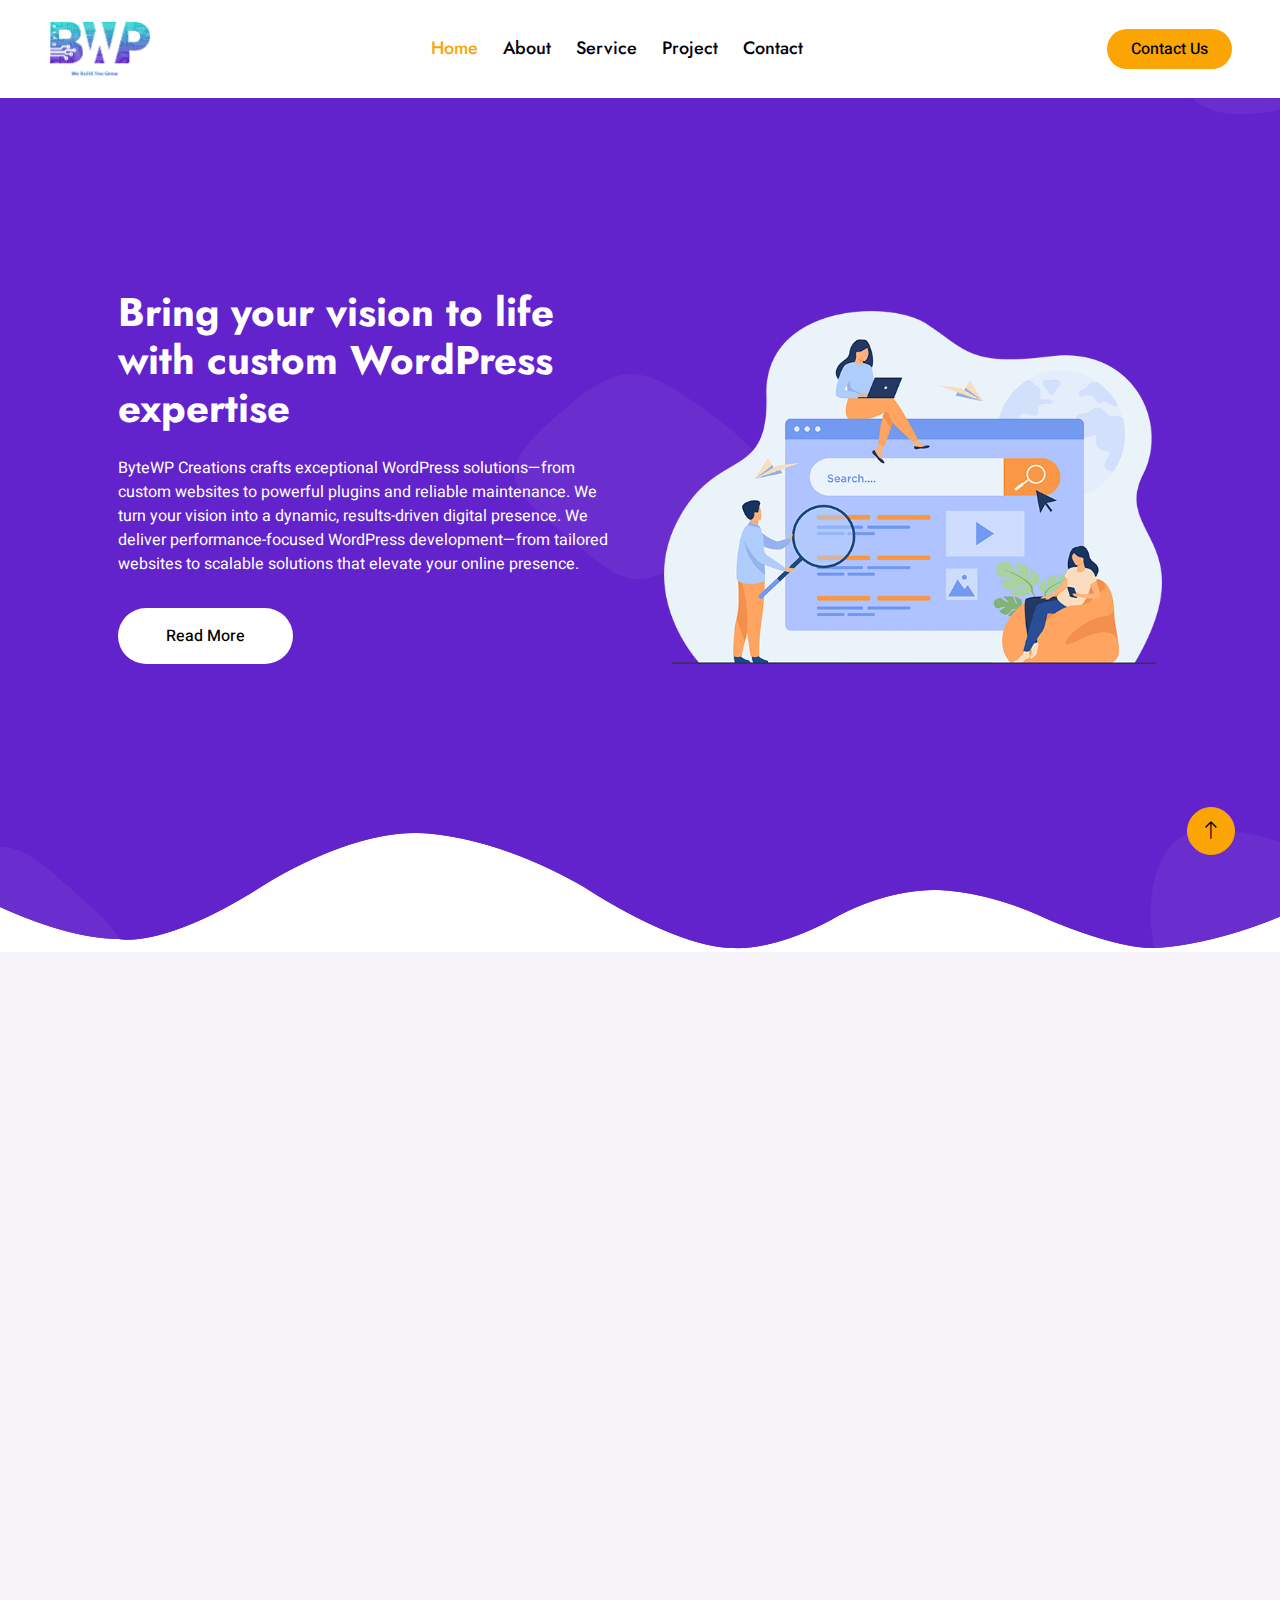
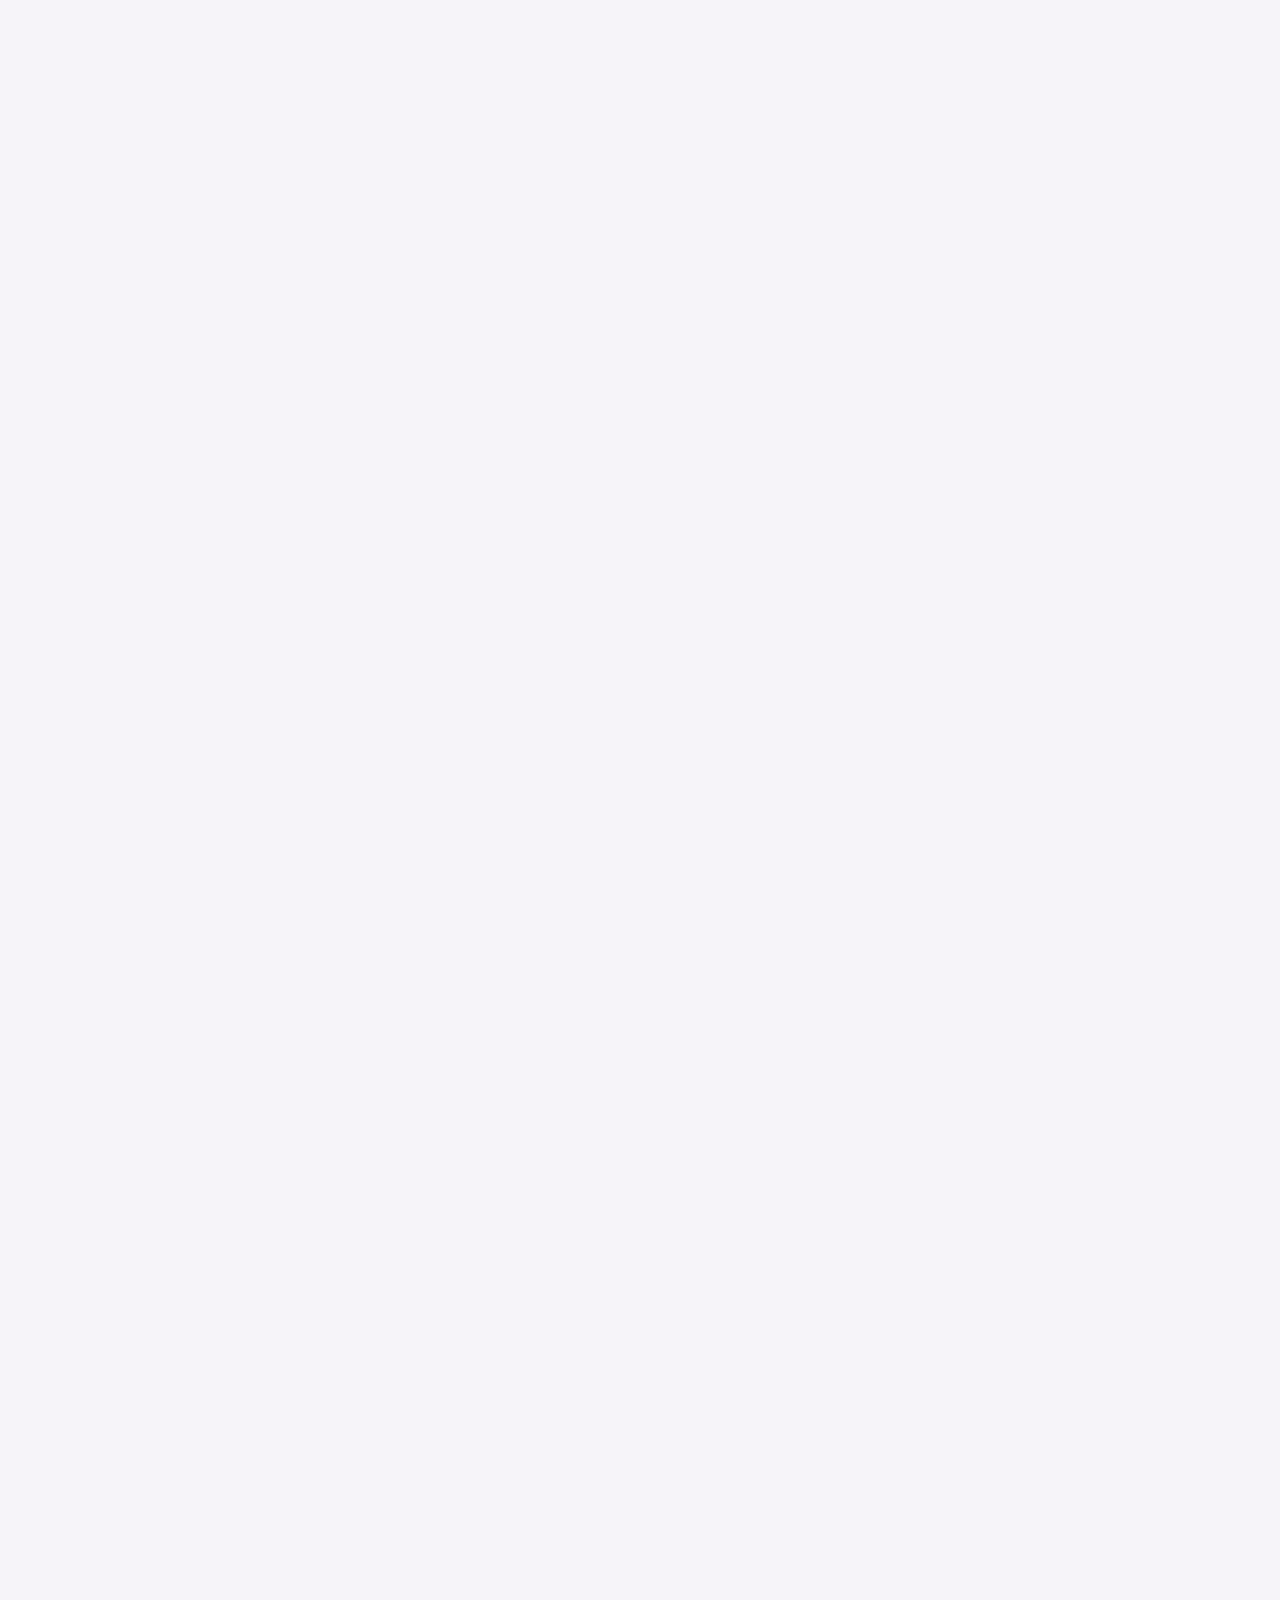
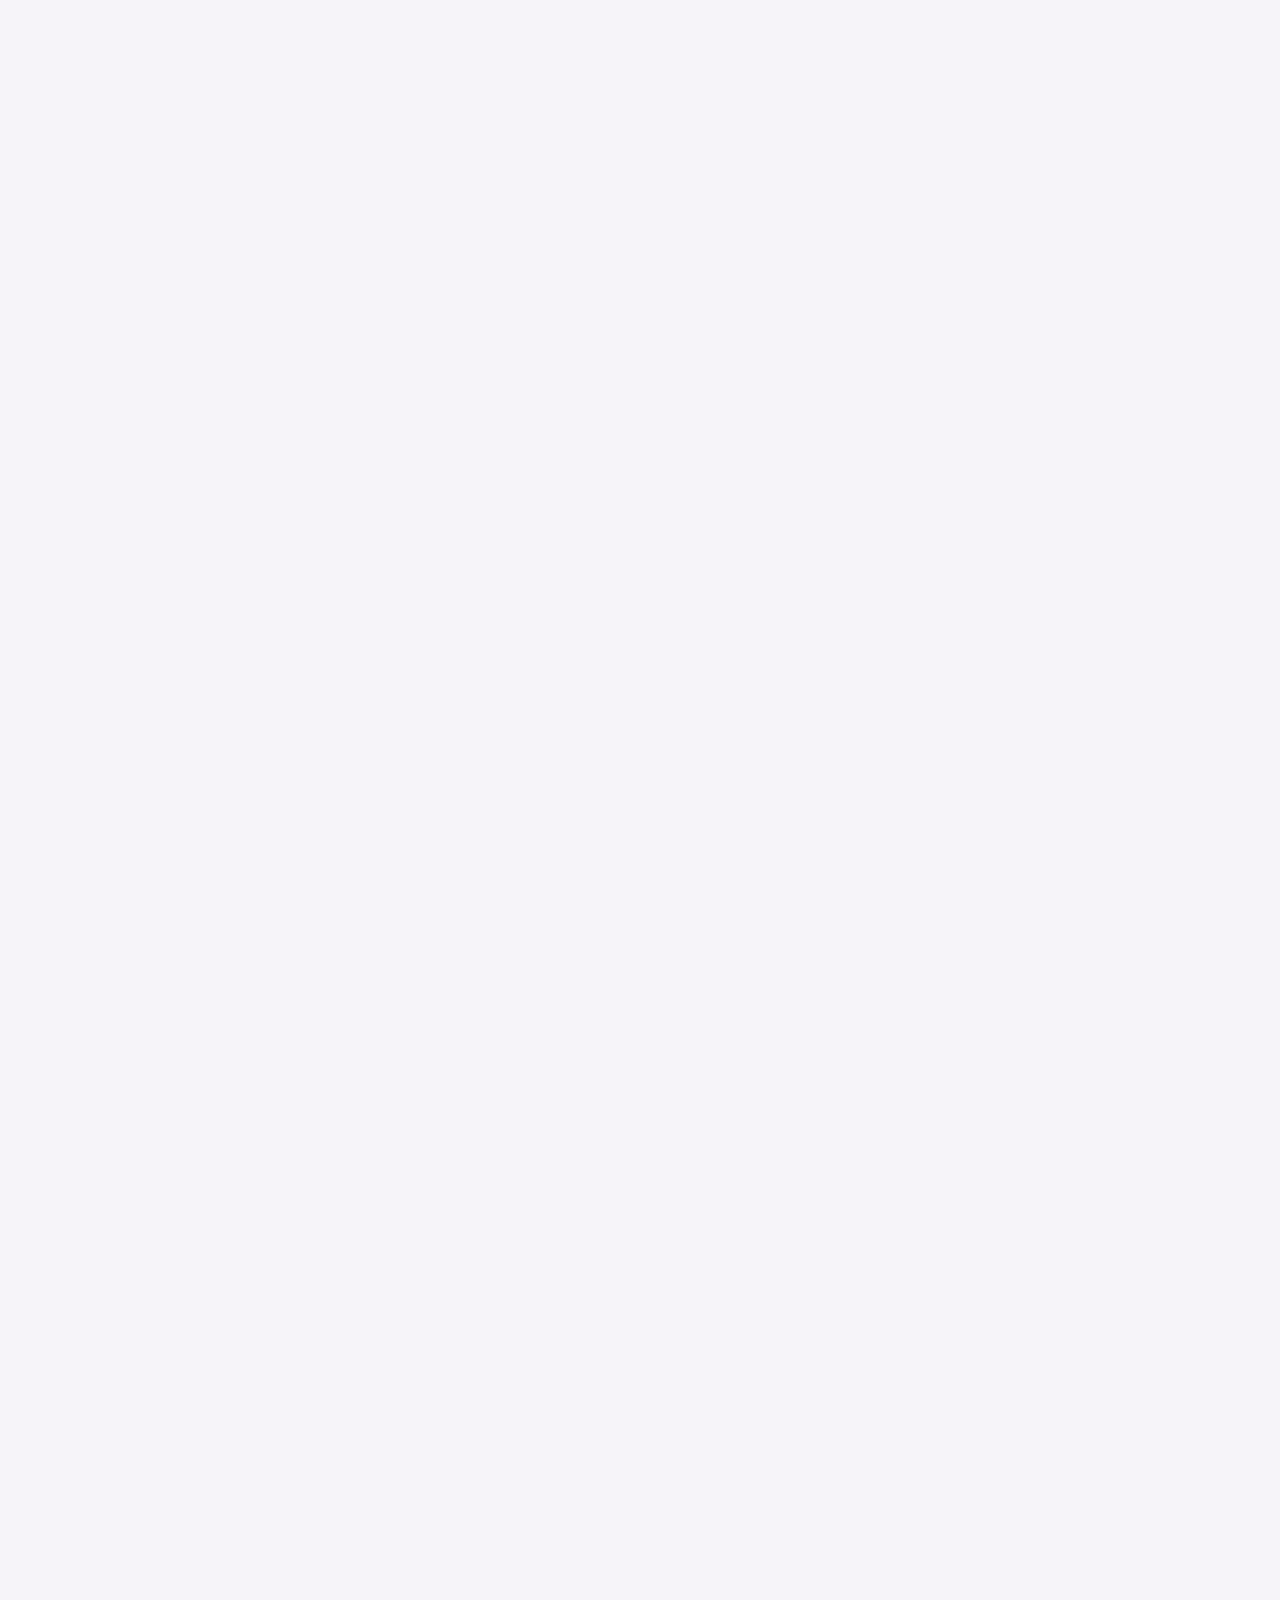
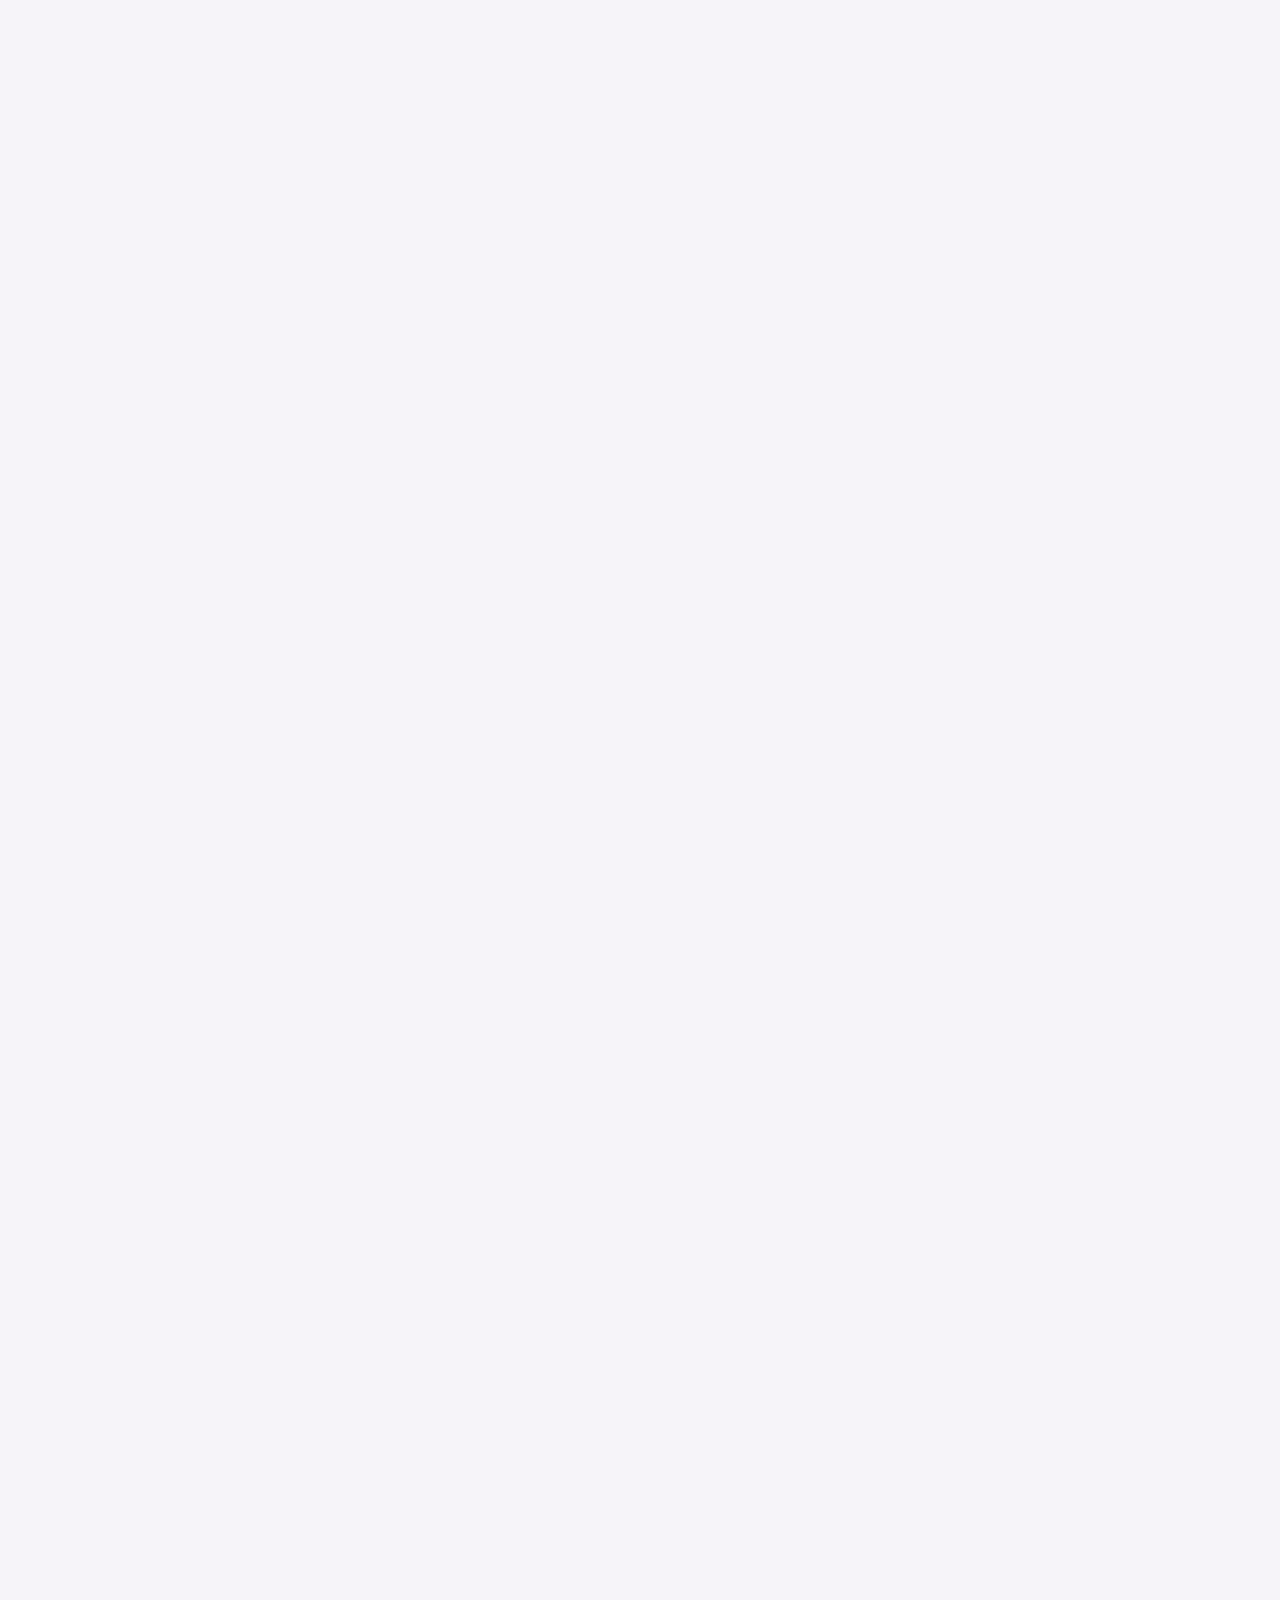
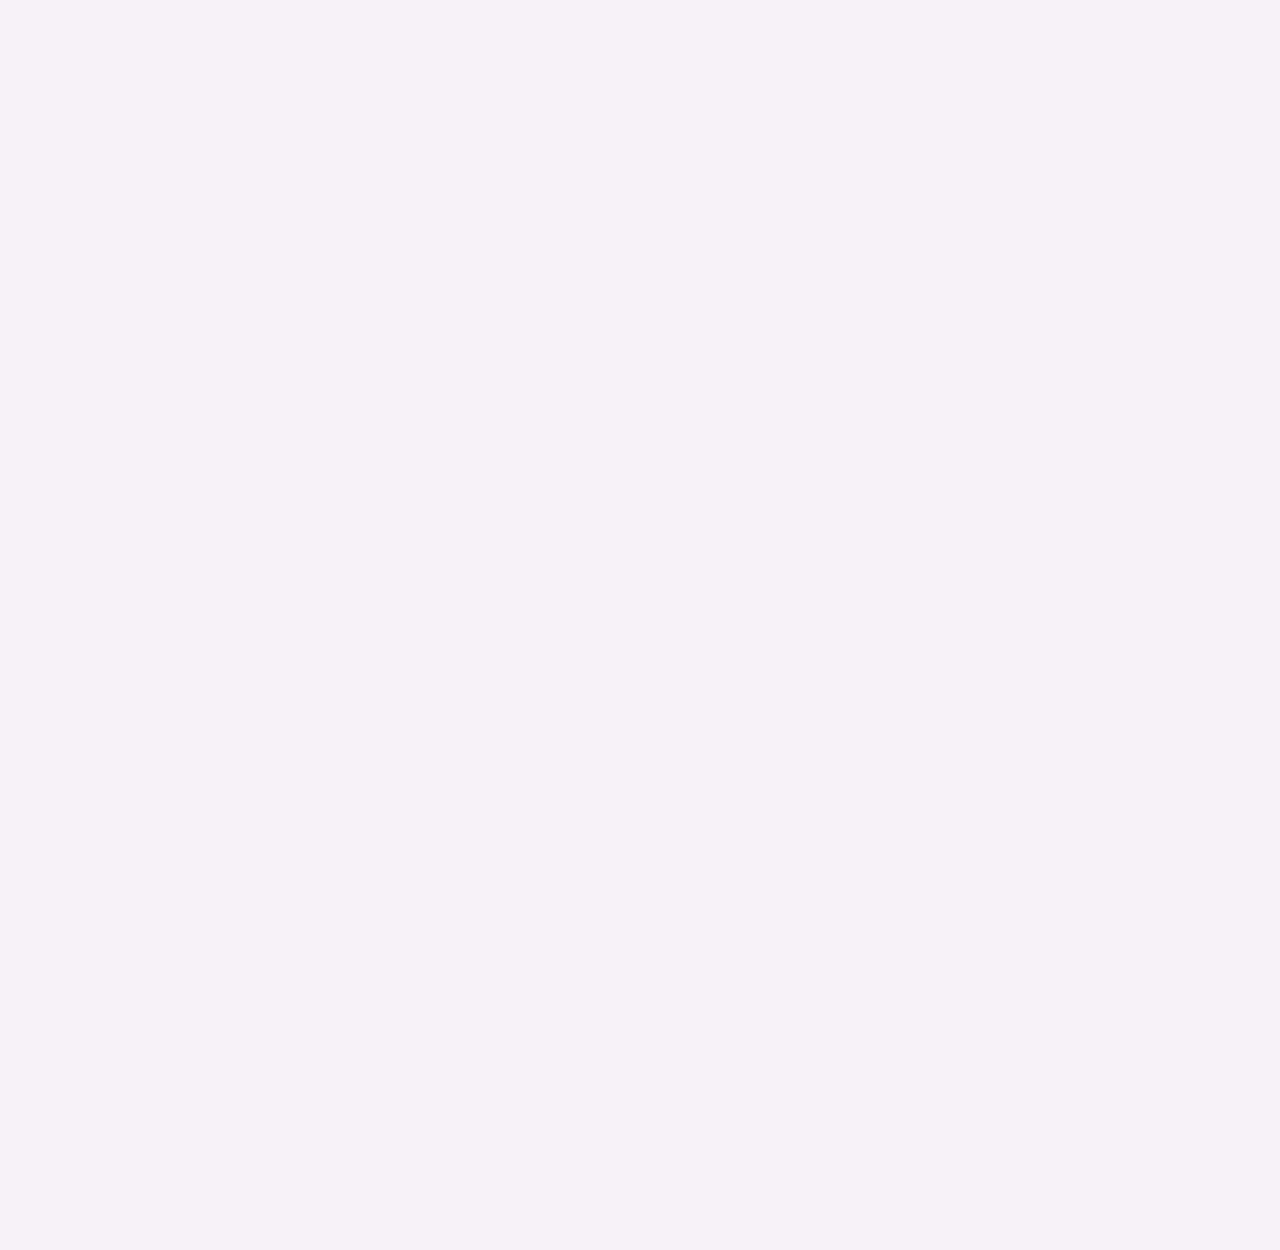
<file: index.html>
<!DOCTYPE html>
<html lang="en">

<head>
    <meta charset="utf-8">
    <title>bytewpCreations</title>
    <meta content="width=device-width, initial-scale=1.0" name="viewport">
    <meta content="" name="keywords">
    <meta content="" name="description">

    <!-- Favicon -->
    <link href="img/favicon.ico" rel="icon">

    <!-- Google Web Fonts -->
    <link rel="preconnect" href="https://fonts.googleapis.com">
    <link rel="preconnect" href="https://fonts.gstatic.com" crossorigin>
    <link href="https://fonts.googleapis.com/css2?family=Heebo:wght@400;500&family=Jost:wght@500;600;700&display=swap" rel="stylesheet"> 

    <!-- Icon Font Stylesheet -->
    <link href="https://cdnjs.cloudflare.com/ajax/libs/font-awesome/5.10.0/css/all.min.css" rel="stylesheet">
    <link href="https://cdn.jsdelivr.net/npm/bootstrap-icons@1.4.1/font/bootstrap-icons.css" rel="stylesheet">
    
    
    <!-- Libraries Stylesheet -->
    <link href="lib/animate/animate.min.css" rel="stylesheet">
    <link href="lib/owlcarousel/assets/owl.carousel.min.css" rel="stylesheet">
    <link href="lib/lightbox/css/lightbox.min.css" rel="stylesheet">

    <!-- Customized Bootstrap Stylesheet -->
    <link href="css/bootstrap.min.css" rel="stylesheet">

    <!-- Template Stylesheet -->
    <link href="css/style.css" rel="stylesheet">
</head>
<!--  git add -->
<body>
    
        <!-- Spinner Start -->
        <div id="spinner" class="show bg-white position-fixed translate-middle w-100 vh-100 top-50 start-50 d-flex align-items-center justify-content-center">
            <div class="spinner-grow text-primary" style="width: 3rem; height: 3rem;" role="status">
                <span class="sr-only">Loading...</span>
            </div>
        </div>
        <!-- Spinner End -->
        

        <!-- Navbar & Hero Start -->
        <div class="container-xxl position-relative p-0">
            <nav class="navbar navbar-expand-lg navbar-light px-4 px-lg-5 py-3 py-lg-0" style="background-color: white;">
                <a href="index.html" class="navbar-brand p-0">
                    <!-- <h1 class="m-0">ByteWp Creations</h1> -->
                    <img src="img/bwp logo2 (1).svg" alt="Logo">
                </a>
                <button class="navbar-toggler" type="button" data-bs-toggle="collapse" data-bs-target="#navbarCollapse">
                    <span class="fa fa-bars"></span>
                </button>
                <div class="collapse navbar-collapse" id="navbarCollapse">
                    <div class="navbar-nav mx-auto py-0">
                        <a href="index.html" class="nav-item nav-link active">Home</a>
                        <a href="about.html" class="nav-item nav-link">About</a>
                        <a href="service.html" class="nav-item nav-link">Service</a>
                        <a href="project.html" class="nav-item nav-link">Project</a>
                        
                        <a href="contact.html" class="nav-item nav-link">Contact</a>
                    </div>
                    <a href="contact.html" class="btn rounded-pill py-2 px-4 ms-3 d-none d-lg-block" 
   style="position: relative; display: inline-block; text-decoration: none; 
          background-color: #FBA504; color: #000; font-size: 16px; font-weight: 500; 
          border: none; border-radius: 30px; cursor: pointer; overflow: hidden; 
          z-index: 1; transition: color 0.6s cubic-bezier(0.33, 1, 0.68, 1); 
          padding: 0.5rem 1rem; margin-left: 1rem;">
   Contact Us
   <span style="content: ''; position: absolute; top: 0; left: 0; width: 0%; 
                height: 100%; background-color: #6222CC; z-index: -1; 
                transition: width 0.8s cubic-bezier(0.33, 1, 0.68, 1); 
                border-radius: 30px;"></span>
</a>

<style>
   .btn:hover {
      color: white !important;
      text-decoration: none !important;
   }
   .btn:hover span {
      width: 100% !important;
   }
</style>
                </div>
            </nav>

            <div class="container-xxl bg-primary hero-header">
                <div class="container px-lg-5">
                    <div class="row g-5 align-items-end">
                        <div class="col-lg-6 text-center text-lg-start">
                            <h1 class="text-white mb-4 animated slideInDown">Bring your vision to life with custom WordPress expertise</h1>
                            <p class="text-white pb-3 animated slideInDown">ByteWP Creations crafts exceptional WordPress solutions—from custom websites to powerful plugins and reliable maintenance. We turn your vision into a dynamic, results-driven digital presence. We deliver performance-focused WordPress development—from tailored websites to scalable solutions that elevate your online presence.</p>
                            <a href="blog.html" class="btn btn-secondary py-sm-3 px-sm-5 rounded-pill me-3 animated slideInLeft"
   style="position: relative; display: inline-block; text-decoration: none;
          background-color: white; color: black; font-size: 16px; font-weight: 500;
          border: none; border-radius: 30px; cursor: pointer; overflow: hidden;
          z-index: 1; transition: all 0.6s cubic-bezier(0.33, 1, 0.68, 1);
          padding: 0.75rem 1.5rem; margin-right: 1rem;">
   Read More
   <span style="content: ''; position: absolute; top: 0; left: 0; width: 0%;
                height: 100%; background-color: #FBA504; z-index: -1;
                transition: width 0.8s cubic-bezier(0.33, 1, 0.68, 1);
                border-radius: 30px;"></span>
</a>

<style>
   .btn:hover {
      color: white !important;
   }
   .btn:hover span {
      width: 100% !important;
   }
</style>
                            <!-- <a href="" class="btn btn-light py-sm-3 px-sm-5 rounded-pill animated slideInRight">Contact Us</a> -->
                        </div>
                        <div class="col-lg-6 text-center text-lg-start">
                            <img class="img-fluid animated zoomIn" src="img/hero.png" alt="">
                        </div>
                    </div>
                </div>
            </div>
        </div>
        <!-- Navbar & Hero End -->


        <!-- Feature Start -->
        <div class="container-xxl py-5">
            <div class="container py-5 px-lg-5">
                <div class="row g-4">
                    <div class="col-lg-4 wow fadeInUp" data-wow-delay="0.1s">
                        <div class="feature-item bg-light rounded text-center p-4">
                            <i class="fa fa-3x fa-laptop-code text-primary mb-4"></i>
                          
                            <h5 class="mb-3">WordPress Website Development</h5>
                            <p class="m-0">From scratch to launch—ByteWP Creations builds custom WordPress sites optimized for speed, SEO, and your brand. Our services include full-site development, database configuration, and UI/UX optimization for a seamless user experience.</p>
                        </div>
                    </div>
                    <div class="col-lg-4 wow fadeInUp" data-wow-delay="0.3s">
                        <div class="feature-item bg-light rounded text-center p-4">
                            <i class="fa fa-3x fa-puzzle-piece text-primary mb-4"></i>
                            <h5 class="mb-3">WordPress Plugin Customization</h5>
                            <p class="m-0">Extend functionality without the bloat. At ByteWP Creations, we craft or customize plugins to fit your exact needs—whether it’s custom code snippets, WooCommerce enhancements, or powerful API integrations.</p>
                        </div>
                    </div>
                    <div class="col-lg-4 wow fadeInUp" data-wow-delay="0.5s">
                        <div class="feature-item bg-light rounded text-center p-4">
                            <i class="fa fa-3x fa-palette text-primary mb-4"></i>
                            <h5 class="mb-3">WordPress Theme Customization</h5>
                            <p class="m-0">Transform any theme into a perfect fit for your brand. Our team delivers expert theme customization—from visual updates and layout tweaks to code-level fixes and full compatibility solutions.</p>
                        </div>
                    </div>
                </div>
            </div>
        </div>
        <!-- Feature End -->


        <!-- About Start -->
        <div class="container-xxl py-5">
            <div class="container py-5 px-lg-5">
                <div class="row g-5 align-items-center">
                    <div class="col-lg-6 wow fadeInUp" data-wow-delay="0.1s">
                        <p class="section-title text-secondary">About Us<span></span></p>
                        <h1 class="mb-5">#1 WordPress Solutions Provider with 5+ Years of Excellence</h1>
                        <p class="mb-4">We’ve been building reliable WordPress solutions since 2020—fast, secure, and built for growth. You focus on your business; we’ll take care of the rest.</p>
                        <div class="skill mb-4">
                            <div class="d-flex justify-content-between">
                                <p class="mb-2">WordPress Development</p>
                                <p class="mb-2">97%</p>
                            </div>
                            <div class="progress">
                                <div class="progress-bar bg-primary" role="progressbar" aria-valuenow="97" aria-valuemin="0" aria-valuemax="100"></div>
                            </div>
                        </div>
                        <div class="skill mb-4">
                            <div class="d-flex justify-content-between">
                                <p class="mb-2">Plugin & Theme Customization</p>
                                <p class="mb-2">90%</p>
                            </div>
                            <div class="progress">
                                <div class="progress-bar bg-secondary" role="progressbar" aria-valuenow="90" aria-valuemin="0" aria-valuemax="100"></div>
                            </div>
                        </div>
                        <div class="skill mb-4">
                            <div class="d-flex justify-content-between">
                                <p class="mb-2">Security & Maintenance</p>
                                <p class="mb-2">95%</p>
                            </div>
                            <div class="progress">
                                <div class="progress-bar bg-dark" role="progressbar" aria-valuenow="95" aria-valuemin="0" aria-valuemax="100"></div>
                            </div>
                        </div>
                        <!-- <a href="" class="btn btn-primary py-sm-3 px-sm-5 rounded-pill mt-3">Read More</a> -->
                    </div>
                    <div class="col-lg-6">
                        <img class="img-fluid wow zoomIn" data-wow-delay="0.5s" src="img/about.png">
                    </div>
                </div>
            </div>
        </div>
        <!-- About End -->


        <!-- Facts Start -->
        <div class="container-xxl bg-primary fact py-5 wow fadeInUp" data-wow-delay="0.1s">
            <div class="container py-5 px-lg-5">
                <div class="row g-4">
                    <div class="col-md-6 col-lg-3 text-center wow fadeIn" data-wow-delay="0.1s">
                        <i class="fa fa-certificate fa-3x text-secondary mb-3"></i>
                        <h1 class="text-white mb-2" data-toggle="counter-up">5</h1>
                        <p class="text-white mb-0">Years Experience</p>
                    </div>
                    <div class="col-md-6 col-lg-3 text-center wow fadeIn" data-wow-delay="0.3s">
                        <i class="fa fa-users-cog fa-3x text-secondary mb-3"></i>
                        <h1 class="text-white mb-2" data-toggle="counter-up">06</h1>
                        <p class="text-white mb-0">Team Members</p>
                    </div>
                    <div class="col-md-6 col-lg-3 text-center wow fadeIn" data-wow-delay="0.5s">
                        <i class="fa fa-users fa-3x text-secondary mb-3"></i>
                        <h1 class="text-white mb-2" data-toggle="counter-up">230</h1>
                        <p class="text-white mb-0">Satisfied Clients</p>
                    </div>
                    <div class="col-md-6 col-lg-3 text-center wow fadeIn" data-wow-delay="0.7s">
                        <i class="fa fa-check fa-3x text-secondary mb-3"></i>
                        <h1 class="text-white mb-2" data-toggle="counter-up">500</h1>
                        <p class="text-white mb-0">Compleate Projects</p>
                    </div>
                </div>
            </div>
        </div>
        <!-- Facts End -->


        <!-- Service Start -->
        <div class="container-xxl py-5">
            <div class="container py-5 px-lg-5">
                <div class="wow fadeInUp" data-wow-delay="0.1s">
                    <p class="section-title text-secondary justify-content-center"><span></span>Our Services<span></span></p>
                    <h1 class="text-center mb-5">What Solutions We Provide</h1>
                </div>
                <div class="row g-4">
                    <div class="col-lg-4 col-md-6 wow fadeInUp" data-wow-delay="0.1s">
                        <div class="service-item d-flex flex-column text-center rounded">
                            <div class="service-icon flex-shrink-0">
                                <i class="fa fa-laptop-code fa-2x"></i>
                                
                            </div>
                            <h5 class="mb-3">Custom WordPress Website Development</h5>
                            <p class="m-0">Tailored to your goals, our websites are mobile-friendly, modern, and built to fit your business perfectly.
                            </p>
                            <!-- <a class="btn btn-square" href="#" ><i class="fa fa-arrow-right"></i></a> -->
                        </div>
                    </div>
                    <div class="col-lg-4 col-md-6 wow fadeInUp" data-wow-delay="0.3s">
                        <div class="service-item d-flex flex-column text-center rounded">
                            <div class="service-icon flex-shrink-0">
                                <i class="fa fa-rocket fa-2x"></i>
                            </div>
                            <h5 class="mb-3">Speed Optimization & Performance
                            </h5>
                            <p class="m-0">Speed matters. We make your website load fast, run smoothly, and rank higher.


                            </p>
                            <!-- <a class="btn btn-square" href=""><i class="fa fa-arrow-right"></i></a> -->
                        </div>
                    </div>
                    <div class="col-lg-4 col-md-6 wow fadeInUp" data-wow-delay="0.5s">
                        <div class="service-item d-flex flex-column text-center rounded">
                            <div class="service-icon flex-shrink-0">
                                <i class="fab fa-google fa-2x"></i>
                            </div>
                            <h5 class="mb-3">SEO Setup & Optimization
                            </h5>
                            <p class="m-0">We use smart SEO strategies—proper structure, targeted keywords, and the best tools—to help your website rank and reach more people.
                                </p>
                            <!-- <a class="btn btn-square" href="#"><i class="fa fa-arrow-right"></i></a> -->
                        </div>
                    </div>
                    <div class="col-lg-4 col-md-6 wow fadeInUp" data-wow-delay="0.1s">
                        <div class="service-item d-flex flex-column text-center rounded">
                            <div class="service-icon flex-shrink-0">
                                <i class="fa fa-lock fa-2x"></i>
                            </div>
                            <h5 class="mb-3">Security & Backup Solutions
                            </h5>
                            <p class="m-0">We keep your website safe from attacks and your data backed up—so you can focus on your business.
                            </p>
                            <!-- <a class="btn btn-square" href=""><i class="fa fa-arrow-right"></i></a> -->
                        </div>
                    </div>
                    <div class="col-lg-4 col-md-6 wow fadeInUp" data-wow-delay="0.3s">
                        <div class="service-item d-flex flex-column text-center rounded">
                            <div class="service-icon flex-shrink-0">
                                <i class="fa fa-palette fa-2x"></i>
                            </div>
                            <h5 class="mb-3">Theme & Plugin Customization
                            </h5>
                            <p class="m-0">Need more than the default? We customize themes and plugins to meet your exact design and feature needs.
                            </p>
                            <!-- <a class="btn btn-square" href=""><i class="fa fa-arrow-right"></i></a> -->
                        </div>
                    </div>
                    <div class="col-lg-4 col-md-6 wow fadeInUp" data-wow-delay="0.5s">
                        <div class="service-item d-flex flex-column text-center rounded">
                            <div class="service-icon flex-shrink-0">
                                <i class="fa fa-store fa-2x"></i>
                            </div>
                            <h5 class="mb-3">WooCommerce & Online Store Setup
                            </h5>
                            <p class="m-0">Want to start selling online? We create custom WooCommerce stores that are easy to manage and built to grow.
                            </p>
                            <!-- <a class="btn btn-square" href=""><i class="fa fa-arrow-right"></i></a> -->
                        </div>
                    </div>
                </div>
            </div>
        </div>
        <!-- Service End -->



        


<!-- Projects Start -->
<div class="container-xxl py-5">
    <div class="container py-5 px-lg-5">
        <div class="wow fadeInUp" data-wow-delay="0.1s">
            <p class="section-title text-secondary justify-content-center"><span></span>Our Projects<span></span></p>
            <h1 class="text-center mb-5">Recently Completed Projects</h1>
        </div>
        <div class="row mt-n2 wow fadeInUp" data-wow-delay="0.3s">
            <!-- <div class="col-12 text-center">
                <ul class="list-inline mb-5" id="portfolio-flters">
                   <a href="project.html"> <li class="mx-2 active" data-filter="*">SEE All</li></a>
                    <li class="mx-2" data-filter=".first">Web Design</li>
                    <li class="mx-2" data-filter=".second">Graphic Design</li>
                </ul>
            </div> -->
        </div>
        <div class="row g-4 portfolio-container">
            <div class="col-lg-4 col-md-6 portfolio-item first wow fadeInUp" data-wow-delay="0.1s">
                <div class="rounded overflow-hidden">
                    <div class="position-relative overflow-hidden">
                        <img class="img-fluid w-100" src="img/wp-biitsapians-thumb.png" alt="">
                        <div class="portfolio-overlay">
                            <a class="btn btn-square btn-outline-light mx-1" href="img/wp-bitsapiens-oi.png" data-lightbox="portfolio"><i class="fa fa-eye"></i></a>
                            <a class="btn btn-square btn-outline-light mx-1" href="https://wp.bitsapiens.io/" target="_blank"><i class="fa fa-link"></i></a>
                        </div>
                    </div>
                    <div class="bg-light p-4">
                        <p class="text-primary fw-medium mb-2">Wp.Bitsapiens</p>
                        <h5 class="lh-base mb-0">Strategic design meets high-performance development.</h5>
                    </div>
                </div>
            </div>
            <div class="col-lg-4 col-md-6 portfolio-item second wow fadeInUp" data-wow-delay="0.3s">
                <div class="rounded overflow-hidden">
                    <div class="position-relative overflow-hidden">
                        <img class="img-fluid w-100" src="img/cobersum thumb.png" alt="">
                        <div class="portfolio-overlay">
                            <a class="btn btn-square btn-outline-light mx-1" href="img/cobersun222.png" data-lightbox="portfolio"><i class="fa fa-eye"></i></a>
                            <a class="btn btn-square btn-outline-light mx-1" href="https://cobersun.com/" target="_blank"><i class="fa fa-link"></i></a>
                        </div>
                    </div>
                    <div class="bg-light p-4">
                        <p class="text-primary fw-medium mb-2">Cobersun</p>
                        <h5 class="lh-base mb-0">Crafted a sleek, mobile-ready website tailored for a premium tent rental business.</h5>
                    </div>
                </div>
            </div>
            <div class="col-lg-4 col-md-6 portfolio-item first wow fadeInUp" data-wow-delay="0.5s">
                <div class="rounded overflow-hidden">
                    <div class="position-relative overflow-hidden">
                        <img class="img-fluid w-100" src="img/mendanha-thumb.png" alt="">
                        <div class="portfolio-overlay">
                            <a class="btn btn-square btn-outline-light mx-1" href="../BYTEWPCREATIONS/img/mendenha.png" data-lightbox="portfolio"><i class="fa fa-eye"></i></a>
                            <a class="btn btn-square btn-outline-light mx-1" href="https://mendanhaequipamentos.com/" target="_blank"><i class="fa fa-link"></i></a>
                        </div>
                    </div>
                    <div class="bg-light p-4">
                        <p class="text-primary fw-medium mb-2">mendanhaequipamento</p>
                        <h5 class="lh-base mb-0">Built a responsive equipment rental website with a clean, professional layout.</h5>
                    </div>
                </div>
            </div>
            <div class="col-lg-4 col-md-6 portfolio-item second wow fadeInUp" data-wow-delay="0.1s">
                <div class="rounded overflow-hidden">
                    <div class="position-relative overflow-hidden">
                        <img class="img-fluid w-100" src="img/bitspanians.png" alt="">
                        <div class="portfolio-overlay">
                            <a class="btn btn-square btn-outline-light mx-1" href="img/bitsapiens444.png" data-lightbox="portfolio"><i class="fa fa-eye"></i></a>
                            <a class="btn btn-square btn-outline-light mx-1" href="https://bitsapiens.io" target="_blank"><i class="fa fa-link"></i></a>
                        </div>
                    </div>
                    <div class="bg-light p-4">
                        <p class="text-primary fw-medium mb-2">bitsapiens.io/</p>
                        <h5 class="lh-base mb-0">Crafted a sleek, responsive agency website showcasing innovative digital solutions like Web3 and strategic consulting with a futuristic design.</h5>
                    </div>
                </div>
            </div>
            <div class="col-lg-4 col-md-6 portfolio-item first wow fadeInUp" data-wow-delay="0.3s">
                <div class="rounded overflow-hidden">
                    <div class="position-relative overflow-hidden">
                        <img class="img-fluid w-100" src="img/versal thumb.png" alt="">
                        <div class="portfolio-overlay">
                            <a class="btn btn-square btn-outline-light mx-1" href="img/vercel 555.png" data-lightbox="portfolio"><i class="fa fa-eye"></i></a>
                            <a class="btn btn-square btn-outline-light mx-1" href="https://vresolv.io/" target="_blank"><i class="fa fa-link"></i></a>
                        </div>
                    </div>
                    <div class="bg-light p-4">
                        <p class="text-primary fw-medium mb-2">vresolv.io/</p>
                        <h5 class="lh-base mb-0">Built a Tech services website highlighting development solutions with clean design and clear call-to-action</h5>
                    </div>
                </div>
            </div>
            <div class="col-lg-4 col-md-6 portfolio-item second wow fadeInUp" data-wow-delay="0.5s">
                <div class="rounded overflow-hidden">
                    <div class="position-relative overflow-hidden">
                        <img class="img-fluid w-100" src="img/porter-thumb.png" alt="">
                        <div class="portfolio-overlay">
                            <a class="btn btn-square btn-outline-light mx-1" href="img/porter666.png" data-lightbox="portfolio"><i class="fa fa-eye"></i></a>
                            <a class="btn btn-square btn-outline-light mx-1" href="https://porterandyork.com/" target="_blank"><i class="fa fa-link"></i></a>
                        </div>
                    </div>
                    <div class="bg-light p-4">
                        <p class="text-primary fw-medium mb-2">porterandyork</p>
                        <h5 class="lh-base mb-0">Built an elegant restaurant website with menu display, online reservations, and ambiance gallery.</h5>
                    </div>
                </div>
            </div>
            
            
            
            
            
            
        </div>
        </div>
        <div class="row mt-n2 wow fadeInUp" data-wow-delay="0.3s">
            <div class="col-12 text-center">
              <ul class="list-inline mb-2" id="portfolio-flters">
                <a href="project.html" class="animated-btn">
                  See All Projects
                  <span class="overlay top"></span>
                  <span class="overlay bottom"></span>
                  <span class="overlay left"></span>
                  <span class="overlay right"></span>
                </a>
              </ul>
            </div>
          </div>
          
          <style>
            .animated-btn {
              position: relative;
              display: inline-block;
              padding: 10px 20px;
              background-color: #FBA504;
              color: black;
              text-decoration: none;
              border: none;
              border-radius: 30px;
              font-family: sans-serif;
              font-size: 16px;
              font-weight: 500;
              z-index: 1;
              overflow: hidden;
              transition: color 0.6s ease;
            }
          
            .animated-btn .overlay {
              position: absolute;
              background-color: #6222CC;
              z-index: -1;
              border-radius: 30px;
              transition: all 0.8s cubic-bezier(0.65, 0, 0.35, 1);
            }
          
            .animated-btn .top,
            .animated-btn .bottom {
              left: 0;
              width: 100%;
              height: 0%;
            }
          
            .animated-btn .top { top: 0; }
            .animated-btn .bottom { bottom: 0; }
          
            .animated-btn .left,
            .animated-btn .right {
              top: 0;
              height: 100%;
              width: 0%;
            }
          
            .animated-btn .left { left: 0; }
            .animated-btn .right { right: 0; }
          
            .animated-btn:hover .top,
            .animated-btn:hover .bottom {
              height: 50%;
            }
          
            .animated-btn:hover .left,
            .animated-btn:hover .right {
              width: 50%;
            }
          
            .animated-btn:hover {
              color: white;
            }
          </style>
    </div>
    
</div>


<!-- Projects End -->





        <!-- Testimonial Start -->
        <div class="container-xxl py-5 wow fadeInUp" data-wow-delay="0.1s">
            <div class="container py-5 px-lg-5">
                <p class="section-title text-secondary justify-content-center"><span></span>Testimonial<span></span></p>
                <h1 class="text-center mb-5">What Say Our Clients!</h1>
                <div class="owl-carousel testimonial-carousel">
                    <div class="testimonial-item bg-light rounded my-4">
                        <p class="fs-5"><i class="fa fa-quote-left fa-4x text-primary mt-n4 me-3"></i>Collaborating with ByteWP Creations was an incredible experience! They not only understood my design vision but brought it to life with a stunning WordPress site for my personal blog. From start to finish, I felt truly heard, supported, and expertly guided. Their professionalism and attention to detail made the entire process smooth, stress-free, and enjoyable. Highly recommended!</p>
                        <div class="d-flex align-items-center">
                            <img class="img-fluid flex-shrink-0 rounded-circle" src="img/testimonial-1.jpg" style="width: 65px; height: 65px;">
                            <div class="ps-4">
                                <h5 class="mb-1">Emily Watson</h5>
                                <span>Melbourne, Australia</span>
                            </div>
                        </div>
                    </div>
                    <div class="testimonial-item bg-light rounded my-4">
                        <p class="fs-5"><i class="fa fa-quote-left fa-4x text-primary mt-n4 me-3"></i>ByteWP Creations delivered a fast, modern website that perfectly fit my tech startup’s needs. Their communication was clear, the code was clean, and the project was delivered on time. Highly professional and reliable—looking forward to working with them again.</p>
                        <div class="d-flex align-items-center">
                            <img class="img-fluid flex-shrink-0 rounded-circle" src="img/testimonial-2.jpg" style="width: 65px; height: 65px;">
                            <div class="ps-4">
                                <h5 class="mb-1">Robert Hayes </h5>
                                <span>Dubai, UAE</span>
                            </div>
                        </div>
                    </div>
                    <div class="testimonial-item bg-light rounded my-4">
                        <p class="fs-5"><i class="fa fa-quote-left fa-4x text-primary mt-n4 me-3"></i>ByteWP Creations built an exceptional custom WordPress site—fast, SEO-optimized, and flawlessly executed. Their team was highly responsive, professional, and met every deadline. Strongly recommended!</p>
                        <div class="d-flex align-items-center">
                            <img class="img-fluid flex-shrink-0 rounded-circle" src="img/testimonial-3.jpg" style="width: 65px; height: 65px;">
                            <div class="ps-4">
                                <h5 class="mb-1"> David Miller  </h5>
                                <span>Seattle, Washington, USA</span>
                            </div>
                        </div>
                    </div>
                </div>
            </div>
        </div>
        <!-- Testimonial End -->


        <!-- Team Start -->
       <div class="container-xxl py-5">
        <div class="container py-5 px-lg-5">
            <div class="wow fadeInUp" data-wow-delay="0.1s">
                <p class="section-title text-secondary justify-content-center"><span></span>Our Team<span></span></p>
                <h1 class="text-center mb-5">Our Team Members</h1>
            </div>
            <div class="row g-4">
                <div class="col-lg-4 col-md-6 wow fadeInUp" data-wow-delay="0.1s">
                    <div class="team-item bg-light rounded">
                        <div class="text-center border-bottom p-4">
                            <img class="img-fluid rounded-circle mb-4" src="img/jahanzain-sir-canva.png" alt="">
                            <h5>Jahanzaib Mughal </h5>
                            <span>CEO & Founder</span>
                        </div>
                        <!-- <div class="d-flex justify-content-center p-4">
                            <a class="btn btn-square mx-1" href=""><i class="fab fa-facebook-f"></i></a>
                            <a class="btn btn-square mx-1" href=""><i class="fab fa-twitter"></i></a>
                            <a class="btn btn-square mx-1" href=""><i class="fab fa-instagram"></i></a>
                            <a class="btn btn-square mx-1" href=""><i class="fab fa-linkedin-in"></i></a>
                        </div> -->
                    </div>
                </div>
                <div class="col-lg-4 col-md-6 wow fadeInUp" data-wow-delay="0.3s">
                    <div class="team-item bg-light rounded">
                        <div class="text-center border-bottom p-4">
                            <img class="img-fluid rounded-circle mb-4" src="img/Muhammad-Ali-Raza-Khan-professional-pic.png" alt="">
                            <h5>Muhammmad Ali Raza Khan </h5>
                            <span> Wordpress Theme Developer</span>
                        </div>
                        <!-- <div class="d-flex justify-content-center p-4">
                            <a class="btn btn-square mx-1" href=""><i class="fab fa-facebook-f"></i></a>
                            <a class="btn btn-square mx-1" href=""><i class="fab fa-twitter"></i></a>
                            <a class="btn btn-square mx-1" href=""><i class="fab fa-instagram"></i></a>
                            <a class="btn btn-square mx-1" href=""><i class="fab fa-linkedin-in"></i></a>
                        </div> -->
                    </div>
                </div>
                <div class="col-lg-4 col-md-6 wow fadeInUp" data-wow-delay="0.5s">
                    <div class="team-item bg-light rounded">
                        <div class="text-center border-bottom p-4">
                            <img class="img-fluid rounded-circle mb-4" src="img/latif-canva.png" alt="">
                            <h5>Abdul Latif</h5>
                            <span>Wordpress Plugin Developer</span>
                        </div>
                        <!-- <div class="d-flex justify-content-center p-4">
                            <a class="btn btn-square mx-1" href=""><i class="fab fa-facebook-f"></i></a>
                            <a class="btn btn-square mx-1" href=""><i class="fab fa-twitter"></i></a>
                            <a class="btn btn-square mx-1" href=""><i class="fab fa-instagram"></i></a>
                            <a class="btn btn-square mx-1" href=""><i class="fab fa-linkedin-in"></i></a>
                        </div> -->
                        
                    </div>
                </div>
                <div class="row g-4">
                    <div class="col-lg-4 col-md-6 wow fadeInUp" data-wow-delay="0.1s">
                        <div class="team-item bg-light rounded">
                            <div class="text-center border-bottom p-4">
                                <img class="img-fluid rounded-circle mb-4" src="img/mohsin-canva.png" alt="">
                                <h5>Mohsin Jaleel</h5>
                                <span> Wordpress SEO & Deployment Expert </span>
                            </div>
                            <!-- <div class="d-flex justify-content-center p-4">
                                <a class="btn btn-square mx-1" href=""><i class="fab fa-facebook-f"></i></a>
                                <a class="btn btn-square mx-1" href=""><i class="fab fa-twitter"></i></a>
                                <a class="btn btn-square mx-1" href=""><i class="fab fa-instagram"></i></a>
                                <a class="btn btn-square mx-1" href=""><i class="fab fa-linkedin-in"></i></a>
                            </div> -->
                        </div>
                    </div>
                    <div class="col-lg-4 col-md-6 wow fadeInUp" data-wow-delay="0.3s">
                        <div class="team-item bg-light rounded">
                            <div class="text-center border-bottom p-4">
                                <img class="img-fluid rounded-circle mb-4" src="img/madam-qurat-canva.png" alt="">
                                <h5>Quratul Ainn</h5>
                                <span>Wordpress Security & Optimization Specialist</span>
                            </div>
                            <!-- <div class="d-flex justify-content-center p-4">
                                <a class="btn btn-square mx-1" href=""><i class="fab fa-facebook-f"></i></a>
                                <a class="btn btn-square mx-1" href=""><i class="fab fa-twitter"></i></a>
                                <a class="btn btn-square mx-1" href=""><i class="fab fa-instagram"></i></a>
                                <a class="btn btn-square mx-1" href=""><i class="fab fa-linkedin-in"></i></a>
                            </div> -->
                        </div>
                    </div>
                    <div class="col-lg-4 col-md-6 wow fadeInUp" data-wow-delay="0.5s">
                        <div class="team-item bg-light rounded">
                            <div class="text-center border-bottom p-4">
                                <img class="img-fluid rounded-circle mb-4" src="img/ayesha-canva.png" alt="">
                                <h5>Ayesha Javed</h5>
                                <span>Wordpress UX/UI Designer</span>
                            </div>
                            <!-- <div class="d-flex justify-content-center p-4">
                                <a class="btn btn-square mx-1" href=""><i class="fab fa-facebook-f"></i></a>
                                <a class="btn btn-square mx-1" href=""><i class="fab fa-twitter"></i></a>
                                <a class="btn btn-square mx-1" href=""><i class="fab fa-instagram"></i></a>
                                <a class="btn btn-square mx-1" href=""><i class="fab fa-linkedin-in"></i></a>
                            </div> -->
                            
                        </div>
                    </div>
                </div>
            </div>
        </div>
    </div>
    <!-- Team End -->
        

        <!-- Footer Start -->
       <div class="container-fluid bg-primary text-light footer wow fadeIn" data-wow-delay="0.1s">
        <div class="container py-5 px-lg-5">
            <div class="row g-5">
                <div class="col-md-6 col-lg-5">
                    <p class="section-title text-white h5 mb-4">Address<span></span></p>
                    <p><i class="fa fa-map-marker-alt me-3"></i>Rahim Yar Khan, Pakistan</p>
                    <p><i class="fa fa-phone-alt me-3"></i>+92-300-3133111</p>
                    <p><i class="fa fa-envelope me-3"></i> bytewpcreations@gmail.com </p>
                    <div class="d-flex pt-2">
                        <a class="btn btn-outline-light btn-social" target="_blank" href="https://wa.me/923003133111">
                            <i class="fab fa-whatsapp"></i></a>

                              
                        <a class="btn btn-outline-light btn-social" target="_blank" href="https://www.facebook.com/share/18wgyoQQbk/"><i class="fab fa-facebook-f"></i></a>
                        <a class="btn btn-outline-light btn-social"  target="_blank" href="https://www.instagram.com/btyewp_creations?igsh=MWV2NTE0cWowMHF0bw=="><i class="fab fa-instagram"></i></a>
                        <a class="btn btn-outline-light btn-social"  target=" _blank" href="https://www.linkedin.com/company/bytewp-creations"><i class="fab fa-linkedin-in"></i></a>
                    </div>
                </div>
                <div class="col-md-6 col-lg-4">
                    <p class="section-title text-white h5 mb-4">Quick Link<span></span></p>
                    <a class="btn btn-link" href="about.html">About Us</a>
                    <a class="btn btn-link" href="service.html">Services</a>
                    <a class="btn btn-link" href="project.html">Projects</a>
                    <a class="btn btn-link" href="contact.html">Contact us </a>
                    <!-- <a class="btn btn-link" href="">Career</a> -->
                </div>
                
                <div class="col-md-6 col-lg-3">
                    <p class="section-title text-white h5 mb-4">Newsletter<span></span></p>
                    <p>Join the ByteWP Creations newsletter for exclusive WordPress tips, industry trends, and special offers—delivered straight to your inbox</p>
                    <link rel="stylesheet" href="https://cdnjs.cloudflare.com/ajax/libs/font-awesome/6.5.0/css/all.min.css">
                  
                    <!-- Email Form -->
                    <form id="emailForm" style="max-width: 400px; margin: 50px auto;">
                      <div style="position: relative;">
                        <!-- Email Input -->
                        <input type="email" name="email" placeholder="Your Email" required
                          style="width: 100%; padding: 15px 50px 15px 20px; border: none; border-radius: 50px;
                                 font-size: 16px; box-shadow: 0 2px 10px rgba(0, 0, 0, 0.1); outline: none;">
                        
                        <!-- Hidden Pakistan Time Field -->
                        <input type="hidden" name="pakistan_time" id="pakistan_time">
                  
                        <!-- Font Awesome Paper Plane Icon as Submit -->
                        <i class="fa-regular fa-paper-plane"
                           style="position: absolute; right: 20px; top: 50%; transform: translateY(-50%);
                                  font-size: 20px; color: #6610f2; cursor: pointer;"></i>
                      </div>
                      <!-- Message Display -->
                      <div id="newsletter-status" style="margin-top: 10px; font-size: 14px; font-weight: bold;"></div>
                    </form>
                  
                    <!-- JS for submission -->
                    <script>
                      document.addEventListener('DOMContentLoaded', () => {
                        const form = document.getElementById('emailForm');
                        const icon = form.querySelector('.fa-paper-plane');
                        const statusDiv = document.getElementById('newsletter-status');
                  
                        icon.addEventListener('click', async () => {
                          // Get current time in Pakistan timezone
                          const date = new Date().toLocaleString("en-US", {
                            timeZone: "Asia/Karachi",
                            hour12: true,
                            weekday: 'short',
                            year: 'numeric',
                            month: 'short',
                            day: 'numeric',
                            hour: '2-digit',
                            minute: '2-digit'
                          });
                  
                          document.getElementById('pakistan_time').value = date;
                  
                          const formData = new FormData(form);
                          statusDiv.textContent = "Sending...";
                          statusDiv.style.color = "#333";
                  
                          try {
                            const response = await fetch("https://formspree.io/f/xgvkvjqq", {
                              method: "POST",
                              body: formData,
                              headers: {
                                'Accept': 'application/json'
                              }
                            });
                  
                            if (response.ok) {
                              statusDiv.textContent = "Thank you for subscribing!";
                              statusDiv.style.color = "green";
                              form.reset();
                            } else {
                              const data = await response.json();
                              if (data.errors) {
                                statusDiv.textContent = data.errors.map(err => err.message).join(", ");
                              } else {
                                statusDiv.textContent = "Oops! Something went wrong.";
                              }
                              statusDiv.style.color = "red";
                            }
                          } catch (error) {
                            statusDiv.textContent = "Network error. Please try again later.";
                            statusDiv.style.color = "red";
                          }
                        });
                      });
                    </script>
                  </div>
                  
            </div>
        </div>
        <div class="container px-lg-5">
            <div class="copyright">
                <div class="row">
                    <div class="col-md-6 text-center text-md-start mb-3 mb-md-0">
                        &copy; <a class="border-bottom" href="index.html">ByteWp Creations
                        </a>, All Right Reserved. 
                        
                        <!--/*** This template is free as long as you keep the footer author’s credit link/attribution link/backlink. If you'd like to use the template without the footer author’s credit link/attribution link/backlink, you can purchase the Credit Removal License from "https://htmlcodex.com/credit-removal". Thank you for your support. ***/-->
                        Designed By <a class="border-bottom" href="about.html">ByteWp Creations Team </a>
                    </div>
                    <!-- <div class="col-md-6 text-center text-md-end">
                        <div class="footer-menu">
                            <a href="">Home</a>
                            <a href="">Cookies</a>
                            <a href="">Help</a>
                            <a href="">FQAs</a>
                        </div>
                    </div> -->
                </div>
            </div>
        </div>
    </div>
    <!-- Footer End -->


        <!-- Back to Top -->
        <a href="#" class="btn btn-lg btn-secondary btn-lg-square back-to-top"><i class="bi bi-arrow-up"></i></a>


    <!-- JavaScript Libraries -->
    <script src="https://code.jquery.com/jquery-3.4.1.min.js"></script>
    <script src="https://cdn.jsdelivr.net/npm/bootstrap@5.0.0/dist/js/bootstrap.bundle.min.js"></script>
    <script src="lib/wow/wow.min.js"></script>
    <script src="lib/easing/easing.min.js"></script>
    <script src="lib/waypoints/waypoints.min.js"></script>
    <script src="lib/counterup/counterup.min.js"></script>
    <script src="lib/owlcarousel/owl.carousel.min.js"></script>
    <script src="lib/isotope/isotope.pkgd.min.js"></script>
    <script src="lib/lightbox/js/lightbox.min.js"></script>

    <!-- Template Javascript -->
    <script src="js/main.js"></script>
    
</body>

</html>
</file>
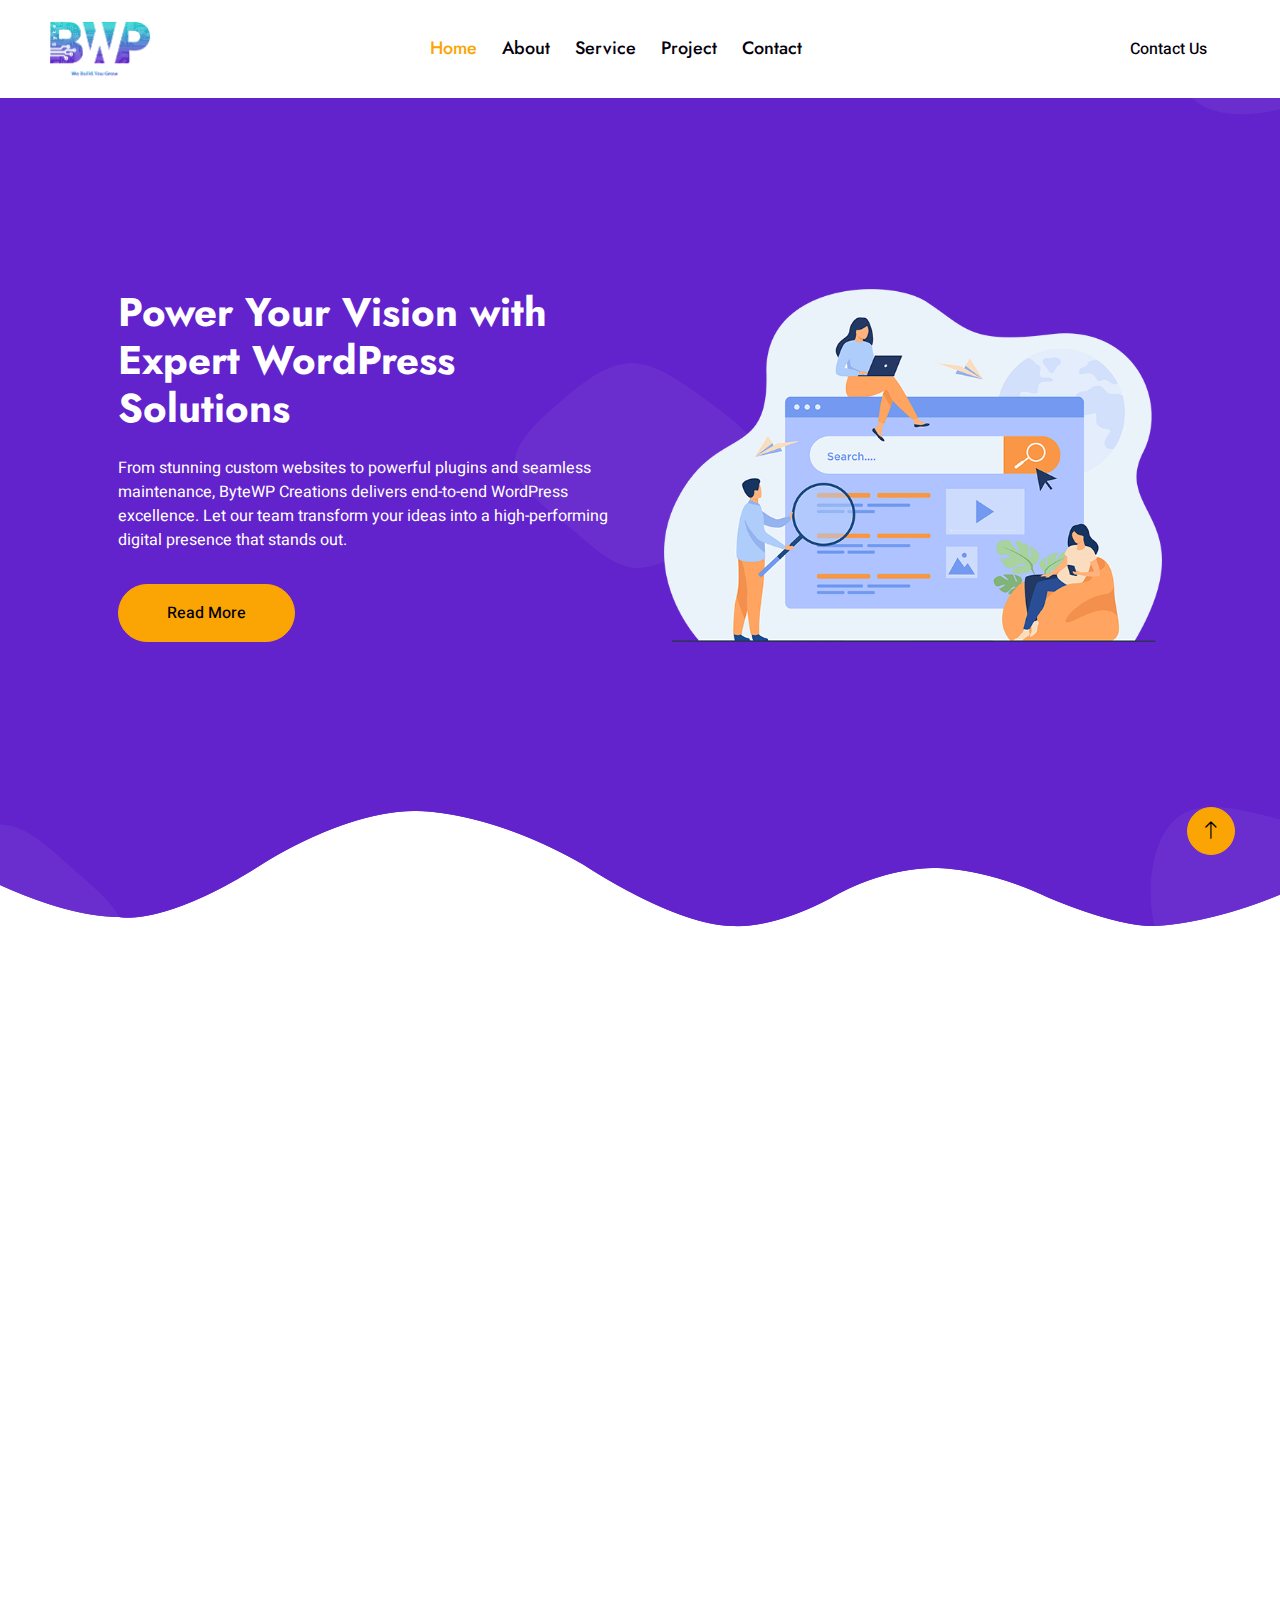
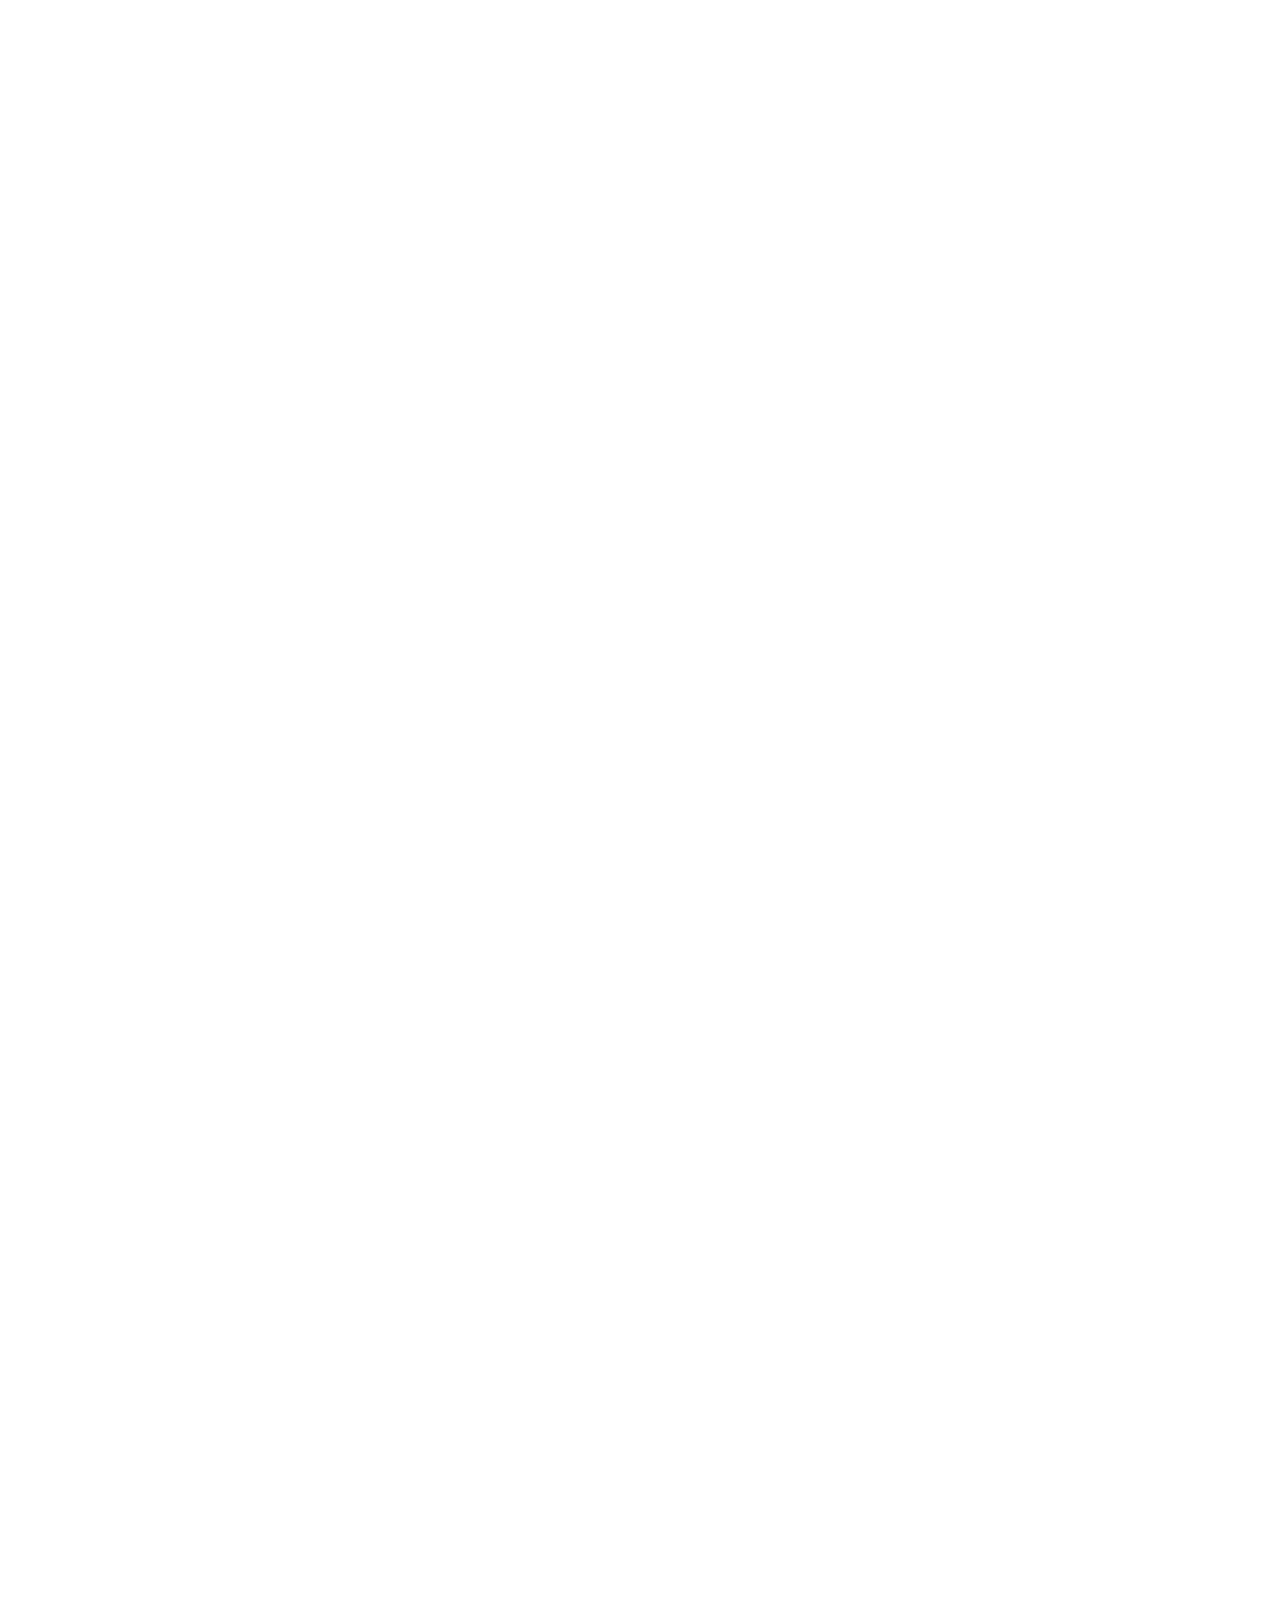
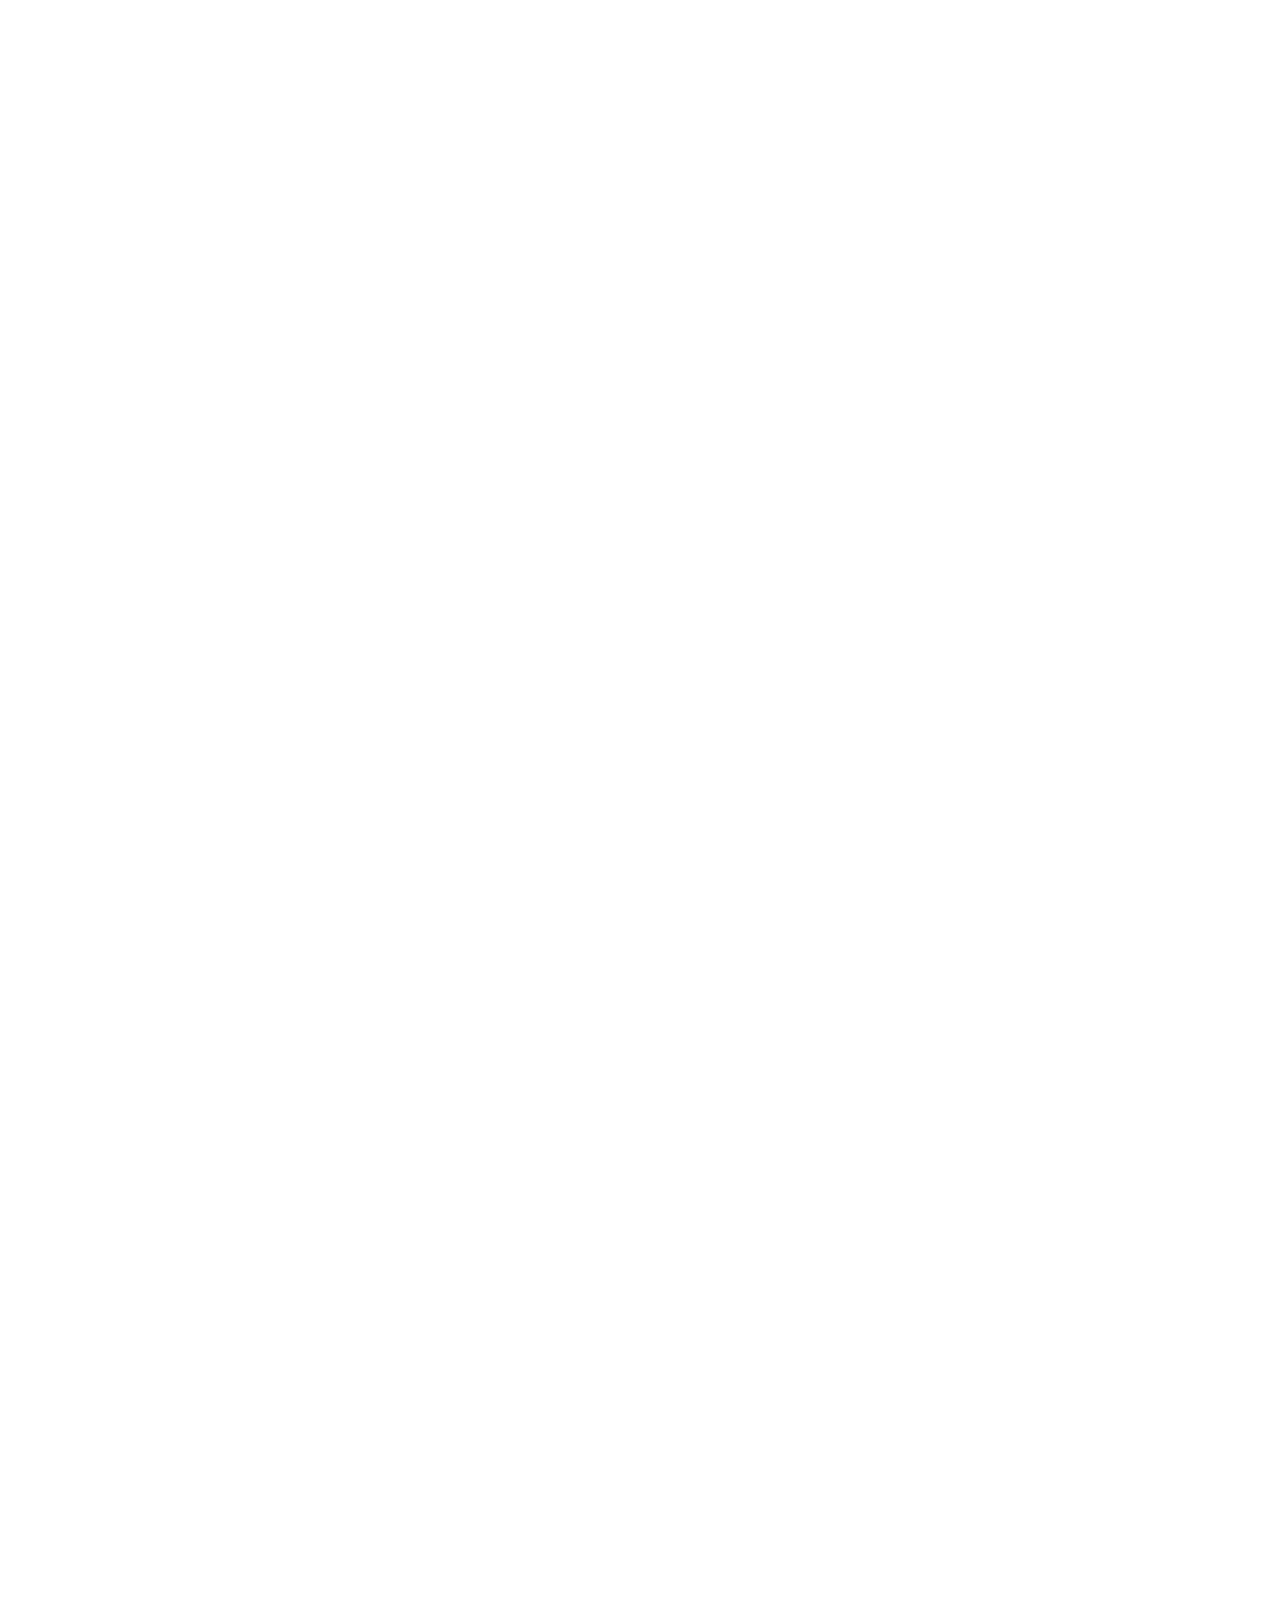
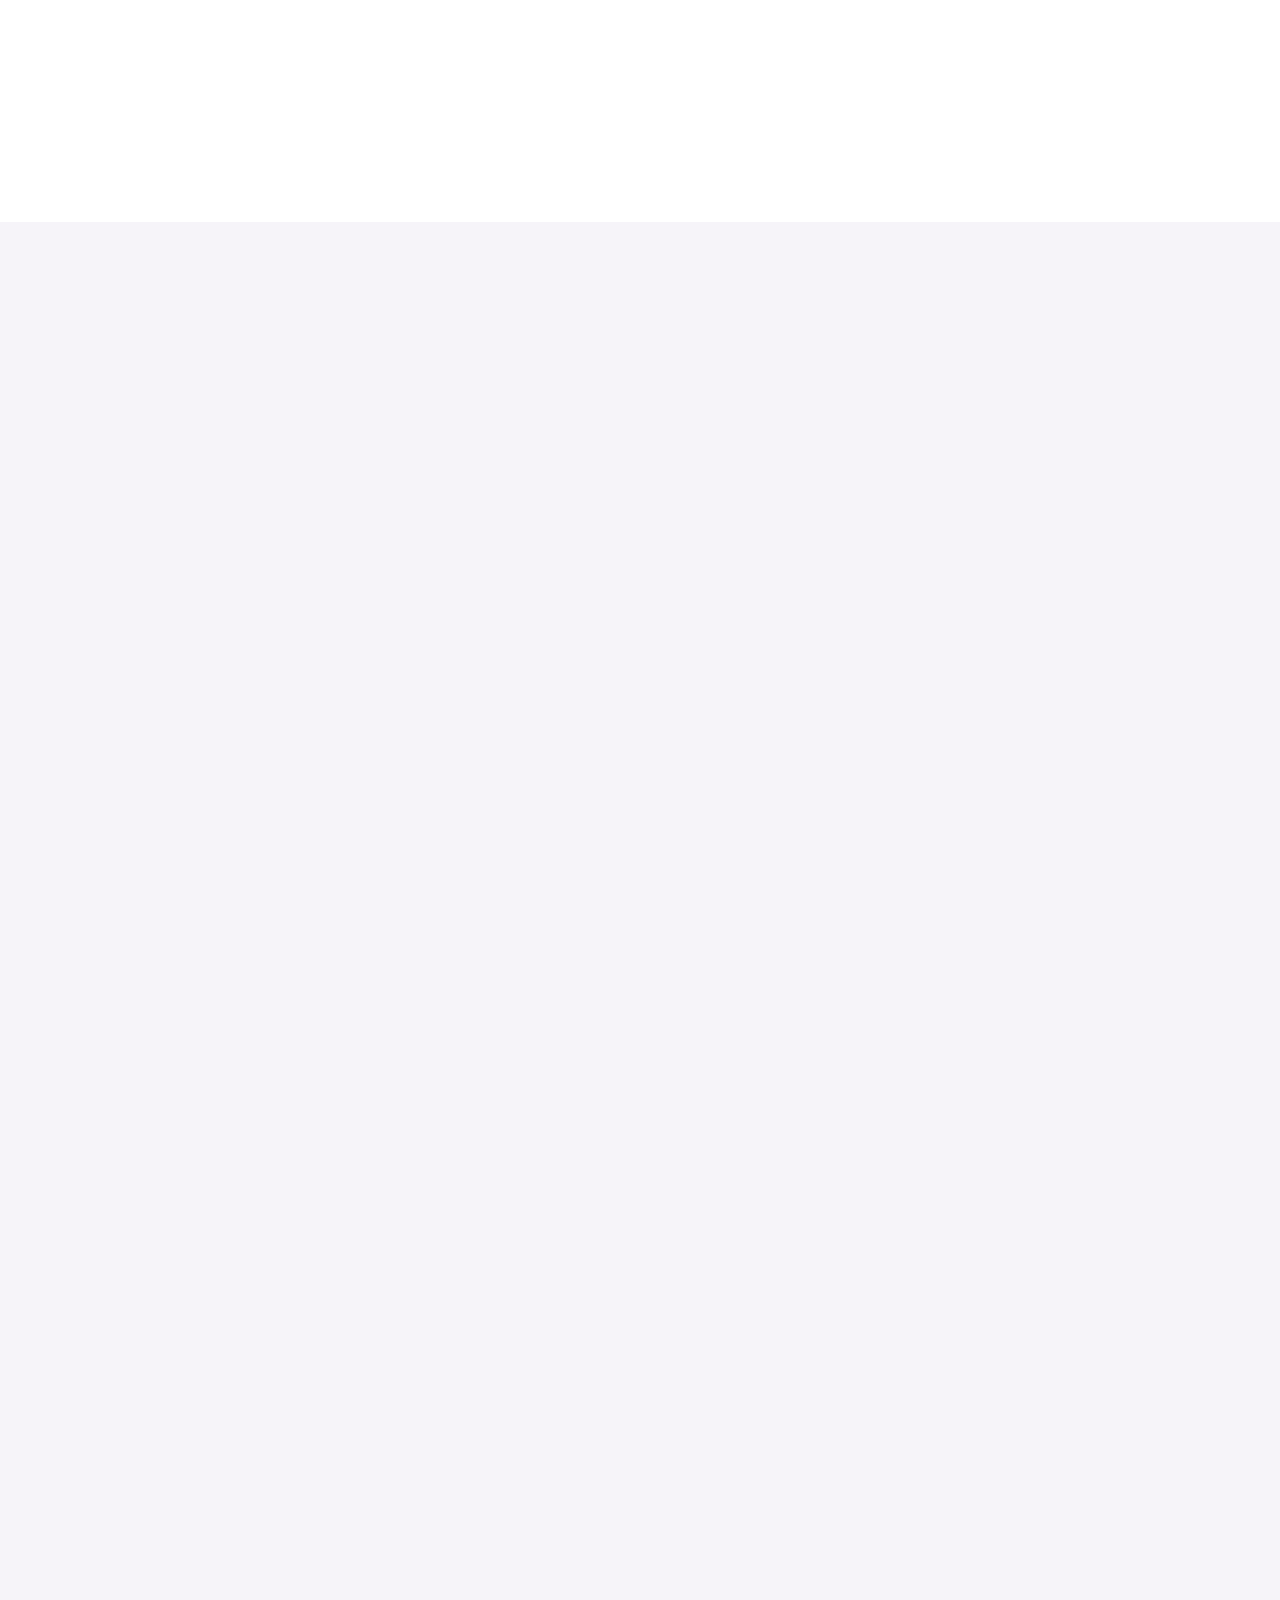
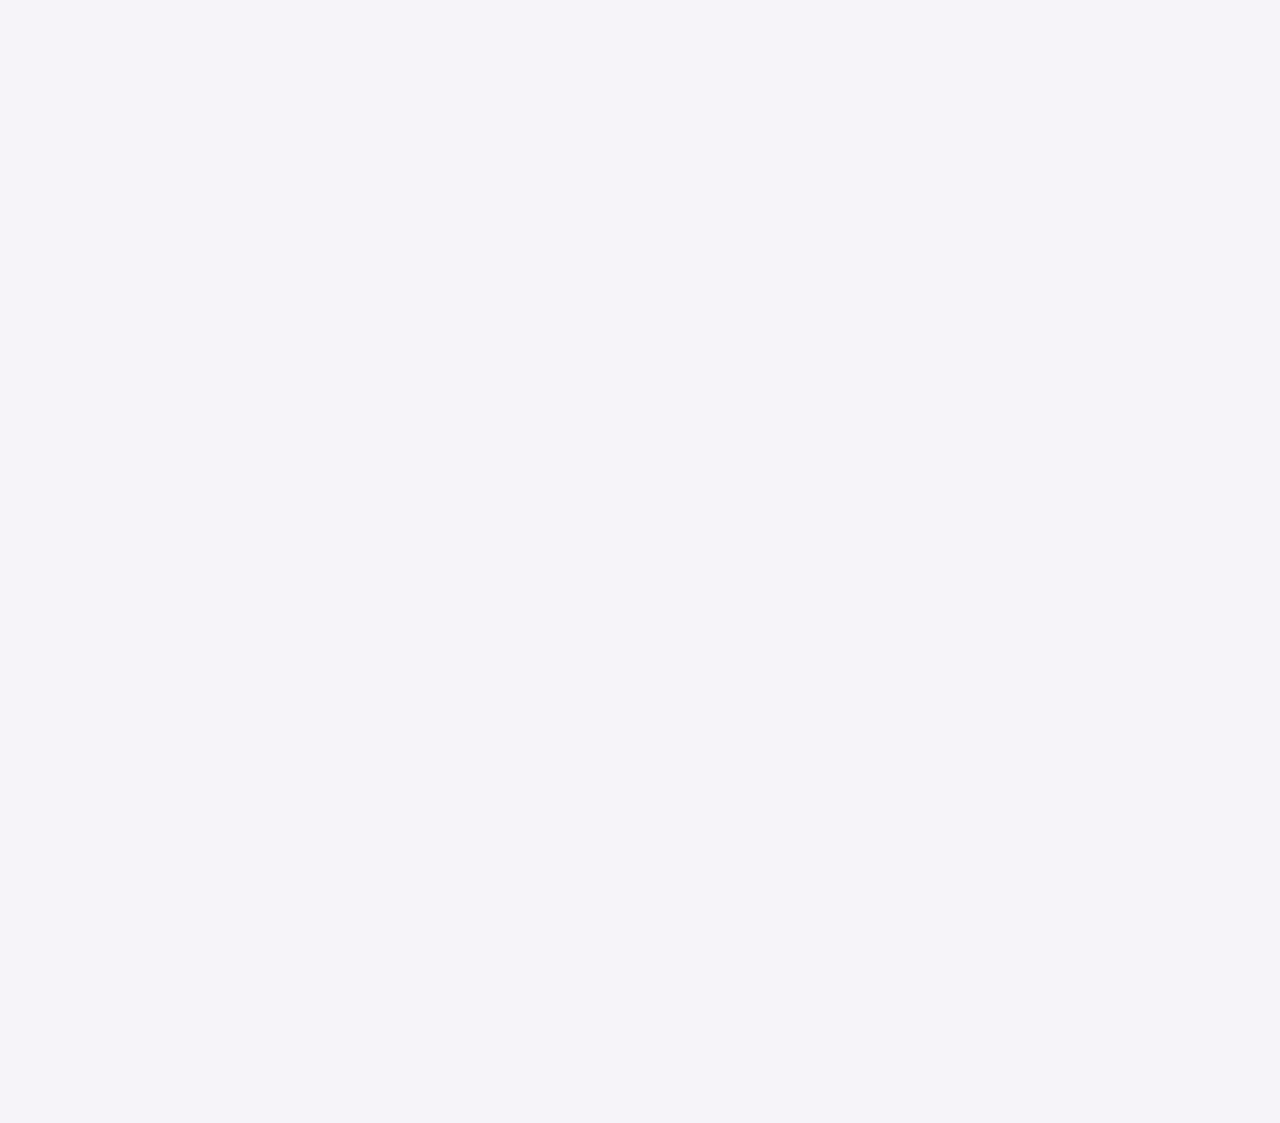
<file: digital-agency-html-template/index.html>
<!DOCTYPE html>
<html lang="en">

<head>
    <meta charset="utf-8">
    <title>bytewpCreations</title>
    <meta content="width=device-width, initial-scale=1.0" name="viewport">
    <meta content="" name="keywords">
    <meta content="" name="description">

    <!-- Favicon -->
    <link href="img/favicon.ico" rel="icon">

    <!-- Google Web Fonts -->
    <link rel="preconnect" href="https://fonts.googleapis.com">
    <link rel="preconnect" href="https://fonts.gstatic.com" crossorigin>
    <link href="https://fonts.googleapis.com/css2?family=Heebo:wght@400;500&family=Jost:wght@500;600;700&display=swap" rel="stylesheet"> 

    <!-- Icon Font Stylesheet -->
    <link href="https://cdnjs.cloudflare.com/ajax/libs/font-awesome/5.10.0/css/all.min.css" rel="stylesheet">
    <link href="https://cdn.jsdelivr.net/npm/bootstrap-icons@1.4.1/font/bootstrap-icons.css" rel="stylesheet">
    
    
    <!-- Libraries Stylesheet -->
    <link href="lib/animate/animate.min.css" rel="stylesheet">
    <link href="lib/owlcarousel/assets/owl.carousel.min.css" rel="stylesheet">
    <link href="lib/lightbox/css/lightbox.min.css" rel="stylesheet">

    <!-- Customized Bootstrap Stylesheet -->
    <link href="css/bootstrap.min.css" rel="stylesheet">

    <!-- Template Stylesheet -->
    <link href="css/style.css" rel="stylesheet">
</head>
<!--  git add -->
<body>
    <div class="container-xxl bg-white p-0">
        <!-- Spinner Start -->
        <div id="spinner" class="show bg-white position-fixed translate-middle w-100 vh-100 top-50 start-50 d-flex align-items-center justify-content-center">
            <div class="spinner-grow text-primary" style="width: 3rem; height: 3rem;" role="status">
                <span class="sr-only">Loading...</span>
            </div>
        </div>
        <!-- Spinner End -->
        

        <!-- Navbar & Hero Start -->
        <div class="container-xxl position-relative p-0">
            <nav class="navbar navbar-expand-lg navbar-light px-4 px-lg-5 py-3 py-lg-0" style="background-color: white;">
                <a href="index.html" class="navbar-brand p-0">
                    <!-- <h1 class="m-0">ByteWp Creations</h1> -->
                    <img src="img/bwp logo2 (1).svg" alt="Logo">
                </a>
                <button class="navbar-toggler" type="button" data-bs-toggle="collapse" data-bs-target="#navbarCollapse">
                    <span class="fa fa-bars"></span>
                </button>
                <div class="collapse navbar-collapse" id="navbarCollapse">
                    <div class="navbar-nav mx-auto py-0">
                        <a href="index.html" class="nav-item nav-link active">Home</a>
                        <a href="about.html" class="nav-item nav-link">About</a>
                        <a href="service.html" class="nav-item nav-link">Service</a>
                        <a href="project.html" class="nav-item nav-link">Project</a>
                        
                        <a href="contact.html" class="nav-item nav-link">Contact</a>
                    </div>
                    <a href="contact.html" class="btn rounded-pill py-2 px-4 ms-3 d-none d-lg-block">Contact Us </a>
                </div>
            </nav>

            <div class="container-xxl bg-primary hero-header">
                <div class="container px-lg-5">
                    <div class="row g-5 align-items-end">
                        <div class="col-lg-6 text-center text-lg-start">
                            <h1 class="text-white mb-4 animated slideInDown">Power Your Vision with Expert WordPress Solutions</h1>
                            <p class="text-white pb-3 animated slideInDown">From stunning custom websites to powerful plugins and seamless maintenance, ByteWP Creations delivers end-to-end WordPress excellence. Let our team transform your ideas into a high-performing digital presence that stands out.</p>
                            <a href="blog.html" class="btn btn-secondary py-sm-3 px-sm-5 rounded-pill me-3 animated slideInLeft">Read More</a>
                            <!-- <a href="" class="btn btn-light py-sm-3 px-sm-5 rounded-pill animated slideInRight">Contact Us</a> -->
                        </div>
                        <div class="col-lg-6 text-center text-lg-start">
                            <img class="img-fluid animated zoomIn" src="img/hero.png" alt="">
                        </div>
                    </div>
                </div>
            </div>
        </div>
        <!-- Navbar & Hero End -->


        <!-- Feature Start -->
        <div class="container-xxl py-5">
            <div class="container py-5 px-lg-5">
                <div class="row g-4">
                    <div class="col-lg-4 wow fadeInUp" data-wow-delay="0.1s">
                        <div class="feature-item bg-light rounded text-center p-4">
                            <i class="fa fa-3x fa-laptop-code text-primary mb-4"></i>
                          
                            <h5 class="mb-3">WordPress Website Development</h5>
                            <p class="m-0">From scratch to launch—custom WordPress sites built for speed, SEO, and your brand. Includes Full-site development, database setup, and UI/UX optimization.</p>
                        </div>
                    </div>
                    <div class="col-lg-4 wow fadeInUp" data-wow-delay="0.3s">
                        <div class="feature-item bg-light rounded text-center p-4">
                            <i class="fa fa-3x fa-puzzle-piece text-primary mb-4"></i>
                            <h5 class="mb-3">WordPress Plugin Customization</h5>
                            <p class="m-0">Extend functionality without bloat. We tweak or build plugins to fit your needs. Includes Custom code snippets, WooCommerce tweaks, and API integrations.</p>
                        </div>
                    </div>
                    <div class="col-lg-4 wow fadeInUp" data-wow-delay="0.5s">
                        <div class="feature-item bg-light rounded text-center p-4">
                            <i class="fa fa-3x fa-palette text-primary mb-4"></i>
                            <h5 class="mb-3">WordPress Theme Customization</h5>
                            <p class="m-0">Make any theme uniquely yours. Adjust layouts, colors, and features with no limits. Includes Child themes, CSS/JS edits, and compatibility fixes..</p>
                        </div>
                    </div>
                </div>
            </div>
        </div>
        <!-- Feature End -->


        <!-- About Start -->
        <div class="container-xxl py-5">
            <div class="container py-5 px-lg-5">
                <div class="row g-5 align-items-center">
                    <div class="col-lg-6 wow fadeInUp" data-wow-delay="0.1s">
                        <p class="section-title text-secondary">About Us<span></span></p>
                        <h1 class="mb-5">#1 WordPress Solutions Provider with 5+ Years of Excellence</h1>
                        <p class="mb-4">Since 2023, we've empowered businesses with fast, secure, and high-performing WordPress solutions—so you can focus on growth while we handle the tech.</p>
                        <div class="skill mb-4">
                            <div class="d-flex justify-content-between">
                                <p class="mb-2">WordPress Development</p>
                                <p class="mb-2">97%</p>
                            </div>
                            <div class="progress">
                                <div class="progress-bar bg-primary" role="progressbar" aria-valuenow="97" aria-valuemin="0" aria-valuemax="100"></div>
                            </div>
                        </div>
                        <div class="skill mb-4">
                            <div class="d-flex justify-content-between">
                                <p class="mb-2">Plugin & Theme Customization</p>
                                <p class="mb-2">90%</p>
                            </div>
                            <div class="progress">
                                <div class="progress-bar bg-secondary" role="progressbar" aria-valuenow="90" aria-valuemin="0" aria-valuemax="100"></div>
                            </div>
                        </div>
                        <div class="skill mb-4">
                            <div class="d-flex justify-content-between">
                                <p class="mb-2">Security & Maintenance</p>
                                <p class="mb-2">95%</p>
                            </div>
                            <div class="progress">
                                <div class="progress-bar bg-dark" role="progressbar" aria-valuenow="95" aria-valuemin="0" aria-valuemax="100"></div>
                            </div>
                        </div>
                        <!-- <a href="" class="btn btn-primary py-sm-3 px-sm-5 rounded-pill mt-3">Read More</a> -->
                    </div>
                    <div class="col-lg-6">
                        <img class="img-fluid wow zoomIn" data-wow-delay="0.5s" src="img/about.png">
                    </div>
                </div>
            </div>
        </div>
        <!-- About End -->


        <!-- Facts Start -->
        <div class="container-xxl bg-primary fact py-5 wow fadeInUp" data-wow-delay="0.1s">
            <div class="container py-5 px-lg-5">
                <div class="row g-4">
                    <div class="col-md-6 col-lg-3 text-center wow fadeIn" data-wow-delay="0.1s">
                        <i class="fa fa-certificate fa-3x text-secondary mb-3"></i>
                        <h1 class="text-white mb-2" data-toggle="counter-up">5</h1>
                        <p class="text-white mb-0">Years Experience</p>
                    </div>
                    <div class="col-md-6 col-lg-3 text-center wow fadeIn" data-wow-delay="0.3s">
                        <i class="fa fa-users-cog fa-3x text-secondary mb-3"></i>
                        <h1 class="text-white mb-2" data-toggle="counter-up">06</h1>
                        <p class="text-white mb-0">Team Members</p>
                    </div>
                    <div class="col-md-6 col-lg-3 text-center wow fadeIn" data-wow-delay="0.5s">
                        <i class="fa fa-users fa-3x text-secondary mb-3"></i>
                        <h1 class="text-white mb-2" data-toggle="counter-up">230</h1>
                        <p class="text-white mb-0">Satisfied Clients</p>
                    </div>
                    <div class="col-md-6 col-lg-3 text-center wow fadeIn" data-wow-delay="0.7s">
                        <i class="fa fa-check fa-3x text-secondary mb-3"></i>
                        <h1 class="text-white mb-2" data-toggle="counter-up">500</h1>
                        <p class="text-white mb-0">Compleate Projects</p>
                    </div>
                </div>
            </div>
        </div>
        <!-- Facts End -->


        <!-- Service Start -->
        <div class="container-xxl py-5">
            <div class="container py-5 px-lg-5">
                <div class="wow fadeInUp" data-wow-delay="0.1s">
                    <p class="section-title text-secondary justify-content-center"><span></span>Our Services<span></span></p>
                    <h1 class="text-center mb-5">What Solutions We Provide</h1>
                </div>
                <div class="row g-4">
                    <div class="col-lg-4 col-md-6 wow fadeInUp" data-wow-delay="0.1s">
                        <div class="service-item d-flex flex-column text-center rounded">
                            <div class="service-icon flex-shrink-0">
                                <i class="fa fa-laptop-code fa-2x"></i>
                                
                            </div>
                            <h5 class="mb-3">Custom WordPress Website Development</h5>
                            <p class="m-0">Every business is unique — we build mobile-friendly, modern, and fully customized websites tailored to your goals.
                            </p>
                            <a class="btn btn-square" href=""><i class="fa fa-arrow-right"></i></a>
                        </div>
                    </div>
                    <div class="col-lg-4 col-md-6 wow fadeInUp" data-wow-delay="0.3s">
                        <div class="service-item d-flex flex-column text-center rounded">
                            <div class="service-icon flex-shrink-0">
                                <i class="fa fa-rocket fa-2x"></i>
                            </div>
                            <h5 class="mb-3">Speed Optimization & Performance
                            </h5>
                            <p class="m-0">Slow websites lose visitors. We make sure your site loads fast, performs smoothly, and ranks better on Google.
                            </p>
                            <a class="btn btn-square" href=""><i class="fa fa-arrow-right"></i></a>
                        </div>
                    </div>
                    <div class="col-lg-4 col-md-6 wow fadeInUp" data-wow-delay="0.5s">
                        <div class="service-item d-flex flex-column text-center rounded">
                            <div class="service-icon flex-shrink-0">
                                <i class="fab fa-google fa-2x"></i>
                            </div>
                            <h5 class="mb-3">SEO Setup & Optimization
                            </h5>
                            <p class="m-0">We optimize your website for search engines with the right structure, keywords, and tools to boost visibility and reach.
                                </p>
                            <a class="btn btn-square" href=""><i class="fa fa-arrow-right"></i></a>
                        </div>
                    </div>
                    <div class="col-lg-4 col-md-6 wow fadeInUp" data-wow-delay="0.1s">
                        <div class="service-item d-flex flex-column text-center rounded">
                            <div class="service-icon flex-shrink-0">
                                <i class="fa fa-lock fa-2x"></i>
                            </div>
                            <h5 class="mb-3">Security & Backup Solutions
                            </h5>
                            <p class="m-0">We secure your website from threats and ensure automatic backups so your data stays safe at all times.
                            </p>
                            <a class="btn btn-square" href=""><i class="fa fa-arrow-right"></i></a>
                        </div>
                    </div>
                    <div class="col-lg-4 col-md-6 wow fadeInUp" data-wow-delay="0.3s">
                        <div class="service-item d-flex flex-column text-center rounded">
                            <div class="service-icon flex-shrink-0">
                                <i class="fa fa-palette fa-2x"></i>
                            </div>
                            <h5 class="mb-3">Theme & Plugin Customization
                            </h5>
                            <p class="m-0">We customize any theme or plugin to match your brand and functionality needs — no compromise.
                            </p>
                            <a class="btn btn-square" href=""><i class="fa fa-arrow-right"></i></a>
                        </div>
                    </div>
                    <div class="col-lg-4 col-md-6 wow fadeInUp" data-wow-delay="0.5s">
                        <div class="service-item d-flex flex-column text-center rounded">
                            <div class="service-icon flex-shrink-0">
                                <i class="fa fa-store fa-2x"></i>
                            </div>
                            <h5 class="mb-3">WooCommerce & Online Store Setup
                            </h5>
                            <p class="m-0">Want to sell products or services? We create powerful e-commerce websites using WooCommerce.
                            </p>
                            <a class="btn btn-square" href=""><i class="fa fa-arrow-right"></i></a>
                        </div>
                    </div>
                </div>
            </div>
        </div>
        <!-- Service End -->



        


<!-- Projects Start -->
<div class="container-xxl py-5">
    <div class="container py-5 px-lg-5">
        <div class="wow fadeInUp" data-wow-delay="0.1s">
            <p class="section-title text-secondary justify-content-center"><span></span>Our Projects<span></span></p>
            <h1 class="text-center mb-5">Recently Completed Projects</h1>
        </div>
        <div class="row mt-n2 wow fadeInUp" data-wow-delay="0.3s">
            <!-- <div class="col-12 text-center">
                <ul class="list-inline mb-5" id="portfolio-flters">
                   <a href="project.html"> <li class="mx-2 active" data-filter="*">SEE All</li></a>
                    <li class="mx-2" data-filter=".first">Web Design</li>
                    <li class="mx-2" data-filter=".second">Graphic Design</li>
                </ul>
            </div> -->
        </div>
        <div class="row g-4 portfolio-container">
            <div class="col-lg-4 col-md-6 portfolio-item first wow fadeInUp" data-wow-delay="0.1s">
                <div class="rounded overflow-hidden">
                    <div class="position-relative overflow-hidden">
                        <img class="img-fluid w-100" src="../digital-agency-html-template/img/wp.biitsapians thumb.png" alt="">
                        <div class="portfolio-overlay">
                            <a class="btn btn-square btn-outline-light mx-1" href="img/wp.bitsapiens.oi 111.png" data-lightbox="portfolio"><i class="fa fa-eye"></i></a>
                            <a class="btn btn-square btn-outline-light mx-1" href="https://wp.bitsapiens.io/" target="_blank"><i class="fa fa-link"></i></a>
                        </div>
                    </div>
                    <div class="bg-light p-4">
                        <p class="text-primary fw-medium mb-2">Wp.Bitsapiens</p>
                        <h5 class="lh-base mb-0">Strategic design meets high-performance development.</h5>
                    </div>
                </div>
            </div>
            <div class="col-lg-4 col-md-6 portfolio-item second wow fadeInUp" data-wow-delay="0.3s">
                <div class="rounded overflow-hidden">
                    <div class="position-relative overflow-hidden">
                        <img class="img-fluid w-100" src="img/cobersum thumb.png" alt="">
                        <div class="portfolio-overlay">
                            <a class="btn btn-square btn-outline-light mx-1" href="img/cobersun222.png" data-lightbox="portfolio"><i class="fa fa-eye"></i></a>
                            <a class="btn btn-square btn-outline-light mx-1" href="https://cobersun.com/" target="_blank"><i class="fa fa-link"></i></a>
                        </div>
                    </div>
                    <div class="bg-light p-4">
                        <p class="text-primary fw-medium mb-2">Cobersun</p>
                        <h5 class="lh-base mb-0">Crafted a sleek, mobile-ready website tailored for a premium tent rental business.</h5>
                    </div>
                </div>
            </div>
            <div class="col-lg-4 col-md-6 portfolio-item first wow fadeInUp" data-wow-delay="0.5s">
                <div class="rounded overflow-hidden">
                    <div class="position-relative overflow-hidden">
                        <img class="img-fluid w-100" src="../digital-agency-html-template/img/mendanha thumb.png" alt="">
                        <div class="portfolio-overlay">
                            <a class="btn btn-square btn-outline-light mx-1" href="../digital-agency-html-template/img/aluguar333.png" data-lightbox="portfolio"><i class="fa fa-eye"></i></a>
                            <a class="btn btn-square btn-outline-light mx-1" href="https://mendanhaequipamentos.com/" target="_blank"><i class="fa fa-link"></i></a>
                        </div>
                    </div>
                    <div class="bg-light p-4">
                        <p class="text-primary fw-medium mb-2">mendanhaequipamento</p>
                        <h5 class="lh-base mb-0">Built a responsive equipment rental website with a clean, professional layout.</h5>
                    </div>
                </div>
            </div>
            <div class="col-lg-4 col-md-6 portfolio-item second wow fadeInUp" data-wow-delay="0.1s">
                <div class="rounded overflow-hidden">
                    <div class="position-relative overflow-hidden">
                        <img class="img-fluid w-100" src="img/bitspanians.png" alt="">
                        <div class="portfolio-overlay">
                            <a class="btn btn-square btn-outline-light mx-1" href="img/bitsapiens444.png" data-lightbox="portfolio"><i class="fa fa-eye"></i></a>
                            <a class="btn btn-square btn-outline-light mx-1" href="https://bitsapiens.io" target="_blank"><i class="fa fa-link"></i></a>
                        </div>
                    </div>
                    <div class="bg-light p-4">
                        <p class="text-primary fw-medium mb-2">bitsapiens.io/</p>
                        <h5 class="lh-base mb-0">Crafted a sleek, responsive agency website showcasing innovative digital solutions like Web3 and strategic consulting with a futuristic design.</h5>
                    </div>
                </div>
            </div>
            <div class="col-lg-4 col-md-6 portfolio-item first wow fadeInUp" data-wow-delay="0.3s">
                <div class="rounded overflow-hidden">
                    <div class="position-relative overflow-hidden">
                        <img class="img-fluid w-100" src="img/versal thumb.png" alt="">
                        <div class="portfolio-overlay">
                            <a class="btn btn-square btn-outline-light mx-1" href="img/vercel 555.png" data-lightbox="portfolio"><i class="fa fa-eye"></i></a>
                            <a class="btn btn-square btn-outline-light mx-1" href="https://vresolv.io/" target="_blank"><i class="fa fa-link"></i></a>
                        </div>
                    </div>
                    <div class="bg-light p-4">
                        <p class="text-primary fw-medium mb-2">vresolv.io/</p>
                        <h5 class="lh-base mb-0">Built a Tech services website highlighting development solutions with clean design and clear call-to-action</h5>
                    </div>
                </div>
            </div>
            <div class="col-lg-4 col-md-6 portfolio-item second wow fadeInUp" data-wow-delay="0.5s">
                <div class="rounded overflow-hidden">
                    <div class="position-relative overflow-hidden">
                        <img class="img-fluid w-100" src="../digital-agency-html-template/img/porter thuimb.png" alt="">
                        <div class="portfolio-overlay">
                            <a class="btn btn-square btn-outline-light mx-1" href="img/porter666.png" data-lightbox="portfolio"><i class="fa fa-eye"></i></a>
                            <a class="btn btn-square btn-outline-light mx-1" href="https://porterandyork.com/" target="_blank"><i class="fa fa-link"></i></a>
                        </div>
                    </div>
                    <div class="bg-light p-4">
                        <p class="text-primary fw-medium mb-2">porterandyork</p>
                        <h5 class="lh-base mb-0">Built an elegant restaurant website with menu display, online reservations, and ambiance gallery.</h5>
                    </div>
                </div>
            </div>
            
            
            
            
            
            
        </div>
        </div>
        <div class="row mt-n2 wow fadeInUp" data-wow-delay="0.3s" >
            <div class="col-12 text-center">
                <ul class="list-inline mb-5" id="portfolio-flters">
                    <a href="project.html" style="
                    display: inline-block;
                    padding: 10px 20px;
                    background-color: #FBA504;
                    color: black;
                    text-decoration: none;
                    border: none;
                    border-radius: 30px;
                    font-family: sans-serif;
                    font-size: 16px;
                    font-weight: 500;
                    text-align: center;
                ">
                    See All Projects
                </a>
                
                    <!-- <li class="mx-2" data-filter=".first">Web Design</li> -->
                    <!-- <li class="mx-2" data-filter=".second">Graphic Design</li> -->
                </ul>
            </div>
        </div>
    </div>
    
</div>


<!-- Projects End -->





        <!-- Testimonial Start -->
        <div class="container-xxl py-5 wow fadeInUp" data-wow-delay="0.1s">
            <div class="container py-5 px-lg-5">
                <p class="section-title text-secondary justify-content-center"><span></span>Testimonial<span></span></p>
                <h1 class="text-center mb-5">What Say Our Clients!</h1>
                <div class="owl-carousel testimonial-carousel">
                    <div class="testimonial-item bg-light rounded my-4">
                        <p class="fs-5"><i class="fa fa-quote-left fa-4x text-primary mt-n4 me-3"></i>Working with ByteWP Creations was a dream! They understood my design preferences perfectly and delivered a stunning WordPress site for my personal blog. I felt heard, valued, and guided every step of the way. Thank you for making it so easy!</p>
                        <div class="d-flex align-items-center">
                            <img class="img-fluid flex-shrink-0 rounded-circle" src="img/testimonial-1.jpg" style="width: 65px; height: 65px;">
                            <div class="ps-4">
                                <h5 class="mb-1">Emily Watson</h5>
                                <span>Melbourne, Australia</span>
                            </div>
                        </div>
                    </div>
                    <div class="testimonial-item bg-light rounded my-4">
                        <p class="fs-5"><i class="fa fa-quote-left fa-4x text-primary mt-n4 me-3"></i>I needed a fast-loading and modern site for my tech startup, and ByteWP Creations nailed it! Great communication, clean coding, and on-time delivery. I will be using their services again for sure!</p>
                        <div class="d-flex align-items-center">
                            <img class="img-fluid flex-shrink-0 rounded-circle" src="img/testimonial-2.jpg" style="width: 65px; height: 65px;">
                            <div class="ps-4">
                                <h5 class="mb-1">Robert Hayes </h5>
                                <span>Dubai, UAE</span>
                            </div>
                        </div>
                    </div>
                    <div class="testimonial-item bg-light rounded my-4">
                        <p class="fs-5"><i class="fa fa-quote-left fa-4x text-primary mt-n4 me-3"></i>I was impressed by the technical expertise of ByteWP Creations. They built my custom WordPress site exactly to spec, with great attention to performance and SEO. Communication was smooth and delivery was right on time!</p>
                        <div class="d-flex align-items-center">
                            <img class="img-fluid flex-shrink-0 rounded-circle" src="img/testimonial-3.jpg" style="width: 65px; height: 65px;">
                            <div class="ps-4">
                                <h5 class="mb-1"> David Miller  </h5>
                                <span>Seattle, Washington, USA</span>
                            </div>
                        </div>
                    </div>
                </div>
            </div>
        </div>
        <!-- Testimonial End -->


        <!-- Team Start -->
       <div class="container-xxl py-5">
        <div class="container py-5 px-lg-5">
            <div class="wow fadeInUp" data-wow-delay="0.1s">
                <p class="section-title text-secondary justify-content-center"><span></span>Our Team<span></span></p>
                <h1 class="text-center mb-5">Our Team Members</h1>
            </div>
            <div class="row g-4">
                <div class="col-lg-4 col-md-6 wow fadeInUp" data-wow-delay="0.1s">
                    <div class="team-item bg-light rounded">
                        <div class="text-center border-bottom p-4">
                            <img class="img-fluid rounded-circle mb-4" src="../digital-agency-html-template/img/jahanzain sir  canva .png" alt="">
                            <h5>Jahanzaib Mughal </h5>
                            <span>CEO & Founder</span>
                        </div>
                        <!-- <div class="d-flex justify-content-center p-4">
                            <a class="btn btn-square mx-1" href=""><i class="fab fa-facebook-f"></i></a>
                            <a class="btn btn-square mx-1" href=""><i class="fab fa-twitter"></i></a>
                            <a class="btn btn-square mx-1" href=""><i class="fab fa-instagram"></i></a>
                            <a class="btn btn-square mx-1" href=""><i class="fab fa-linkedin-in"></i></a>
                        </div> -->
                    </div>
                </div>
                <div class="col-lg-4 col-md-6 wow fadeInUp" data-wow-delay="0.3s">
                    <div class="team-item bg-light rounded">
                        <div class="text-center border-bottom p-4">
                            <img class="img-fluid rounded-circle mb-4" src="../digital-agency-html-template/img/M  ali raza khan.png" alt="">
                            <h5>Muhammmad Ali Raza Khan </h5>
                            <span> Wordpress Theme Developer</span>
                        </div>
                        <!-- <div class="d-flex justify-content-center p-4">
                            <a class="btn btn-square mx-1" href=""><i class="fab fa-facebook-f"></i></a>
                            <a class="btn btn-square mx-1" href=""><i class="fab fa-twitter"></i></a>
                            <a class="btn btn-square mx-1" href=""><i class="fab fa-instagram"></i></a>
                            <a class="btn btn-square mx-1" href=""><i class="fab fa-linkedin-in"></i></a>
                        </div> -->
                    </div>
                </div>
                <div class="col-lg-4 col-md-6 wow fadeInUp" data-wow-delay="0.5s">
                    <div class="team-item bg-light rounded">
                        <div class="text-center border-bottom p-4">
                            <img class="img-fluid rounded-circle mb-4" src="../digital-agency-html-template/img/latif   canva .png" alt="">
                            <h5>Abdul Latif</h5>
                            <span>Wordpress Plugin Developer</span>
                        </div>
                        <!-- <div class="d-flex justify-content-center p-4">
                            <a class="btn btn-square mx-1" href=""><i class="fab fa-facebook-f"></i></a>
                            <a class="btn btn-square mx-1" href=""><i class="fab fa-twitter"></i></a>
                            <a class="btn btn-square mx-1" href=""><i class="fab fa-instagram"></i></a>
                            <a class="btn btn-square mx-1" href=""><i class="fab fa-linkedin-in"></i></a>
                        </div> -->
                        
                    </div>
                </div>
                <div class="row g-4">
                    <div class="col-lg-4 col-md-6 wow fadeInUp" data-wow-delay="0.1s">
                        <div class="team-item bg-light rounded">
                            <div class="text-center border-bottom p-4">
                                <img class="img-fluid rounded-circle mb-4" src="../digital-agency-html-template/img/mohsin canva    canva .png" alt="">
                                <h5>Mohsin Jaleel</h5>
                                <span> Wordpress SEO & Deployment Expert </span>
                            </div>
                            <!-- <div class="d-flex justify-content-center p-4">
                                <a class="btn btn-square mx-1" href=""><i class="fab fa-facebook-f"></i></a>
                                <a class="btn btn-square mx-1" href=""><i class="fab fa-twitter"></i></a>
                                <a class="btn btn-square mx-1" href=""><i class="fab fa-instagram"></i></a>
                                <a class="btn btn-square mx-1" href=""><i class="fab fa-linkedin-in"></i></a>
                            </div> -->
                        </div>
                    </div>
                    <div class="col-lg-4 col-md-6 wow fadeInUp" data-wow-delay="0.3s">
                        <div class="team-item bg-light rounded">
                            <div class="text-center border-bottom p-4">
                                <img class="img-fluid rounded-circle mb-4" src="../digital-agency-html-template/img/qurat-removebg-preview (1).png" alt="">
                                <h5>Quratul Ainn</h5>
                                <span>Wordpress Security & Optimization Specialist</span>
                            </div>
                            <!-- <div class="d-flex justify-content-center p-4">
                                <a class="btn btn-square mx-1" href=""><i class="fab fa-facebook-f"></i></a>
                                <a class="btn btn-square mx-1" href=""><i class="fab fa-twitter"></i></a>
                                <a class="btn btn-square mx-1" href=""><i class="fab fa-instagram"></i></a>
                                <a class="btn btn-square mx-1" href=""><i class="fab fa-linkedin-in"></i></a>
                            </div> -->
                        </div>
                    </div>
                    <div class="col-lg-4 col-md-6 wow fadeInUp" data-wow-delay="0.5s">
                        <div class="team-item bg-light rounded">
                            <div class="text-center border-bottom p-4">
                                <img class="img-fluid rounded-circle mb-4" src="../digital-agency-html-template/img/ayesha-removebg-preview.png" alt="">
                                <h5>Ayesha Javed</h5>
                                <span>Wordpress UX/UI Designer</span>
                            </div>
                            <!-- <div class="d-flex justify-content-center p-4">
                                <a class="btn btn-square mx-1" href=""><i class="fab fa-facebook-f"></i></a>
                                <a class="btn btn-square mx-1" href=""><i class="fab fa-twitter"></i></a>
                                <a class="btn btn-square mx-1" href=""><i class="fab fa-instagram"></i></a>
                                <a class="btn btn-square mx-1" href=""><i class="fab fa-linkedin-in"></i></a>
                            </div> -->
                            
                        </div>
                    </div>
                </div>
            </div>
        </div>
    </div>
    <!-- Team End -->
        

        <!-- Footer Start -->
       <div class="container-fluid bg-primary text-light footer wow fadeIn" data-wow-delay="0.1s">
        <div class="container py-5 px-lg-5">
            <div class="row g-5">
                <div class="col-md-6 col-lg-5">
                    <p class="section-title text-white h5 mb-4">Address<span></span></p>
                    <p><i class="fa fa-map-marker-alt me-3"></i>Rahim Yar Khan, Pakistan</p>
                    <p><i class="fa fa-phone-alt me-3"></i>+92-3003133111</p>
                    <p><i class="fa fa-envelope me-3"></i> bytewpcreations@gmail.com </p>
                    <div class="d-flex pt-2">
                        <a class="btn btn-outline-light btn-social" target="_blank" href="https://wa.me/923003133111">
                            <i class="fab fa-whatsapp"></i></a>

                              
                        <a class="btn btn-outline-light btn-social" target="_blank" href="https://www.facebook.com/share/18wgyoQQbk/"><i class="fab fa-facebook-f"></i></a>
                        <a class="btn btn-outline-light btn-social"  target="_blank" href="https://www.instagram.com/btyewp_creations?igsh=MWV2NTE0cWowMHF0bw=="><i class="fab fa-instagram"></i></a>
                        <a class="btn btn-outline-light btn-social"  target=" _blank" href="https://www.linkedin.com/company/bytewp-creations"><i class="fab fa-linkedin-in"></i></a>
                    </div>
                </div>
                <div class="col-md-6 col-lg-4">
                    <p class="section-title text-white h5 mb-4">Quick Link<span></span></p>
                    <a class="btn btn-link" href="about.html">About Us</a>
                    <a class="btn btn-link" href="service.html">Services</a>
                    <a class="btn btn-link" href="project.html">Projects</a>
                    <a class="btn btn-link" href="contact.html">Contact us </a>
                    <!-- <a class="btn btn-link" href="">Career</a> -->
                </div>
                
                <div class="col-md-6 col-lg-3">
                    <p class="section-title text-white h5 mb-4">Newsletter<span></span></p>
                    <p>Join the ByteWP Creations newsletter for exclusive WordPress tips, industry trends, and special offers—delivered straight to your inbox</p>
                    <link rel="stylesheet" href="https://cdnjs.cloudflare.com/ajax/libs/font-awesome/6.5.0/css/all.min.css">
                  
                    <!-- Email Form -->
                    <form id="emailForm" style="max-width: 400px; margin: 50px auto;">
                      <div style="position: relative;">
                        <!-- Email Input -->
                        <input type="email" name="email" placeholder="Your Email" required
                          style="width: 100%; padding: 15px 50px 15px 20px; border: none; border-radius: 50px;
                                 font-size: 16px; box-shadow: 0 2px 10px rgba(0, 0, 0, 0.1); outline: none;">
                        
                        <!-- Hidden Pakistan Time Field -->
                        <input type="hidden" name="pakistan_time" id="pakistan_time">
                  
                        <!-- Font Awesome Paper Plane Icon as Submit -->
                        <i class="fa-regular fa-paper-plane"
                           style="position: absolute; right: 20px; top: 50%; transform: translateY(-50%);
                                  font-size: 20px; color: #6610f2; cursor: pointer;"></i>
                      </div>
                      <!-- Message Display -->
                      <div id="newsletter-status" style="margin-top: 10px; font-size: 14px; font-weight: bold;"></div>
                    </form>
                  
                    <!-- JS for submission -->
                    <script>
                      document.addEventListener('DOMContentLoaded', () => {
                        const form = document.getElementById('emailForm');
                        const icon = form.querySelector('.fa-paper-plane');
                        const statusDiv = document.getElementById('newsletter-status');
                  
                        icon.addEventListener('click', async () => {
                          // Get current time in Pakistan timezone
                          const date = new Date().toLocaleString("en-US", {
                            timeZone: "Asia/Karachi",
                            hour12: true,
                            weekday: 'short',
                            year: 'numeric',
                            month: 'short',
                            day: 'numeric',
                            hour: '2-digit',
                            minute: '2-digit'
                          });
                  
                          document.getElementById('pakistan_time').value = date;
                  
                          const formData = new FormData(form);
                          statusDiv.textContent = "Sending...";
                          statusDiv.style.color = "#333";
                  
                          try {
                            const response = await fetch("https://formspree.io/f/xgvkvjqq", {
                              method: "POST",
                              body: formData,
                              headers: {
                                'Accept': 'application/json'
                              }
                            });
                  
                            if (response.ok) {
                              statusDiv.textContent = "Thank you for subscribing!";
                              statusDiv.style.color = "green";
                              form.reset();
                            } else {
                              const data = await response.json();
                              if (data.errors) {
                                statusDiv.textContent = data.errors.map(err => err.message).join(", ");
                              } else {
                                statusDiv.textContent = "Oops! Something went wrong.";
                              }
                              statusDiv.style.color = "red";
                            }
                          } catch (error) {
                            statusDiv.textContent = "Network error. Please try again later.";
                            statusDiv.style.color = "red";
                          }
                        });
                      });
                    </script>
                  </div>
                  
            </div>
        </div>
        <div class="container px-lg-5">
            <div class="copyright">
                <div class="row">
                    <div class="col-md-6 text-center text-md-start mb-3 mb-md-0">
                        &copy; <a class="border-bottom" href="index.html">ByteWp Creations
                        </a>, All Right Reserved. 
                        
                        <!--/*** This template is free as long as you keep the footer author’s credit link/attribution link/backlink. If you'd like to use the template without the footer author’s credit link/attribution link/backlink, you can purchase the Credit Removal License from "https://htmlcodex.com/credit-removal". Thank you for your support. ***/-->
                        Designed By <a class="border-bottom" href="about.html">ByteWp Creations Team </a>
                    </div>
                    <!-- <div class="col-md-6 text-center text-md-end">
                        <div class="footer-menu">
                            <a href="">Home</a>
                            <a href="">Cookies</a>
                            <a href="">Help</a>
                            <a href="">FQAs</a>
                        </div>
                    </div> -->
                </div>
            </div>
        </div>
    </div>
    <!-- Footer End -->


        <!-- Back to Top -->
        <a href="#" class="btn btn-lg btn-secondary btn-lg-square back-to-top"><i class="bi bi-arrow-up"></i></a>
    </div>

    <!-- JavaScript Libraries -->
    <script src="https://code.jquery.com/jquery-3.4.1.min.js"></script>
    <script src="https://cdn.jsdelivr.net/npm/bootstrap@5.0.0/dist/js/bootstrap.bundle.min.js"></script>
    <script src="lib/wow/wow.min.js"></script>
    <script src="lib/easing/easing.min.js"></script>
    <script src="lib/waypoints/waypoints.min.js"></script>
    <script src="lib/counterup/counterup.min.js"></script>
    <script src="lib/owlcarousel/owl.carousel.min.js"></script>
    <script src="lib/isotope/isotope.pkgd.min.js"></script>
    <script src="lib/lightbox/js/lightbox.min.js"></script>

    <!-- Template Javascript -->
    <script src="js/main.js"></script>
    
</body>

</html>
</file>
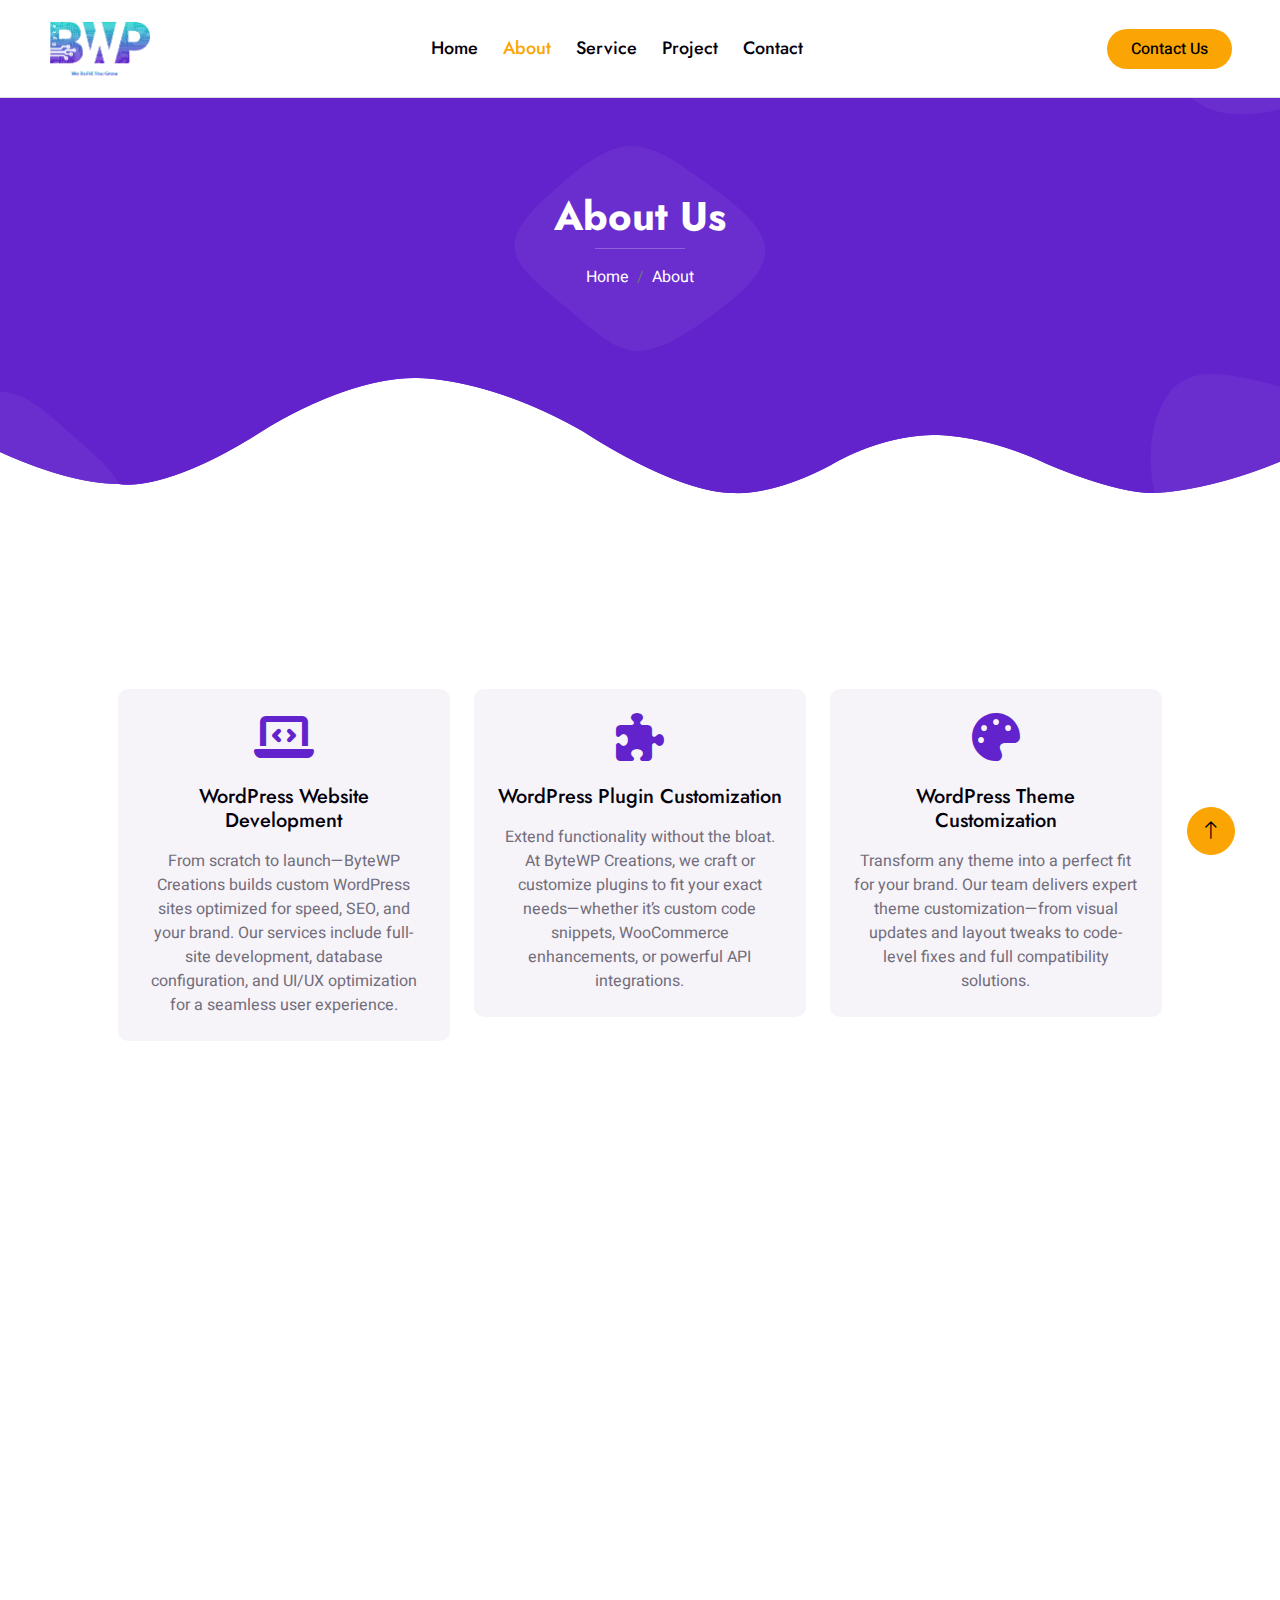
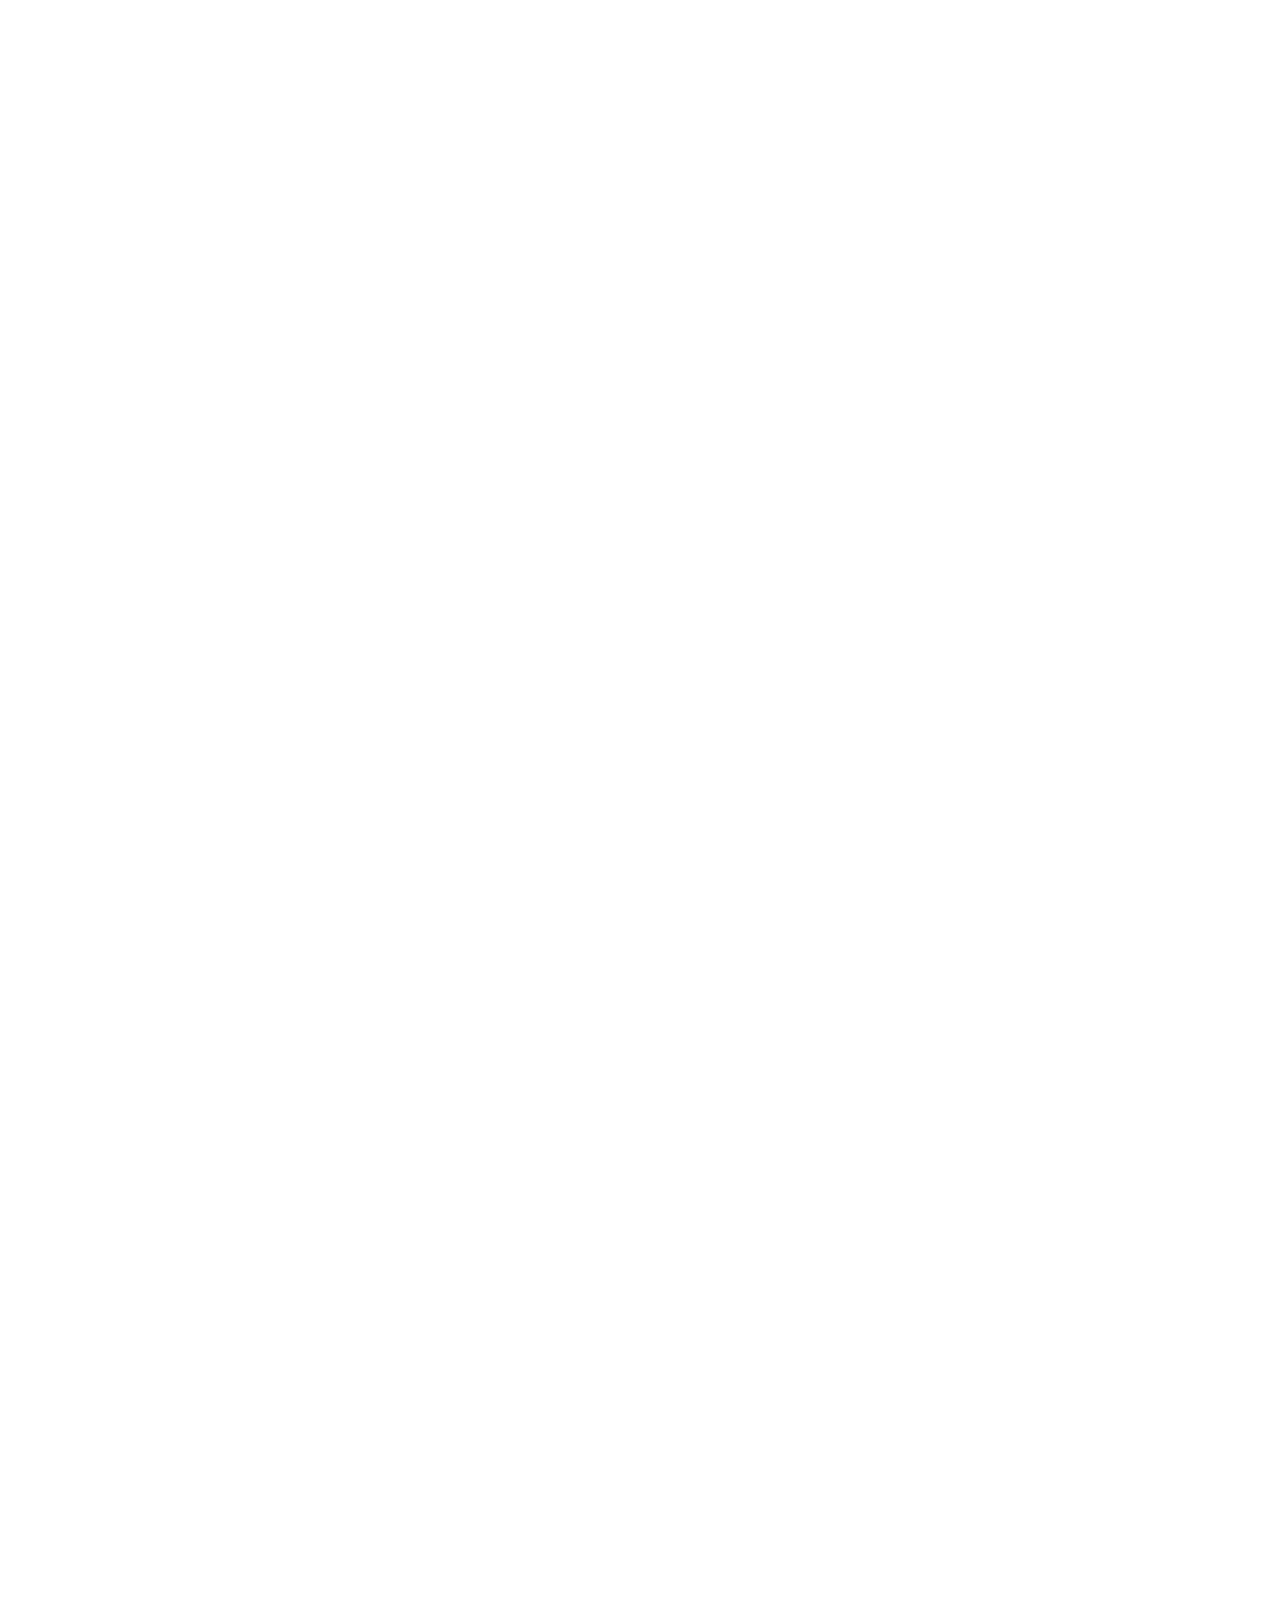
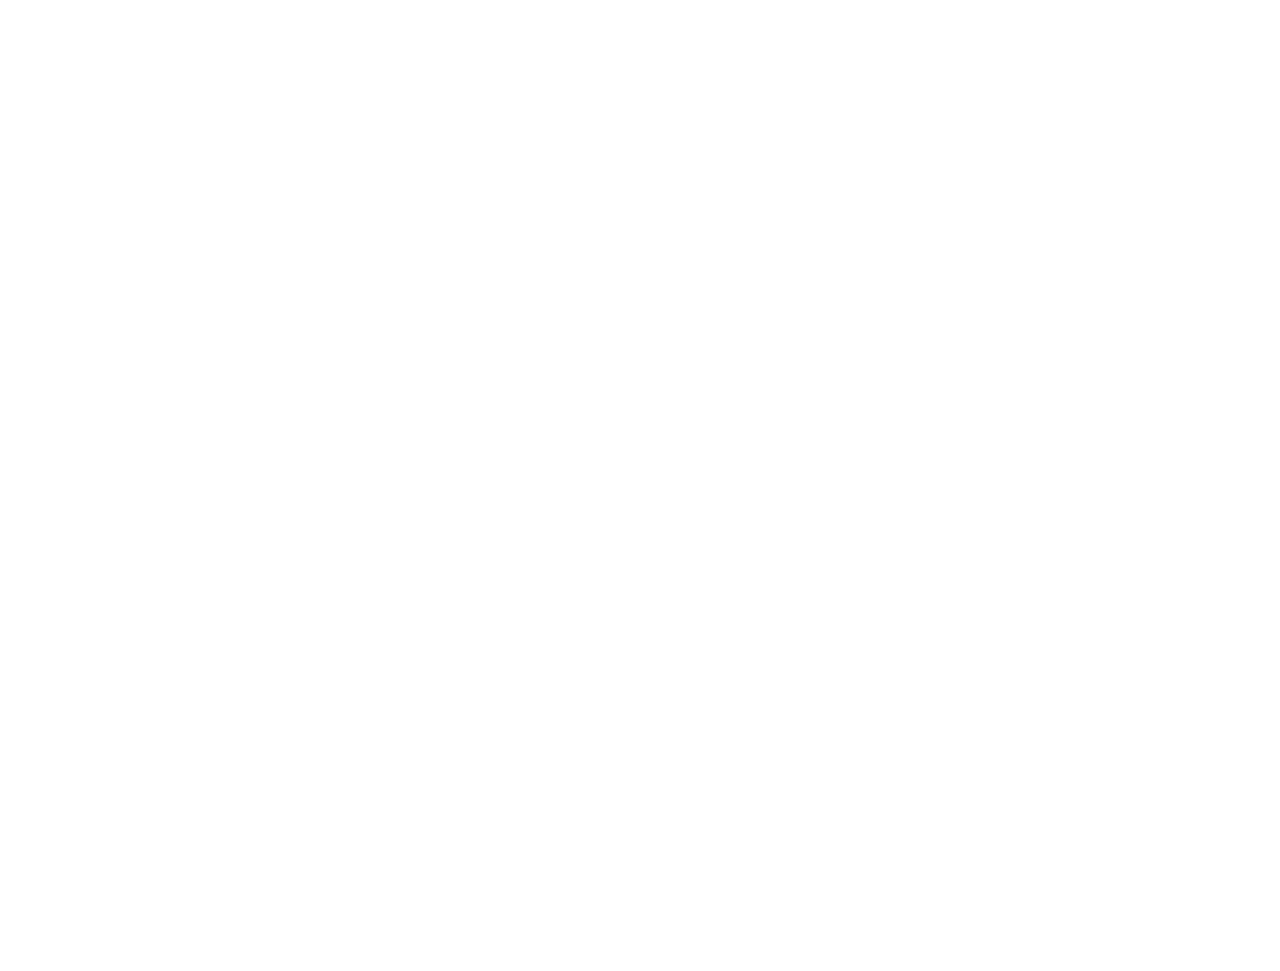
<file: about.html>
<!DOCTYPE html>
<html lang="en">

<head>
    <meta charset="utf-8">
    <title>bytewpCreations</title>
    <meta content="width=device-width, initial-scale=1.0" name="viewport">
    <meta content="" name="keywords">
    <meta content="" name="description">

    <!-- Favicon -->
    <link href="img/favicon.ico" rel="icon">

    <!-- Google Web Fonts -->
    <link rel="preconnect" href="https://fonts.googleapis.com">
    <link rel="preconnect" href="https://fonts.gstatic.com" crossorigin>
    <link href="https://fonts.googleapis.com/css2?family=Heebo:wght@400;500&family=Jost:wght@500;600;700&display=swap"
        rel="stylesheet">

    <!-- Icon Font Stylesheet -->
    <link href="https://cdnjs.cloudflare.com/ajax/libs/font-awesome/5.10.0/css/all.min.css" rel="stylesheet">
    <link href="https://cdn.jsdelivr.net/npm/bootstrap-icons@1.4.1/font/bootstrap-icons.css" rel="stylesheet">

    <!-- Libraries Stylesheet -->
    <link href="lib/animate/animate.min.css" rel="stylesheet">
    <link href="lib/owlcarousel/assets/owl.carousel.min.css" rel="stylesheet">
    <link href="lib/lightbox/css/lightbox.min.css" rel="stylesheet">

    <!-- Customized Bootstrap Stylesheet -->
    <link href="css/bootstrap.min.css" rel="stylesheet">

    <!-- Template Stylesheet -->
    <link href="css/style.css" rel="stylesheet">
</head>

<body>
    <div class="container-xxl bg-white p-0">
        <!-- Spinner Start -->
        <div id="spinner"
            class="show bg-white position-fixed translate-middle w-100 vh-100 top-50 start-50 d-flex align-items-center justify-content-center">
            <div class="spinner-grow text-primary" style="width: 3rem; height: 3rem;" role="status">
                <span class="sr-only">Loading...</span>
            </div>
        </div>
        <!-- Spinner End -->


        <!-- Navbar & Hero Start -->
        <div class="container-xxl position-relative p-0">
            <nav class="navbar navbar-expand-lg navbar-light px-4 px-lg-5 py-3 py-lg-0"
                style="background-color: white; border-bottom: 1px solid #ddd;">
                <a href="index.html" class="navbar-brand p-0">
                    <!-- <h1 class="m-0">ByteWp Creations</h1> -->
                    <img src="img/bwp logo2 (1).svg" alt="Logo">
                </a>
                <button class="navbar-toggler" type="button" data-bs-toggle="collapse" data-bs-target="#navbarCollapse">
                    <span class="fa fa-bars"></span>
                </button>
                <div class="collapse navbar-collapse" id="navbarCollapse">
                    <div class="navbar-nav mx-auto py-0">
                        <a href="index.html" class="nav-item nav-link">Home</a>
                        <a href="about.html" class="nav-item nav-link active">About</a>
                        <a href="service.html" class="nav-item nav-link">Service</a>
                        <a href="project.html" class="nav-item nav-link">Project</a>
                        <a href="contact.html" class="nav-item nav-link">Contact</a>
                    </div>
                    <a href="contact.html" class="btn rounded-pill py-2 px-4 ms-3 d-none d-lg-block" style="position: relative; display: inline-block; text-decoration: none; 
          background-color: #FBA504; color: #000; font-size: 16px; font-weight: 500; 
          border: none; border-radius: 30px; cursor: pointer; overflow: hidden; 
          z-index: 1; transition: color 0.6s cubic-bezier(0.33, 1, 0.68, 1); 
          padding: 0.5rem 1rem; margin-left: 1rem;">
                        Contact Us
                        <span style="content: ''; position: absolute; top: 0; left: 0; width: 0%; 
                height: 100%; background-color: #6222CC; z-index: -1; 
                transition: width 0.8s cubic-bezier(0.33, 1, 0.68, 1); 
                border-radius: 30px;"></span>
                    </a>

                    <style>
                        .btn:hover {
                            color: white !important;
                            text-decoration: none !important;
                        }

                        .btn:hover span {
                            width: 100% !important;
                        }
                    </style>
            </nav>

            <div class="container-xxl py-5 bg-primary hero-header">
                <div class="container my-5 py-5 px-lg-5">
                    <div class="row g-5 py-5">
                        <div class="col-12 text-center">
                            <h1 class="text-white animated slideInDown">About Us</h1>
                            <hr class="bg-white mx-auto mt-0" style="width: 90px;">
                            <nav aria-label="breadcrumb">
                                <ol class="breadcrumb justify-content-center">
                                    <li class="breadcrumb-item"><a class="text-white" href="index.html">Home</a></li>
                                    <!-- <li class="breadcrumb-item"><a class="text-white" href="#">Pages</a></li> -->
                                    <li class="breadcrumb-item text-white active" aria-current="page">About</li>
                                </ol>
                            </nav>
                        </div>
                    </div>
                </div>
            </div>
        </div>

        <!-- Navbar & Hero End -->


        <!-- Feature Start -->
        <div class="container-xxl py-5">
            <div class="container py-5 px-lg-5">
                <div class="row g-4">
                    <div class="col-lg-4 wow fadeInUp" data-wow-delay="0.1s">
                        <div class="feature-item bg-light rounded text-center p-4">
                            <i class="fa fa-3x fa-laptop-code text-primary mb-4"></i>

                            <h5 class="mb-3">WordPress Website Development</h5>
                            <p class="m-0">From scratch to launch—ByteWP Creations builds custom WordPress sites
                                optimized for speed, SEO, and your brand. Our services include full-site development,
                                database configuration, and UI/UX optimization for a seamless user experience.</p>
                        </div>
                    </div>
                    <div class="col-lg-4 wow fadeInUp" data-wow-delay="0.3s">
                        <div class="feature-item bg-light rounded text-center p-4">
                            <i class="fa fa-3x fa-puzzle-piece text-primary mb-4"></i>
                            <h5 class="mb-3">WordPress Plugin Customization</h5>
                            <p class="m-0">Extend functionality without the bloat. At ByteWP Creations, we craft or
                                customize plugins to fit your exact needs—whether it’s custom code snippets, WooCommerce
                                enhancements, or powerful API integrations.</p>
                        </div>
                    </div>
                    <div class="col-lg-4 wow fadeInUp" data-wow-delay="0.5s">
                        <div class="feature-item bg-light rounded text-center p-4">
                            <i class="fa fa-3x fa-palette text-primary mb-4"></i>
                            <h5 class="mb-3">WordPress Theme Customization</h5>
                            <p class="m-0">Transform any theme into a perfect fit for your brand. Our team delivers
                                expert theme customization—from visual updates and layout tweaks to code-level fixes and
                                full compatibility solutions.</p>
                        </div>
                    </div>
                </div>
            </div>
        </div>
        <!-- Feature End -->


        <!-- About Start -->
        <div class="container-xxl py-5">
            <div class="container py-5 px-lg-5">
                <div class="row g-5 align-items-center">
                    <div class="col-lg-6 wow fadeInUp" data-wow-delay="0.1s">
                        <p class="section-title text-secondary">About Us<span></span></p>
                        <h1 class="mb-5">#1 WordPress Solutions Provider with 5+ Years of Excellence</h1>
                        <p class="mb-4">Since 2023, we've empowered businesses with fast, secure, and high-performing
                            WordPress solutions—so you can focus on growth while we handle the tech.</p>
                        <div class="skill mb-4">
                            <div class="d-flex justify-content-between">
                                <p class="mb-2">WordPress Development</p>
                                <p class="mb-2">97%</p>
                            </div>
                            <div class="progress">
                                <div class="progress-bar bg-primary" role="progressbar" aria-valuenow="97"
                                    aria-valuemin="0" aria-valuemax="100"></div>
                            </div>
                        </div>
                        <div class="skill mb-4">
                            <div class="d-flex justify-content-between">
                                <p class="mb-2">Plugin & Theme Customization</p>
                                <p class="mb-2">90%</p>
                            </div>
                            <div class="progress">
                                <div class="progress-bar bg-secondary" role="progressbar" aria-valuenow="90"
                                    aria-valuemin="0" aria-valuemax="100"></div>
                            </div>
                        </div>
                        <div class="skill mb-4">
                            <div class="d-flex justify-content-between">
                                <p class="mb-2">Security & Maintenance</p>
                                <p class="mb-2">95%</p>
                            </div>
                            <div class="progress">
                                <div class="progress-bar bg-dark" role="progressbar" aria-valuenow="95"
                                    aria-valuemin="0" aria-valuemax="100"></div>
                            </div>
                        </div>
                        <a href="#" class="animated-btn-2">Read More</a>

                        <style>
                            .animated-btn-2 {
                                display: inline-block;
                                padding: 12px 24px;
                                background: #FBA504;
                                color: black;
                                border-radius: 50px;
                                text-decoration: none;
                                font-family: sans-serif;
                                font-weight: 500;
                                position: relative;
                                overflow: hidden;
                                z-index: 1;
                                transition: color 0.5s;
                            }

                            .animated-btn-2::before {
                                content: '';
                                position: absolute;
                                top: 0;
                                left: 0;
                                width: 0;
                                height: 100%;
                                background: #6222CC;
                                z-index: -1;
                                transition: width 0.6s ease-out;
                                border-radius: 50px;
                            }

                            .animated-btn-2:hover {
                                color: white;
                            }

                            .animated-btn-2:hover::before {
                                width: 100%;
                            }
                        </style>
                    </div>
                    <div class="col-lg-6">
                        <img class="img-fluid wow zoomIn" data-wow-delay="0.5s" src="img/about.png">
                    </div>
                </div>
            </div>
        </div>
        <!-- About End -->


        <!-- Facts Start -->
        <div class="container-xxl bg-primary fact py-5 wow fadeInUp" data-wow-delay="0.1s">
            <div class="container py-5 px-lg-5">
                <div class="row g-4">
                    <div class="col-md-6 col-lg-3 text-center wow fadeIn" data-wow-delay="0.1s">
                        <i class="fa fa-certificate fa-3x text-secondary mb-3"></i>
                        <h1 class="text-white mb-2" data-toggle="counter-up">5</h1>
                        <p class="text-white mb-0">Years Experience</p>
                    </div>
                    <div class="col-md-6 col-lg-3 text-center wow fadeIn" data-wow-delay="0.3s">
                        <i class="fa fa-users-cog fa-3x text-secondary mb-3"></i>
                        <h1 class="text-white mb-2" data-toggle="counter-up">06</h1>
                        <p class="text-white mb-0">Team Members</p>
                    </div>
                    <div class="col-md-6 col-lg-3 text-center wow fadeIn" data-wow-delay="0.5s">
                        <i class="fa fa-users fa-3x text-secondary mb-3"></i>
                        <h1 class="text-white mb-2" data-toggle="counter-up">230</h1>
                        <p class="text-white mb-0">Satisfied Clients</p>
                    </div>
                    <div class="col-md-6 col-lg-3 text-center wow fadeIn" data-wow-delay="0.7s">
                        <i class="fa fa-check fa-3x text-secondary mb-3"></i>
                        <h1 class="text-white mb-2" data-toggle="counter-up">500</h1>
                        <p class="text-white mb-0">Compleate Projects</p>
                    </div>
                </div>
            </div>
        </div>
        <!-- Facts End -->


        <!-- Team Start -->
        <div class="container-xxl py-5">
            <div class="container py-5 px-lg-5">
                <div class="wow fadeInUp" data-wow-delay="0.1s">
                    <p class="section-title text-secondary justify-content-center"><span></span>Our Team<span></span>
                    </p>
                    <h1 class="text-center mb-5">Our Team Members</h1>
                </div>
                <div class="row g-4">
                    <div class="col-lg-4 col-md-6 wow fadeInUp" data-wow-delay="0.1s">
                        <div class="team-item bg-light rounded">
                            <div class="text-center border-bottom p-4">
                                <img class="img-fluid rounded-circle mb-4" src="img/jahanzain-sir-canva.png" alt="">
                                <h5>Jahanzaib Mughal </h5>
                                <span>CEO & Founder</span>
                            </div>
                            <!-- <div class="d-flex justify-content-center p-4">
                            <a class="btn btn-square mx-1" href=""><i class="fab fa-facebook-f"></i></a>
                            <a class="btn btn-square mx-1" href=""><i class="fab fa-twitter"></i></a>
                            <a class="btn btn-square mx-1" href=""><i class="fab fa-instagram"></i></a>
                            <a class="btn btn-square mx-1" href=""><i class="fab fa-linkedin-in"></i></a>
                        </div> -->
                        </div>
                    </div>
                    <div class="col-lg-4 col-md-6 wow fadeInUp" data-wow-delay="0.3s">
                        <div class="team-item bg-light rounded">
                            <div class="text-center border-bottom p-4">
                                <img class="img-fluid rounded-circle mb-4" src="img/Muhammad-Ali-Raza-Khan-professional-pic.png" alt="">
                                <h5>Muhammmad Ali Raza Khan </h5>
                                <span> Wordpress Theme Developer</span>
                            </div>
                            <!-- <div class="d-flex justify-content-center p-4">
                            <a class="btn btn-square mx-1" href=""><i class="fab fa-facebook-f"></i></a>
                            <a class="btn btn-square mx-1" href=""><i class="fab fa-twitter"></i></a>
                            <a class="btn btn-square mx-1" href=""><i class="fab fa-instagram"></i></a>
                            <a class="btn btn-square mx-1" href=""><i class="fab fa-linkedin-in"></i></a>
                        </div> -->
                        </div>
                    </div>
                    <div class="col-lg-4 col-md-6 wow fadeInUp" data-wow-delay="0.5s">
                        <div class="team-item bg-light rounded">
                            <div class="text-center border-bottom p-4">
                                <img class="img-fluid rounded-circle mb-4" src="img/latif-canva.png" alt="">
                                <h5>Abdul Latif</h5>
                                <span>Wordpress Plugin Developer</span>
                            </div>
                            <!-- <div class="d-flex justify-content-center p-4">
                            <a class="btn btn-square mx-1" href=""><i class="fab fa-facebook-f"></i></a>
                            <a class="btn btn-square mx-1" href=""><i class="fab fa-twitter"></i></a>
                            <a class="btn btn-square mx-1" href=""><i class="fab fa-instagram"></i></a>
                            <a class="btn btn-square mx-1" href=""><i class="fab fa-linkedin-in"></i></a>
                        </div> -->

                        </div>
                    </div>
                    <div class="row g-4">
                        <div class="col-lg-4 col-md-6 wow fadeInUp" data-wow-delay="0.1s">
                            <div class="team-item bg-light rounded">
                                <div class="text-center border-bottom p-4">
                                    <img class="img-fluid rounded-circle mb-4" src="img/mohsin-canva.png" alt="">
                                    <h5>Mohsin Jaleel</h5>
                                    <span> Wordpress SEO & Deployment Expert </span>
                                </div>
                                <!-- <div class="d-flex justify-content-center p-4">
                                <a class="btn btn-square mx-1" href=""><i class="fab fa-facebook-f"></i></a>
                                <a class="btn btn-square mx-1" href=""><i class="fab fa-twitter"></i></a>
                                <a class="btn btn-square mx-1" href=""><i class="fab fa-instagram"></i></a>
                                <a class="btn btn-square mx-1" href=""><i class="fab fa-linkedin-in"></i></a>
                            </div> -->
                            </div>
                        </div>
                        <div class="col-lg-4 col-md-6 wow fadeInUp" data-wow-delay="0.3s">
                            <div class="team-item bg-light rounded">
                                <div class="text-center border-bottom p-4">
                                    <img class="img-fluid rounded-circle mb-4" src="img/madam-qurat-canva.png" alt="">
                                    <h5>Quratul Ainn</h5>
                                    <span>Wordpress Security & Optimization Specialist</span>
                                </div>
                                <!-- <div class="d-flex justify-content-center p-4">
                                <a class="btn btn-square mx-1" href=""><i class="fab fa-facebook-f"></i></a>
                                <a class="btn btn-square mx-1" href=""><i class="fab fa-twitter"></i></a>
                                <a class="btn btn-square mx-1" href=""><i class="fab fa-instagram"></i></a>
                                <a class="btn btn-square mx-1" href=""><i class="fab fa-linkedin-in"></i></a>
                            </div> -->
                            </div>
                        </div>
                        <div class="col-lg-4 col-md-6 wow fadeInUp" data-wow-delay="0.5s">
                            <div class="team-item bg-light rounded">
                                <div class="text-center border-bottom p-4">
                                    <img class="img-fluid rounded-circle mb-4" src="img/ayesha-canva.png" alt="">
                                    <h5>Ayesha Javed</h5>
                                    <span>Wordpress UX/UI Designer</span>
                                </div>
                                <!-- <div class="d-flex justify-content-center p-4">
                                <a class="btn btn-square mx-1" href=""><i class="fab fa-facebook-f"></i></a>
                                <a class="btn btn-square mx-1" href=""><i class="fab fa-twitter"></i></a>
                                <a class="btn btn-square mx-1" href=""><i class="fab fa-instagram"></i></a>
                                <a class="btn btn-square mx-1" href=""><i class="fab fa-linkedin-in"></i></a>
                            </div> -->

                            </div>
                        </div>
                    </div>
                </div>
            </div>
        </div>
        <!-- Team End -->



        <!-- Footer Start -->
        <div class="container-fluid bg-primary text-light footer wow fadeIn" data-wow-delay="0.1s">
            <div class="container py-5 px-lg-5">
                <div class="row g-5">
                    <div class="col-md-6 col-lg-5">
                        <p class="section-title text-white h5 mb-4">Address<span></span></p>
                        <p><i class="fa fa-map-marker-alt me-3"></i>Rahim Yar Khan, Pakistan</p>
                        <p><i class="fa fa-phone-alt me-3"></i>+92-300-3133111</p>
                        <p><i class="fa fa-envelope me-3"></i> bytewpcreations@gmail.com </p>
                        <div class="d-flex pt-2">
                            <a class="btn btn-outline-light btn-social" target="_blank"
                                href="https://wa.me/923003133111">
                                <i class="fab fa-whatsapp"></i></a>


                            <a class="btn btn-outline-light btn-social" target="_blank"
                                href="https://www.facebook.com/share/18wgyoQQbk/"><i class="fab fa-facebook-f"></i></a>
                            <a class="btn btn-outline-light btn-social" target="_blank"
                                href="https://www.instagram.com/btyewp_creations?igsh=MWV2NTE0cWowMHF0bw=="><i
                                    class="fab fa-instagram"></i></a>
                            <a class="btn btn-outline-light btn-social" target=" _blank"
                                href="https://www.linkedin.com/company/bytewp-creations"><i
                                    class="fab fa-linkedin-in"></i></a>
                        </div>
                    </div>
                    <div class="col-md-6 col-lg-4">
                        <p class="section-title text-white h5 mb-4">Quick Link<span></span></p>
                        <a class="btn btn-link" href="index.html">Home</a>
                        <a class="btn btn-link" href="service.html">Services</a>
                        <a class="btn btn-link" href="project.html">Projects</a>
                        <a class="btn btn-link" href="contact.html">Contact us </a>
                        <!-- <a class="btn btn-link" href="">Career</a> -->
                    </div>

                    <div class="col-md-6 col-lg-3">
                        <p class="section-title text-white h5 mb-4">Newsletter<span></span></p>
                        <p>Join the ByteWP Creations newsletter for exclusive WordPress tips, industry trends, and
                            special offers—delivered straight to your inbox</p>
                        <link rel="stylesheet"
                            href="https://cdnjs.cloudflare.com/ajax/libs/font-awesome/6.5.0/css/all.min.css">

                        <!-- Email Form -->
                        <form id="emailForm" style="max-width: 400px; margin: 50px auto;">
                            <div style="position: relative;">
                                <!-- Email Input -->
                                <input type="email" name="email" placeholder="Your Email" required style="width: 100%; padding: 15px 50px 15px 20px; border: none; border-radius: 50px;
                                 font-size: 16px; box-shadow: 0 2px 10px rgba(0, 0, 0, 0.1); outline: none;">

                                <!-- Hidden Pakistan Time Field -->
                                <input type="hidden" name="pakistan_time" id="pakistan_time">

                                <!-- Font Awesome Paper Plane Icon as Submit -->
                                <i class="fa-regular fa-paper-plane" style="position: absolute; right: 20px; top: 50%; transform: translateY(-50%);
                                  font-size: 20px; color: #6610f2; cursor: pointer;"></i>
                            </div>
                            <!-- Message Display -->
                            <div id="newsletter-status" style="margin-top: 10px; font-size: 14px; font-weight: bold;">
                            </div>
                        </form>

                        <!-- JS for submission -->
                        <script>
                            document.addEventListener('DOMContentLoaded', () => {
                                const form = document.getElementById('emailForm');
                                const icon = form.querySelector('.fa-paper-plane');
                                const statusDiv = document.getElementById('newsletter-status');

                                icon.addEventListener('click', async () => {
                                    // Get current time in Pakistan timezone
                                    const date = new Date().toLocaleString("en-US", {
                                        timeZone: "Asia/Karachi",
                                        hour12: true,
                                        weekday: 'short',
                                        year: 'numeric',
                                        month: 'short',
                                        day: 'numeric',
                                        hour: '2-digit',
                                        minute: '2-digit'
                                    });

                                    document.getElementById('pakistan_time').value = date;

                                    const formData = new FormData(form);
                                    statusDiv.textContent = "Sending...";
                                    statusDiv.style.color = "#333";

                                    try {
                                        const response = await fetch("https://formspree.io/f/xgvkvjqq", {
                                            method: "POST",
                                            body: formData,
                                            headers: {
                                                'Accept': 'application/json'
                                            }
                                        });

                                        if (response.ok) {
                                            statusDiv.textContent = "Thank you for subscribing!";
                                            statusDiv.style.color = "green";
                                            form.reset();
                                        } else {
                                            const data = await response.json();
                                            if (data.errors) {
                                                statusDiv.textContent = data.errors.map(err => err.message).join(", ");
                                            } else {
                                                statusDiv.textContent = "Oops! Something went wrong.";
                                            }
                                            statusDiv.style.color = "red";
                                        }
                                    } catch (error) {
                                        statusDiv.textContent = "Network error. Please try again later.";
                                        statusDiv.style.color = "red";
                                    }
                                });
                            });
                        </script>
                    </div>

                </div>
            </div>
            <div class="container px-lg-5">
                <div class="copyright">
                    <div class="row">
                        <div class="col-md-6 text-center text-md-start mb-3 mb-md-0">
                            &copy; <a class="border-bottom" href="index.html">ByteWp Creations
                            </a>, All Right Reserved.

                            <!--/*** This template is free as long as you keep the footer author’s credit link/attribution link/backlink. If you'd like to use the template without the footer author’s credit link/attribution link/backlink, you can purchase the Credit Removal License from "https://htmlcodex.com/credit-removal". Thank you for your support. ***/-->
                            Designed By <a class="border-bottom" href="about.html">ByteWp Creations Team </a>
                        </div>
                        <!-- <div class="col-md-6 text-center text-md-end">
                        <div class="footer-menu">
                            <a href="">Home</a>
                            <a href="">Cookies</a>
                            <a href="">Help</a>
                            <a href="">FQAs</a>
                        </div>
                    </div> -->
                    </div>
                </div>
            </div>
        </div>
        <!-- Footer End -->



        <!-- Back to Top -->
        <a href="#" class="btn btn-lg btn-secondary btn-lg-square back-to-top"><i class="bi bi-arrow-up"></i></a>
    </div>

    <!-- JavaScript Libraries -->
    <script src="https://code.jquery.com/jquery-3.4.1.min.js"></script>
    <script src="https://cdn.jsdelivr.net/npm/bootstrap@5.0.0/dist/js/bootstrap.bundle.min.js"></script>
    <script src="lib/wow/wow.min.js"></script>
    <script src="lib/easing/easing.min.js"></script>
    <script src="lib/waypoints/waypoints.min.js"></script>
    <script src="lib/counterup/counterup.min.js"></script>
    <script src="lib/owlcarousel/owl.carousel.min.js"></script>
    <script src="lib/isotope/isotope.pkgd.min.js"></script>
    <script src="lib/lightbox/js/lightbox.min.js"></script>

    <!-- Template Javascript -->
    <script src="js/main.js"></script>
</body>

</html>
</file>
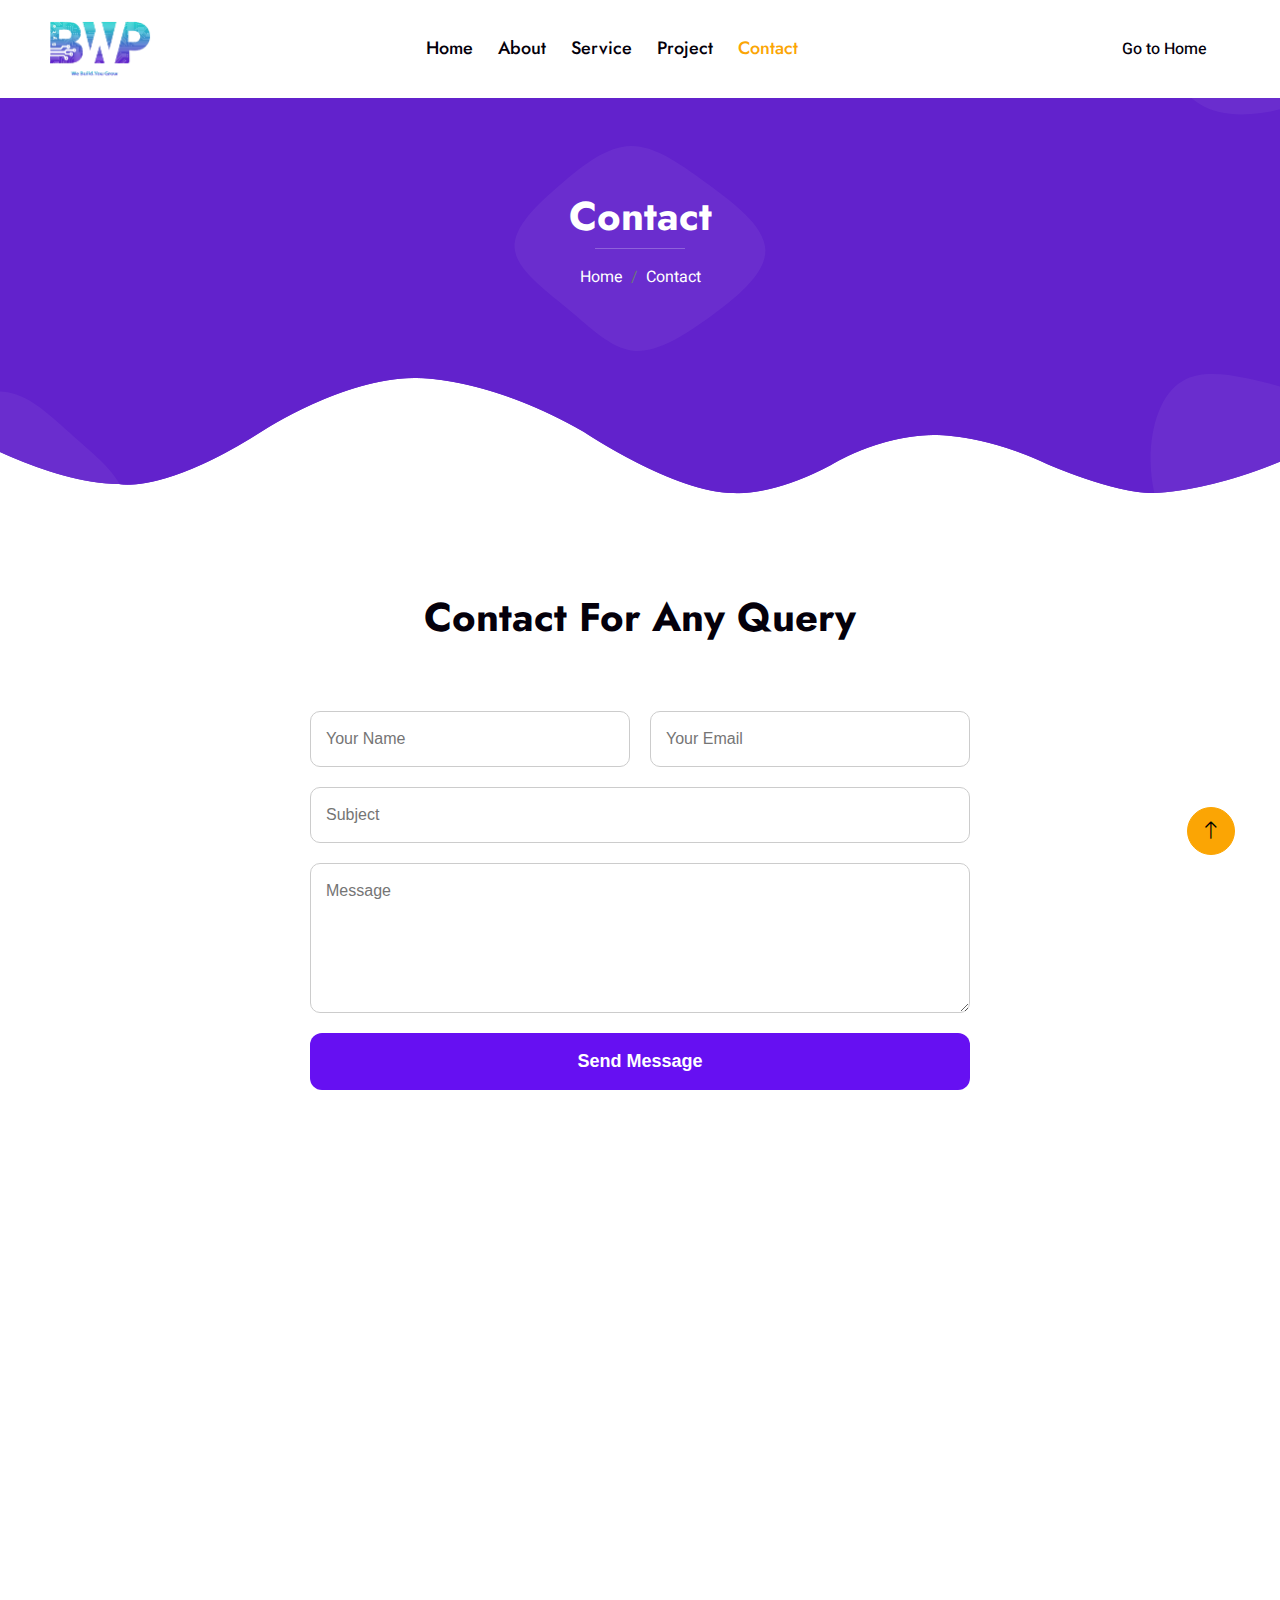
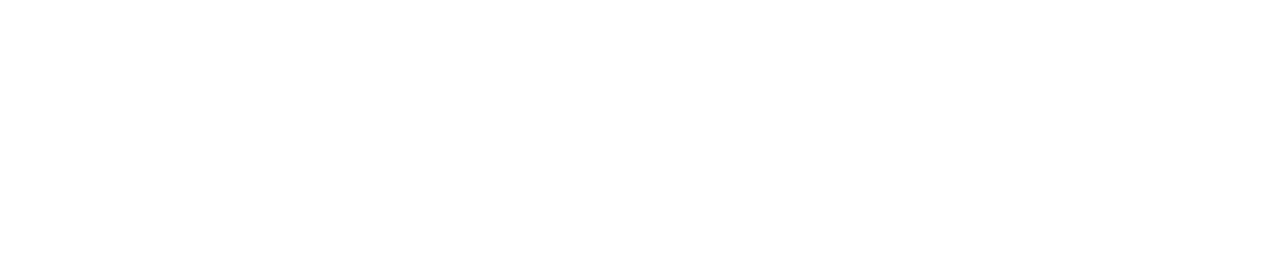
<file: contact.html>
<!DOCTYPE html>
<html lang="en">

<head>
    <meta charset="utf-8">
    <title>bytewpCreations</title>
    <meta content="width=device-width, initial-scale=1.0" name="viewport">
    <meta content="" name="keywords">
    <meta content="" name="description">

    <!-- Favicon -->
    <link href="img/favicon.ico" rel="icon">

    <!-- Google Web Fonts -->
    <link rel="preconnect" href="https://fonts.googleapis.com">
    <link rel="preconnect" href="https://fonts.gstatic.com" crossorigin>
    <link href="https://fonts.googleapis.com/css2?family=Heebo:wght@400;500&family=Jost:wght@500;600;700&display=swap"
        rel="stylesheet">

    <!-- Icon Font Stylesheet -->
    <link href="https://cdnjs.cloudflare.com/ajax/libs/font-awesome/5.10.0/css/all.min.css" rel="stylesheet">
    <link href="https://cdn.jsdelivr.net/npm/bootstrap-icons@1.4.1/font/bootstrap-icons.css" rel="stylesheet">

    <!-- Libraries Stylesheet -->
    <link href="lib/animate/animate.min.css" rel="stylesheet">
    <link href="lib/owlcarousel/assets/owl.carousel.min.css" rel="stylesheet">
    <link href="lib/lightbox/css/lightbox.min.css" rel="stylesheet">

    <!-- Customized Bootstrap Stylesheet -->
    <link href="css/bootstrap.min.css" rel="stylesheet">

    <!-- Template Stylesheet -->
    <link href="css/style.css" rel="stylesheet">
</head>

<body>
    <div class="container-xxl bg-white p-0">
        <!-- Spinner Start -->
        <div id="spinner"
            class="show bg-white position-fixed translate-middle w-100 vh-100 top-50 start-50 d-flex align-items-center justify-content-center">
            <div class="spinner-grow text-primary" style="width: 3rem; height: 3rem;" role="status">
                <span class="sr-only">Loading...</span>
            </div>
        </div>
        <!-- Spinner End -->


        <!-- Navbar & Hero Start -->
        <div class="container-xxl position-relative p-0">
            <nav class="navbar navbar-expand-lg navbar-light px-4 px-lg-5 py-3 py-lg-0" style="background-color: white;" >
              <a href="index.html" class="navbar-brand p-0">
                <!-- <h1 class="m-0">ByteWp Creations</h1> -->
                <img src="img/bwp logo2 (1).svg" alt="Logo">
            </a>
                <button class="navbar-toggler" type="button" data-bs-toggle="collapse" data-bs-target="#navbarCollapse">
                    <span class="fa fa-bars"></span>
                </button>
                <div class="collapse navbar-collapse" id="navbarCollapse">
                    <div class="navbar-nav mx-auto py-0">
                        <a href="index.html" class="nav-item nav-link">Home</a>
                        <a href="about.html" class="nav-item nav-link">About</a>
                        <a href="service.html" class="nav-item nav-link">Service</a>
                        <a href="project.html" class="nav-item nav-link">Project</a>

                        <a href="contact.html" class="nav-item nav-link active">Contact</a>
                    </div>
                    <a href="index.html" class="btn rounded-pill py-2 px-4 ms-3 d-none d-lg-block">Go to Home</a>
                </div>
            </nav>

            <div class="container-xxl py-5 bg-primary hero-header">
                <div class="container my-5 py-5 px-lg-5">
                    <div class="row g-5 py-5">
                        <div class="col-12 text-center">
                            <h1 class="text-white animated slideInDown">Contact</h1>
                            <hr class="bg-white mx-auto mt-0" style="width: 90px;">
                            <nav aria-label="breadcrumb">
                                <ol class="breadcrumb justify-content-center">
                                    <li class="breadcrumb-item"><a class="text-white" href="index.html">Home</a></li>
                                    <!-- <li class="breadcrumb-item"><a class="text-white" href="#">Pages</a></li> -->
                                    <li class="breadcrumb-item text-white active" aria-current="page">Contact</li>
                                </ol>
                            </nav>
                        </div>
                    </div>
                </div>
            </div>
        </div>
        <!-- Navbar & Hero End -->


          <!-- contact starts -->
<h1 class="text-center mb-5">Contact For Any Query</h1>

<style>
  #contact-form {
    max-width: 700px;
    margin: 50px auto;
    padding: 20px;
    font-family: Arial, sans-serif;
    opacity: 0;
    transform: translateY(30px);
    transition: all 1s ease;
  }

  .form-row {
    display: flex;
    gap: 20px;
    margin-bottom: 20px;
    flex-wrap: wrap;
  }

  .form-row input,
  .form-row textarea,
  #contact-form input,
  #contact-form textarea {
    padding: 15px;
    border-radius: 10px;
    border: 1px solid #ccc;
    font-size: 16px;
    width: 100%;
    box-sizing: border-box;
  }

  @media (min-width: 600px) {
    .form-row.two-columns > input {
      flex: 1;
      width: auto;
    }
  }

  #form-status {
    margin-bottom: 20px;
    font-size: 16px;
    font-weight: bold;
  }

  #contact-form button {
    width: 100%;
    padding: 15px;
    background-color: #6610f2;
    color: white;
    border: none;
    border-radius: 12px;
    font-size: 18px;
    font-weight: bold;
    cursor: pointer;
  }
</style>

<form id="contact-form">
  <!-- Name and Email Row -->
  <div class="form-row two-columns">
    <input type="text" name="name" placeholder="Your Name" required>
    <input type="email" name="email" placeholder="Your Email" required>
  </div>

  <!-- Subject -->
  <div class="form-row">
    <input type="text" name="subject" placeholder="Subject" required>
  </div>

  <!-- Message -->
  <div class="form-row">
    <textarea name="message" placeholder="Message" required style="min-height: 150px;"></textarea>
  </div>

  <!-- Status Message -->
  <div id="form-status"></div>

  <!-- Button -->
  <div class="form-row">
    <button type="submit">Send Message</button>
  </div>
</form>

<script>
  window.addEventListener('DOMContentLoaded', () => {
    const form = document.getElementById('contact-form');
    const statusDiv = document.getElementById('form-status');

    // Animate form appearance
    setTimeout(() => {
      form.style.opacity = '1';
      form.style.transform = 'translateY(0)';
    }, 300);

    form.addEventListener('submit', async (e) => {
      e.preventDefault();
      statusDiv.textContent = "Sending...";
      statusDiv.style.color = "#333";

      const formData = new FormData(form);
      try {
        const response = await fetch("https://formspree.io/f/xgvkvjqq", {
          method: "POST",
          body: formData,
          headers: {
            'Accept': 'application/json'
          }
        });

        if (response.ok) {
          statusDiv.textContent = "Thank you! Your message has been sent.";
          statusDiv.style.color = "green";
          form.reset();
        } else {
          const data = await response.json();
          if (data.errors) {
            statusDiv.textContent = data.errors.map(err => err.message).join(", ");
          } else {
            statusDiv.textContent = "Oops! Something went wrong.";
          }
          statusDiv.style.color = "red";
        }
      } catch (error) {
        statusDiv.textContent = "Network error. Please try again later.";
        statusDiv.style.color = "red";
      }
    });
  });
</script>
<!-- contact ends -->

             


    <!-- Footer Start -->
    <div class="container-fluid bg-primary text-light footer wow fadeIn" data-wow-delay="0.1s">
        <div class="container py-5 px-lg-5">
            <div class="row g-5">
                <div class="col-md-6 col-lg-5">
                    <p class="section-title text-white h5 mb-4">Address<span></span></p>
                    <p><i class="fa fa-map-marker-alt me-3"></i>Rahim Yar Khan, Pakistan</p>
                    <p><i class="fa fa-phone-alt me-3"></i>+92-3003133111</p>
                    <p><i class="fa fa-envelope me-3"></i> bytewpcreations@gmail.com </p>
                    <div class="d-flex pt-2">
                      <a class="btn btn-outline-light btn-social" target="_blank" href="https://wa.me/923003133111">
                          <i class="fab fa-whatsapp"></i></a>

                            
                      <a class="btn btn-outline-light btn-social" target="_blank" href="https://www.facebook.com/share/18wgyoQQbk/"><i class="fab fa-facebook-f"></i></a>
                      <a class="btn btn-outline-light btn-social"  target="_blank" href="https://www.instagram.com/btyewp_creations?igsh=MWV2NTE0cWowMHF0bw=="><i class="fab fa-instagram"></i></a>
                      <a class="btn btn-outline-light btn-social"  target=" _blank" href="https://www.linkedin.com/company/bytewp-creations"><i class="fab fa-linkedin-in"></i></a>
                  </div>
                </div>
                <div class="col-md-6 col-lg-4">
                    <p class="section-title text-white h5 mb-4">Quick Link<span></span></p>
                    <a class="btn btn-link" href="index.html">Home</a>
                    <a class="btn btn-link" href="about.html">About Us  </a>
                    <a class="btn btn-link" href="service.html">Services</a>
                    <a class="btn btn-link" href="project.html">Projects</a>
                    
                    <!-- <a class="btn btn-link" href="">Career</a> -->
                </div>

                <div class="col-md-6 col-lg-3">
                  <p class="section-title text-white h5 mb-4">Newsletter<span></span></p>
                  <p>Join the ByteWP Creations newsletter for exclusive WordPress tips, industry trends, and special offers—delivered straight to your inbox</p>
                  <link rel="stylesheet" href="https://cdnjs.cloudflare.com/ajax/libs/font-awesome/6.5.0/css/all.min.css">
                
                  <!-- Email Form -->
                  <form id="emailForm" style="max-width: 400px; margin: 50px auto;">
                    <div style="position: relative;">
                      <!-- Email Input -->
                      <input type="email" name="email" placeholder="Your Email" required
                        style="width: 100%; padding: 15px 50px 15px 20px; border: none; border-radius: 50px;
                               font-size: 16px; box-shadow: 0 2px 10px rgba(0, 0, 0, 0.1); outline: none;">
                      
                      <!-- Hidden Pakistan Time Field -->
                      <input type="hidden" name="pakistan_time" id="pakistan_time">
                
                      <!-- Font Awesome Paper Plane Icon as Submit -->
                      <i class="fa-regular fa-paper-plane"
                         style="position: absolute; right: 20px; top: 50%; transform: translateY(-50%);
                                font-size: 20px; color: #6610f2; cursor: pointer;"></i>
                    </div>
                    <!-- Message Display -->
                    <div id="newsletter-status" style="margin-top: 10px; font-size: 14px; font-weight: bold;"></div>
                  </form>
                
                  <!-- JS for submission -->
                  <script>
                    document.addEventListener('DOMContentLoaded', () => {
                      const form = document.getElementById('emailForm');
                      const icon = form.querySelector('.fa-paper-plane');
                      const statusDiv = document.getElementById('newsletter-status');
                
                      icon.addEventListener('click', async () => {
                        // Get current time in Pakistan timezone
                        const date = new Date().toLocaleString("en-US", {
                          timeZone: "Asia/Karachi",
                          hour12: true,
                          weekday: 'short',
                          year: 'numeric',
                          month: 'short',
                          day: 'numeric',
                          hour: '2-digit',
                          minute: '2-digit'
                        });
                
                        document.getElementById('pakistan_time').value = date;
                
                        const formData = new FormData(form);
                        statusDiv.textContent = "Sending...";
                        statusDiv.style.color = "#333";
                
                        try {
                          const response = await fetch("https://formspree.io/f/xgvkvjqq", {
                            method: "POST",
                            body: formData,
                            headers: {
                              'Accept': 'application/json'
                            }
                          });
                
                          if (response.ok) {
                            statusDiv.textContent = "Thank you for subscribing!";
                            statusDiv.style.color = "green";
                            form.reset();
                          } else {
                            const data = await response.json();
                            if (data.errors) {
                              statusDiv.textContent = data.errors.map(err => err.message).join(", ");
                            } else {
                              statusDiv.textContent = "Oops! Something went wrong.";
                            }
                            statusDiv.style.color = "red";
                          }
                        } catch (error) {
                          statusDiv.textContent = "Network error. Please try again later.";
                          statusDiv.style.color = "red";
                        }
                      });
                    });
                  </script>
                </div>
                
            </div>
        </div>
        <div class="container px-lg-5">
            <div class="copyright">
                <div class="row">
                    <div class="col-md-6 text-center text-md-start mb-3 mb-md-0">
                        &copy; <a class="border-bottom" href="index.html">ByteWp Creations
                        </a>, All Right Reserved.

                        <!--/*** This template is free as long as you keep the footer author’s credit link/attribution link/backlink. If you'd like to use the template without the footer author’s credit link/attribution link/backlink, you can purchase the Credit Removal License from "https://htmlcodex.com/credit-removal". Thank you for your support. ***/-->
                        Designed By <a class="border-bottom" href="about.html">ByteWp Creations Team </a>
                    </div>
                    <!-- <div class="col-md-6 text-center text-md-end">
                        <div class="footer-menu">
                            <a href="">Home</a>
                            <a href="">Cookies</a>
                            <a href="">Help</a>
                            <a href="">FQAs</a>
                        </div>
                    </div> -->
                </div>
            </div>
        </div>
    </div>
    <!-- Footer End -->




    <!-- Back to Top -->
    <a href="#" class="btn btn-lg btn-secondary btn-lg-square back-to-top"><i class="bi bi-arrow-up"></i></a>
    </div>

    <!-- JavaScript Libraries -->
    <script src="https://code.jquery.com/jquery-3.4.1.min.js"></script>
    <script src="https://cdn.jsdelivr.net/npm/bootstrap@5.0.0/dist/js/bootstrap.bundle.min.js"></script>
    <script src="lib/wow/wow.min.js"></script>
    <script src="lib/easing/easing.min.js"></script>
    <script src="lib/waypoints/waypoints.min.js"></script>
    <script src="lib/counterup/counterup.min.js"></script>
    <script src="lib/owlcarousel/owl.carousel.min.js"></script>
    <script src="lib/isotope/isotope.pkgd.min.js"></script>
    <script src="lib/lightbox/js/lightbox.min.js"></script>

    <!-- Template Javascript -->
    <script src="js/main.js"></script>
</body>

</html>
</file>
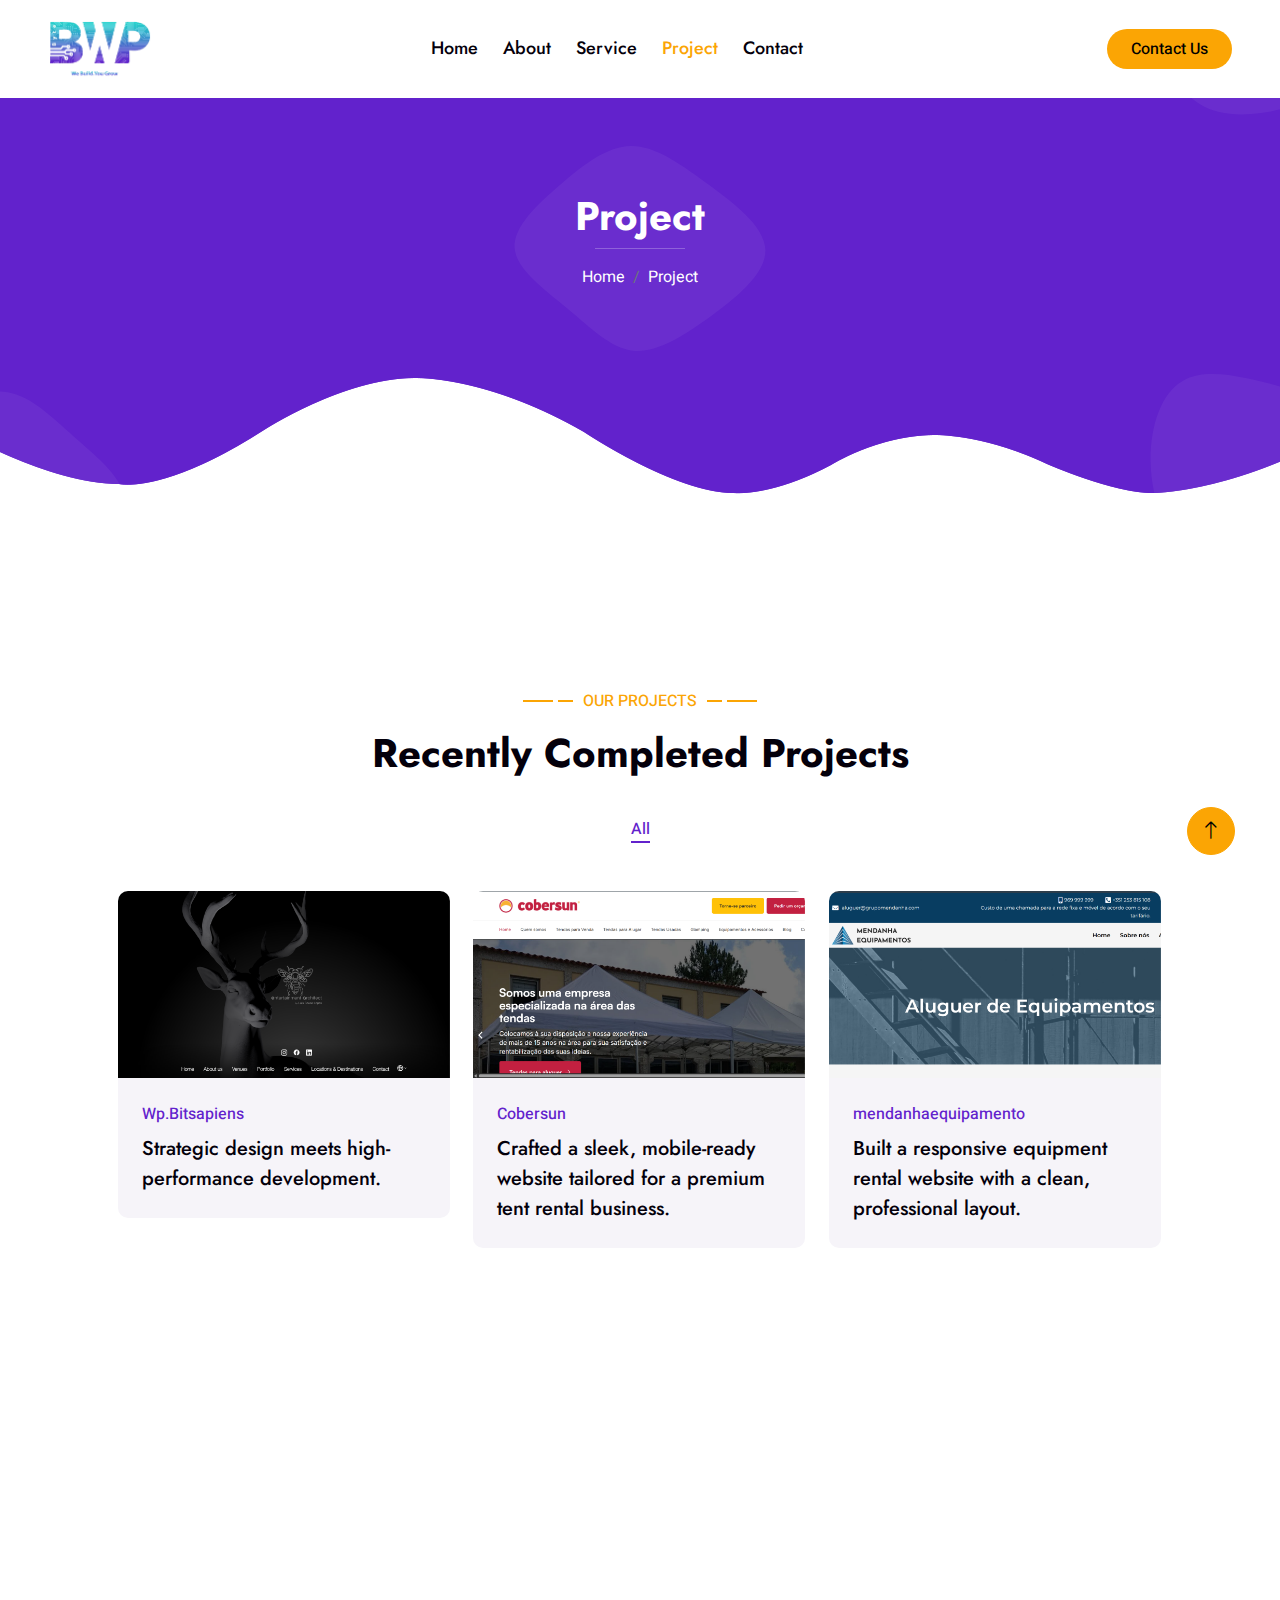
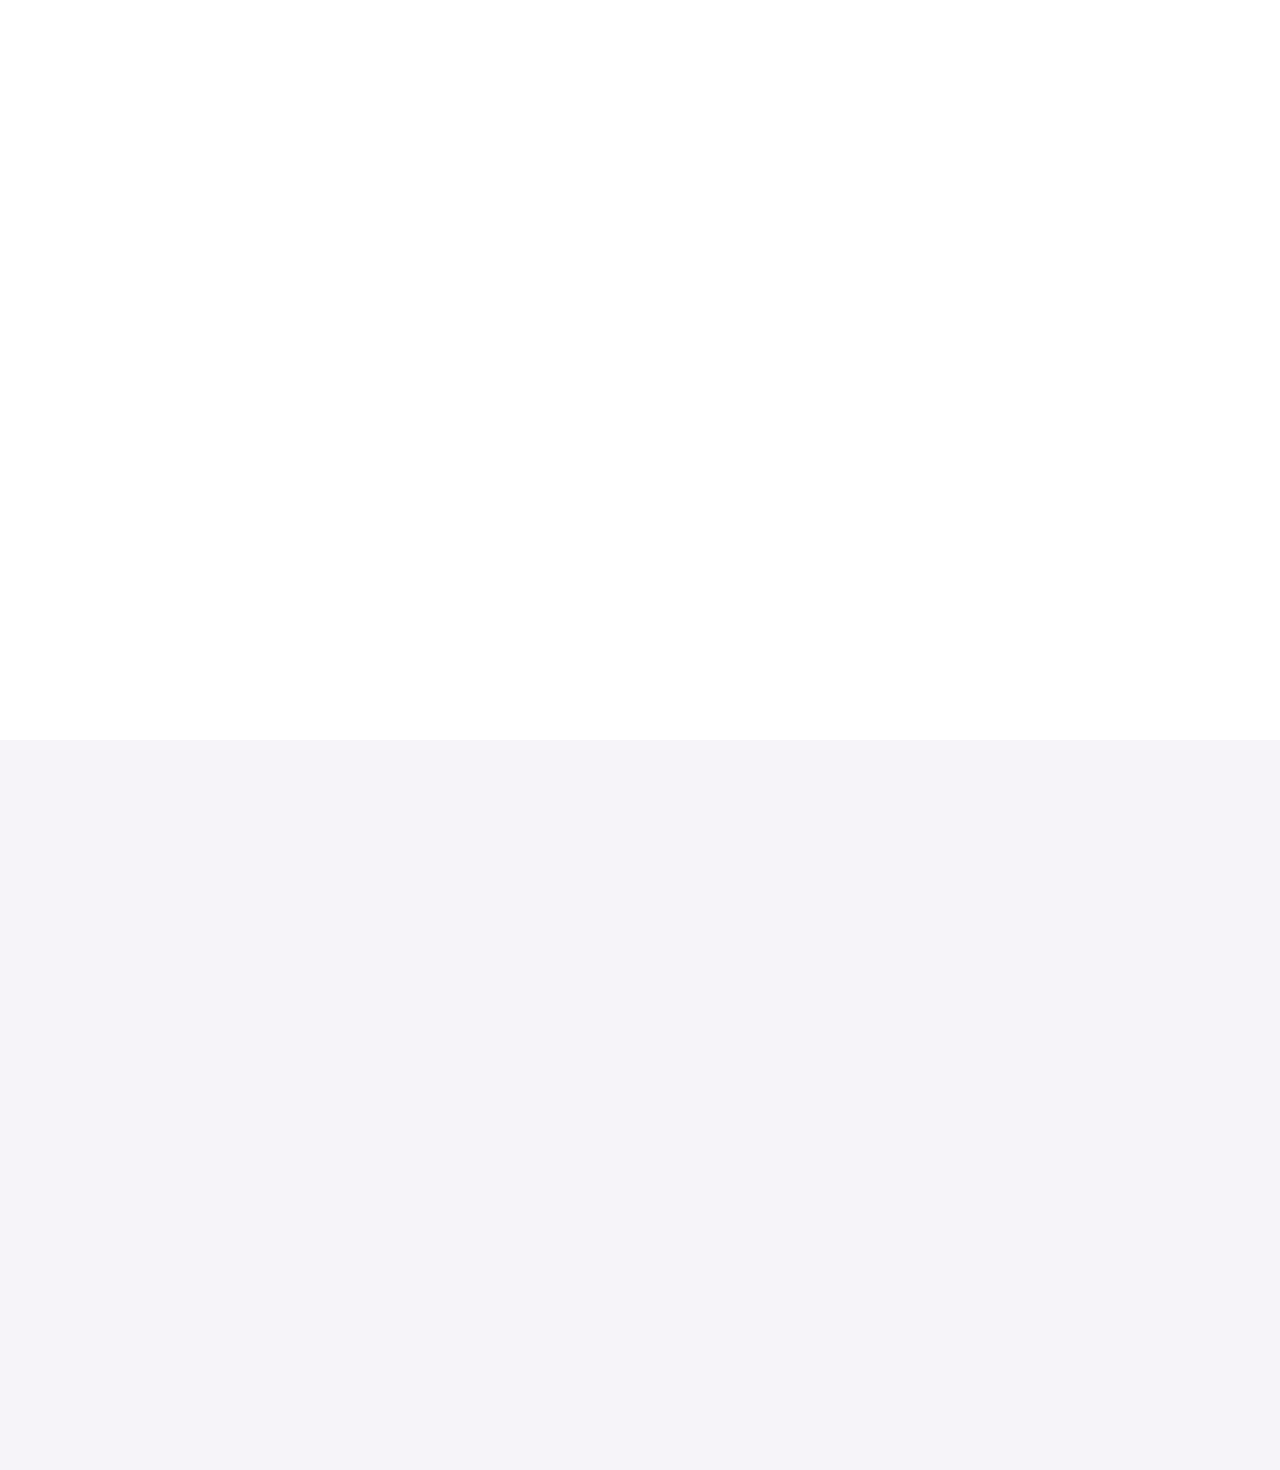
<file: project.html>
<!DOCTYPE html>
<html lang="en">

<head>
    <meta charset="utf-8">
    <title>bytewpCreations</title>
    <meta content="width=device-width, initial-scale=1.0" name="viewport">
    <meta content="" name="keywords">
    <meta content="" name="description">

    <!-- Favicon -->
    <link href="img/favicon.ico" rel="icon">

    <!-- Google Web Fonts -->
    <link rel="preconnect" href="https://fonts.googleapis.com">
    <link rel="preconnect" href="https://fonts.gstatic.com" crossorigin>
    <link href="https://fonts.googleapis.com/css2?family=Heebo:wght@400;500&family=Jost:wght@500;600;700&display=swap" rel="stylesheet"> 

    <!-- Icon Font Stylesheet -->
    <link href="https://cdnjs.cloudflare.com/ajax/libs/font-awesome/5.10.0/css/all.min.css" rel="stylesheet">
    <link href="https://cdn.jsdelivr.net/npm/bootstrap-icons@1.4.1/font/bootstrap-icons.css" rel="stylesheet">

    <!-- Libraries Stylesheet -->
    <link href="lib/animate/animate.min.css" rel="stylesheet">
    <link href="lib/owlcarousel/assets/owl.carousel.min.css" rel="stylesheet">
    <link href="lib/lightbox/css/lightbox.min.css" rel="stylesheet">

    <!-- Customized Bootstrap Stylesheet -->
    <link href="css/bootstrap.min.css" rel="stylesheet">

    <!-- Template Stylesheet -->
    <link href="css/style.css" rel="stylesheet">
</head>

<body>
    <div class="container-xxl bg-white p-0">
        <!-- Spinner Start -->
        <div id="spinner" class="show bg-white position-fixed translate-middle w-100 vh-100 top-50 start-50 d-flex align-items-center justify-content-center">
            <div class="spinner-grow text-primary" style="width: 3rem; height: 3rem;" role="status">
                <span class="sr-only">Loading...</span>
            </div>
        </div>
        <!-- Spinner End -->


        <!-- Navbar & Hero Start -->
        <div class="container-xxl position-relative p-0">
            <nav class="navbar navbar-expand-lg navbar-light px-4 px-lg-5 py-3 py-lg-0" style="background-color: white;">
                <a href="index.html" class="navbar-brand p-0">
                    <!-- <h1 class="m-0">ByteWp Creations</h1> -->
                    <img src="img/bwp logo2 (1).svg" alt="Logo">
                </a>
                <button class="navbar-toggler" type="button" data-bs-toggle="collapse" data-bs-target="#navbarCollapse">
                    <span class="fa fa-bars"></span>
                </button>
                <div class="collapse navbar-collapse" id="navbarCollapse">
                    <div class="navbar-nav mx-auto py-0">
                        <a href="index.html" class="nav-item nav-link">Home</a>
                        <a href="about.html" class="nav-item nav-link">About</a>
                        <a href="service.html" class="nav-item nav-link">Service</a>
                        <a href="project.html" class="nav-item nav-link active">Project</a>
                        <a href="contact.html" class="nav-item nav-link">Contact</a>
                    </div>
                    <a href="contact.html" class="btn rounded-pill py-2 px-4 ms-3 d-none d-lg-block" 
   style="position: relative; display: inline-block; text-decoration: none; 
          background-color: #FBA504; color: #000; font-size: 16px; font-weight: 500; 
          border: none; border-radius: 30px; cursor: pointer; overflow: hidden; 
          z-index: 1; transition: color 0.6s cubic-bezier(0.33, 1, 0.68, 1); 
          padding: 0.5rem 1rem; margin-left: 1rem;">
   Contact Us
   <span style="content: ''; position: absolute; top: 0; left: 0; width: 0%; 
                height: 100%; background-color: #6222CC; z-index: -1; 
                transition: width 0.8s cubic-bezier(0.33, 1, 0.68, 1); 
                border-radius: 30px;"></span>
</a>

<style>
   .btn:hover {
      color: white !important;
      text-decoration: none !important;
   }
   .btn:hover span {
      width: 100% !important;
   }
</style>
            </nav>
        
            <div class="container-xxl py-5 bg-primary hero-header">
                <div class="container my-5 py-5 px-lg-5">
                    <div class="row g-5 py-5">
                        <div class="col-12 text-center">
                            <h1 class="text-white animated slideInDown">Project</h1>
                            <hr class="bg-white mx-auto mt-0" style="width: 90px;">
                            <nav aria-label="breadcrumb">
                                <ol class="breadcrumb justify-content-center">
                                    <li class="breadcrumb-item"><a class="text-white" href="index.html">Home</a></li>
                                    <!-- <li class="breadcrumb-item"><a class="text-white" href="#">Pages</a></li> -->
                                    <li class="breadcrumb-item text-white active" aria-current="page">Project</li>
                                </ol>
                            </nav>
                        </div>
                    </div>
                </div>
            </div>
        </div>
        
        <!-- Navbar & Hero End -->


        <!-- Projects Start -->
        <div class="container-xxl py-5">
            <div class="container py-5 px-lg-5">
                <div class="wow fadeInUp" data-wow-delay="0.1s">
                    <p class="section-title text-secondary justify-content-center"><span></span>Our Projects<span></span></p>
                    <h1 class="text-center mb-5">Recently Completed Projects</h1>
                </div>
                <div class="row mt-n2 wow fadeInUp" data-wow-delay="0.3s">
                    <div class="col-12 text-center">
                        <ul class="list-inline mb-5" id="portfolio-flters">
                            <li class="mx-2 active" data-filter="*">All</li>
                            <!-- <li class="mx-2" data-filter=".first">Web Design</li> -->
                            <!-- <li class="mx-2" data-filter=".second">Graphic Design</li> -->
                        </ul>
                    </div>
                </div>
                <div class="row g-4 portfolio-container">
                    <div class="col-lg-4 col-md-6 portfolio-item first wow fadeInUp" data-wow-delay="0.1s">
                        <div class="rounded overflow-hidden">
                            <div class="position-relative overflow-hidden">
                                <img class="img-fluid w-100" src="img/wp-biitsapians-thumb.png" alt="">
                                <div class="portfolio-overlay">
                                    <a class="btn btn-square btn-outline-light mx-1" href="img/wp.bitsapiens.oi 111.png" data-lightbox="portfolio"><i class="fa fa-eye"></i></a>
                                    <a class="btn btn-square btn-outline-light mx-1" href="https://wp.bitsapiens.io/" target="_blank"><i class="fa fa-link"></i></a>
                                </div>
                            </div>
                            <div class="bg-light p-4">
                                <p class="text-primary fw-medium mb-2">Wp.Bitsapiens</p>
                                <h5 class="lh-base mb-0">Strategic design meets high-performance development.</h5>
                            </div>
                        </div>
                    </div>
                    <div class="col-lg-4 col-md-6 portfolio-item second wow fadeInUp" data-wow-delay="0.3s">
                        <div class="rounded overflow-hidden">
                            <div class="position-relative overflow-hidden">
                                <img class="img-fluid w-100" src="img/cobersum thumb.png" alt="">
                                <div class="portfolio-overlay">
                                    <a class="btn btn-square btn-outline-light mx-1" href="img/cobersun222.png" data-lightbox="portfolio"><i class="fa fa-eye"></i></a>
                                    <a class="btn btn-square btn-outline-light mx-1" href="https://cobersun.com/" target="_blank"><i class="fa fa-link"></i></a>
                                </div>
                            </div>
                            <div class="bg-light p-4">
                                <p class="text-primary fw-medium mb-2">Cobersun</p>
                                <h5 class="lh-base mb-0">Crafted a sleek, mobile-ready website tailored for a premium tent rental business.</h5>
                            </div>
                        </div>
                    </div>
                    <div class="col-lg-4 col-md-6 portfolio-item first wow fadeInUp" data-wow-delay="0.5s">
                        <div class="rounded overflow-hidden">
                            <div class="position-relative overflow-hidden">
                                <img class="img-fluid w-100" src="img/mendanha-thumb.png" alt="">
                                <div class="portfolio-overlay">
                                    <a class="btn btn-square btn-outline-light mx-1" href="../BYTEWPCREATIONS/img/mendenha.png" data-lightbox="portfolio"><i class="fa fa-eye"></i></a>
                                    <a class="btn btn-square btn-outline-light mx-1" href="https://mendanhaequipamentos.com/" target="_blank"><i class="fa fa-link"></i></a>
                                </div>
                            </div>
                            <div class="bg-light p-4">
                                <p class="text-primary fw-medium mb-2">mendanhaequipamento</p>
                                <h5 class="lh-base mb-0">Built a responsive equipment rental website with a clean, professional layout.</h5>
                            </div>
                        </div>
                    </div>
                    <div class="col-lg-4 col-md-6 portfolio-item second wow fadeInUp" data-wow-delay="0.1s">
                        <div class="rounded overflow-hidden">
                            <div class="position-relative overflow-hidden">
                                <img class="img-fluid w-100" src="img/bitspanians.png" alt="">
                                <div class="portfolio-overlay">
                                    <a class="btn btn-square btn-outline-light mx-1" href="img/bitsapiens444.png" data-lightbox="portfolio"><i class="fa fa-eye"></i></a>
                                    <a class="btn btn-square btn-outline-light mx-1" href="https://bitsapiens.io" target="_blank"><i class="fa fa-link"></i></a>
                                </div>
                            </div>
                            <div class="bg-light p-4">
                                <p class="text-primary fw-medium mb-2">bitsapiens.io/</p>
                                <h5 class="lh-base mb-0">Crafted a sleek, responsive agency website showcasing innovative digital solutions like Web3 and strategic consulting with a futuristic design.</h5>
                            </div>
                        </div>
                    </div>
                    <div class="col-lg-4 col-md-6 portfolio-item first wow fadeInUp" data-wow-delay="0.3s">
                        <div class="rounded overflow-hidden">
                            <div class="position-relative overflow-hidden">
                                <img class="img-fluid w-100" src="img/versal thumb.png" alt="">
                                <div class="portfolio-overlay">
                                    <a class="btn btn-square btn-outline-light mx-1" href="img/vercel 555.png" data-lightbox="portfolio"><i class="fa fa-eye"></i></a>
                                    <a class="btn btn-square btn-outline-light mx-1" href="https://vresolv.io/" target="_blank"><i class="fa fa-link"></i></a>
                                </div>
                            </div>
                            <div class="bg-light p-4">
                                <p class="text-primary fw-medium mb-2">vresolv.io/</p>
                                <h5 class="lh-base mb-0">Built a Tech services website highlighting development solutions with clean design and clear call-to-action</h5>
                            </div>
                        </div>
                    </div>
                    <div class="col-lg-4 col-md-6 portfolio-item second wow fadeInUp" data-wow-delay="0.5s">
                        <div class="rounded overflow-hidden">
                            <div class="position-relative overflow-hidden">
                                <img class="img-fluid w-100" src="img/porter-thumb.png" alt="">
                                <div class="portfolio-overlay">
                                    <a class="btn btn-square btn-outline-light mx-1" href="img/porter666.png" data-lightbox="portfolio"><i class="fa fa-eye"></i></a>
                                    <a class="btn btn-square btn-outline-light mx-1" href="https://porterandyork.com/" target="_blank"><i class="fa fa-link"></i></a>
                                </div>
                            </div>
                            <div class="bg-light p-4">
                                <p class="text-primary fw-medium mb-2">porterandyork</p>
                                <h5 class="lh-base mb-0">Built an elegant restaurant website with menu display, online reservations, and ambiance gallery.</h5>
                            </div>
                        </div>
                    </div>
                    <div class="col-lg-4 col-md-6 portfolio-item second wow fadeInUp" data-wow-delay="0.1s">
                        <div class="rounded overflow-hidden">
                            <div class="position-relative overflow-hidden">
                                <img class="img-fluid w-100" src="img/crowdlatics thumb.png" alt="">
                                <div class="portfolio-overlay">
                                    <a class="btn btn-square btn-outline-light mx-1" href="img/crowdlatics.png" data-lightbox="portfolio"><i class="fa fa-eye"></i></a>
                                    <a class="btn btn-square btn-outline-light mx-1" href="https://crowdlytics.com/" target="_blank"><i class="fa fa-link"></i></a>
                                </div>
                            </div>
                            <div class="bg-light p-4">
                                <p class="text-primary fw-medium mb-2">crowdlytics/</p>
                                <h5 class="lh-base mb-0">Designed and developed a clean, modern WordPress website with intuitive navigation and a user-friendly layout, effectively showcasing the brand's core offerings.</h5>
                            </div>
                        </div>
                    </div>
                    <div class="col-lg-4 col-md-6 portfolio-item first wow fadeInUp" data-wow-delay="0.3s">
                        <div class="rounded overflow-hidden">
                            <div class="position-relative overflow-hidden">
                                <img class="img-fluid w-100" src="img/speeks thumb.png" alt="">
                                <div class="portfolio-overlay">
                                    <a class="btn btn-square btn-outline-light mx-1" href="img/speekeasy.png" data-lightbox="portfolio"><i class="fa fa-eye"></i></a>
                                    <a class="btn btn-square btn-outline-light mx-1" href="https://salvationspeakeasy.com/" target="_blank"><i class="fa fa-link"></i></a>
                                </div>
                            </div>
                            <div class="bg-light p-4">
                                <p class="text-primary fw-medium mb-2">salvationspeakeasy</p>
                                <h5 class="lh-base mb-0">Designed and developed a clean, modern WordPress site with intuitive navigation and seamless user experience.</h5>
                            </div>
                        </div>
                    </div>
                    <div class="col-lg-4 col-md-6 portfolio-item second wow fadeInUp" data-wow-delay="0.5s">
                        <div class="rounded overflow-hidden">
                            <div class="position-relative overflow-hidden">
                                <img class="img-fluid w-100" src="img/022-humb.png" alt="">
                                <div class="portfolio-overlay">
                                    <a class="btn btn-square btn-outline-light mx-1" href="img/o2.png" data-lightbox="portfolio"><i class="fa fa-eye"></i></a>
                                    <a class="btn btn-square btn-outline-light mx-1" href="https://www.o2.co.uk/" target="_blank"><i class="fa fa-link"></i></a>
                                </div>
                            </div>
                            <div class="bg-light p-4">
                                <p class="text-primary fw-medium mb-2">o2.co.uk</p>
                                <h5 class="lh-base mb-0">Built a responsive, high-performance WordPress website tailored to the brand identity and business goals..</h5>
                            </div>
                        </div>
                    </div>
                    <div class="col-lg-4 col-md-6 portfolio-item second wow fadeInUp" data-wow-delay="0.1s">
                        <div class="rounded overflow-hidden">
                            <div class="position-relative overflow-hidden">
                                <img class="img-fluid w-100" src="img/royal thumb.png" alt="">
                                <div class="portfolio-overlay">
                                    <a class="btn btn-square btn-outline-light mx-1" href="img/royalcoachman.png" data-lightbox="portfolio"><i class="fa fa-eye"></i></a>
                                    <a class="btn btn-square btn-outline-light mx-1" href="https://www.royalcoachman.com/" target="_blank"><i class="fa fa-link"></i></a>
                                </div>
                            </div>
                            <div class="bg-light p-4">
                                <p class="text-primary fw-medium mb-2">royalcoachman</p>
                                <h5 class="lh-base mb-0">Created a polished, user-friendly WordPress site with a focus on clear layout and engaging content presentation..</h5>
                            </div>
                        </div>
                    </div>
                    <div class="col-lg-4 col-md-6 portfolio-item first wow fadeInUp" data-wow-delay="0.3s">
                        <div class="rounded overflow-hidden">
                            <div class="position-relative overflow-hidden">
                                <img class="img-fluid w-100" src="img/awesome motive thumb.png" alt="">
                                <div class="portfolio-overlay">
                                    <a class="btn btn-square btn-outline-light mx-1" href="img/awesomemotive.com .png" data-lightbox="portfolio"><i class="fa fa-eye"></i></a>
                                    <a class="btn btn-square btn-outline-light mx-1" href="https://awesomemotive.com/" target="_blank"><i class="fa fa-link"></i></a>
                                </div>
                            </div>
                            <div class="bg-light p-4">
                                <p class="text-primary fw-medium mb-2">awesomemotive</p>
                                <h5 class="lh-base mb-0">Delivered a fast, SEO-friendly WordPress website with a mobile-responsive design and streamlined navigation.</h5>
                            </div>
                        </div>
                    </div>
                    <div class="col-lg-4 col-md-6 portfolio-item second wow fadeInUp" data-wow-delay="0.5s">
                        <div class="rounded overflow-hidden">
                            <div class="position-relative overflow-hidden">
                                <img class="img-fluid w-100" src="img/sony-thumb.png" alt="">

                                <div class="portfolio-overlay">
                                    <a class="btn btn-square btn-outline-light mx-1" href="img/sonymusic.png" data-lightbox="portfolio"><i class="fa fa-eye"></i></a>
                                    <a class="btn btn-square btn-outline-light mx-1" href="https://www.sonymusic.com/" target="_blank"><i class="fa fa-link"></i></a>
                                </div>
                            </div>
                            <div class="bg-light p-4">
                                <p class="text-primary fw-medium mb-2">sonymusic</p>
                                <h5 class="lh-base mb-0">Developed a visually appealing WordPress site to effectively showcase the brand services and enhance online presence.</h5>
                            </div>
                        </div>
                    </div>
                </div>
                </div>
            </div>
        </div>
        
        
        <!-- Projects End -->
        

        <!-- Footer Start -->
        <div class="container-fluid bg-primary text-light footer wow fadeIn" data-wow-delay="0.1s">
            <div class="container py-5 px-lg-5">
                <div class="row g-5">
                    <div class="col-md-6 col-lg-5">
                        <p class="section-title text-white h5 mb-4">Address<span></span></p>
                        <p><i class="fa fa-map-marker-alt me-3"></i>Rahim Yar Khan, Pakistan</p>
                        <p><i class="fa fa-phone-alt me-3"></i>+92-3003133111</p>
                        <p><i class="fa fa-envelope me-3"></i> bytewpcreations@gmail.com </p>
                        <div class="d-flex pt-2">
                            <a class="btn btn-outline-light btn-social" target="_blank" href="https://wa.me/923003133111">
                                <i class="fab fa-whatsapp"></i></a>
    
                                  
                            <a class="btn btn-outline-light btn-social" target="_blank" href="https://www.facebook.com/share/18wgyoQQbk/"><i class="fab fa-facebook-f"></i></a>
                            <a class="btn btn-outline-light btn-social"  target="_blank" href="https://www.instagram.com/btyewp_creations?igsh=MWV2NTE0cWowMHF0bw=="><i class="fab fa-instagram"></i></a>
                            <a class="btn btn-outline-light btn-social"  target=" _blank" href="https://www.linkedin.com/company/bytewp-creations"><i class="fab fa-linkedin-in"></i></a>
                        </div>
                    </div>
                    <div class="col-md-6 col-lg-4">
                        <p class="section-title text-white h5 mb-4">Quick Link<span></span></p>
                        <a class="btn btn-link" href="index.html">Home</a>
                        <a class="btn btn-link" href="about.html">About Us </a>
                        <a class="btn btn-link" href="service.html">Services</a>
                        <a class="btn btn-link" href="contact.html">Contact us </a>
                        <!-- <a class="btn btn-link" href="">Career</a> -->
                    </div>
                    
                    <div class="col-md-6 col-lg-3">
                        <p class="section-title text-white h5 mb-4">Newsletter<span></span></p>
                        <p>Join the ByteWP Creations newsletter for exclusive WordPress tips, industry trends, and special offers—delivered straight to your inbox</p>
                        <link rel="stylesheet" href="https://cdnjs.cloudflare.com/ajax/libs/font-awesome/6.5.0/css/all.min.css">
                      
                        <!-- Email Form -->
                        <form id="emailForm" style="max-width: 400px; margin: 50px auto;">
                          <div style="position: relative;">
                            <!-- Email Input -->
                            <input type="email" name="email" placeholder="Your Email" required
                              style="width: 100%; padding: 15px 50px 15px 20px; border: none; border-radius: 50px;
                                     font-size: 16px; box-shadow: 0 2px 10px rgba(0, 0, 0, 0.1); outline: none;">
                            
                            <!-- Hidden Pakistan Time Field -->
                            <input type="hidden" name="pakistan_time" id="pakistan_time">
                      
                            <!-- Font Awesome Paper Plane Icon as Submit -->
                            <i class="fa-regular fa-paper-plane"
                               style="position: absolute; right: 20px; top: 50%; transform: translateY(-50%);
                                      font-size: 20px; color: #6610f2; cursor: pointer;"></i>
                          </div>
                          <!-- Message Display -->
                          <div id="newsletter-status" style="margin-top: 10px; font-size: 14px; font-weight: bold;"></div>
                        </form>
                      
                        <!-- JS for submission -->
                        <script>
                          document.addEventListener('DOMContentLoaded', () => {
                            const form = document.getElementById('emailForm');
                            const icon = form.querySelector('.fa-paper-plane');
                            const statusDiv = document.getElementById('newsletter-status');
                      
                            icon.addEventListener('click', async () => {
                              // Get current time in Pakistan timezone
                              const date = new Date().toLocaleString("en-US", {
                                timeZone: "Asia/Karachi",
                                hour12: true,
                                weekday: 'short',
                                year: 'numeric',
                                month: 'short',
                                day: 'numeric',
                                hour: '2-digit',
                                minute: '2-digit'
                              });
                      
                              document.getElementById('pakistan_time').value = date;
                      
                              const formData = new FormData(form);
                              statusDiv.textContent = "Sending...";
                              statusDiv.style.color = "#333";
                      
                              try {
                                const response = await fetch("https://formspree.io/f/xgvkvjqq", {
                                  method: "POST",
                                  body: formData,
                                  headers: {
                                    'Accept': 'application/json'
                                  }
                                });
                      
                                if (response.ok) {
                                  statusDiv.textContent = "Thank you for subscribing!";
                                  statusDiv.style.color = "green";
                                  form.reset();
                                } else {
                                  const data = await response.json();
                                  if (data.errors) {
                                    statusDiv.textContent = data.errors.map(err => err.message).join(", ");
                                  } else {
                                    statusDiv.textContent = "Oops! Something went wrong.";
                                  }
                                  statusDiv.style.color = "red";
                                }
                              } catch (error) {
                                statusDiv.textContent = "Network error. Please try again later.";
                                statusDiv.style.color = "red";
                              }
                            });
                          });
                        </script>
                      </div>
                      
                </div>
            </div>
            <div class="container px-lg-5">
                <div class="copyright">
                    <div class="row">
                        <div class="col-md-6 text-center text-md-start mb-3 mb-md-0">
                            &copy; <a class="border-bottom" href="index.html">ByteWp Creations
                            </a>, All Right Reserved. 
							
							<!--/*** This template is free as long as you keep the footer author’s credit link/attribution link/backlink. If you'd like to use the template without the footer author’s credit link/attribution link/backlink, you can purchase the Credit Removal License from "https://htmlcodex.com/credit-removal". Thank you for your support. ***/-->
							Designed By <a class="border-bottom" href="about.html">ByteWp Creations Team </a>
                        </div>
                        <!-- <div class="col-md-6 text-center text-md-end">
                            <div class="footer-menu">
                                <a href="">Home</a>
                                <a href="">Cookies</a>
                                <a href="">Help</a>
                                <a href="">FQAs</a>
                            </div>
                        </div> -->
                    </div>
                </div>
            </div>
        </div>
        <!-- Footer End -->



        <!-- Back to Top -->
        <a href="#" class="btn btn-lg btn-secondary btn-lg-square back-to-top"><i class="bi bi-arrow-up"></i></a>
    </div>

    <!-- JavaScript Libraries -->
    <script src="https://code.jquery.com/jquery-3.4.1.min.js"></script>
    <script src="https://cdn.jsdelivr.net/npm/bootstrap@5.0.0/dist/js/bootstrap.bundle.min.js"></script>
    <script src="lib/wow/wow.min.js"></script>
    <script src="lib/easing/easing.min.js"></script>
    <script src="lib/waypoints/waypoints.min.js"></script>
    <script src="lib/counterup/counterup.min.js"></script>
    <script src="lib/owlcarousel/owl.carousel.min.js"></script>
    <script src="lib/isotope/isotope.pkgd.min.js"></script>
    <script src="lib/lightbox/js/lightbox.min.js"></script>

    <!-- Template Javascript -->
    <script src="js/main.js"></script>
</body>

</html>
</file>
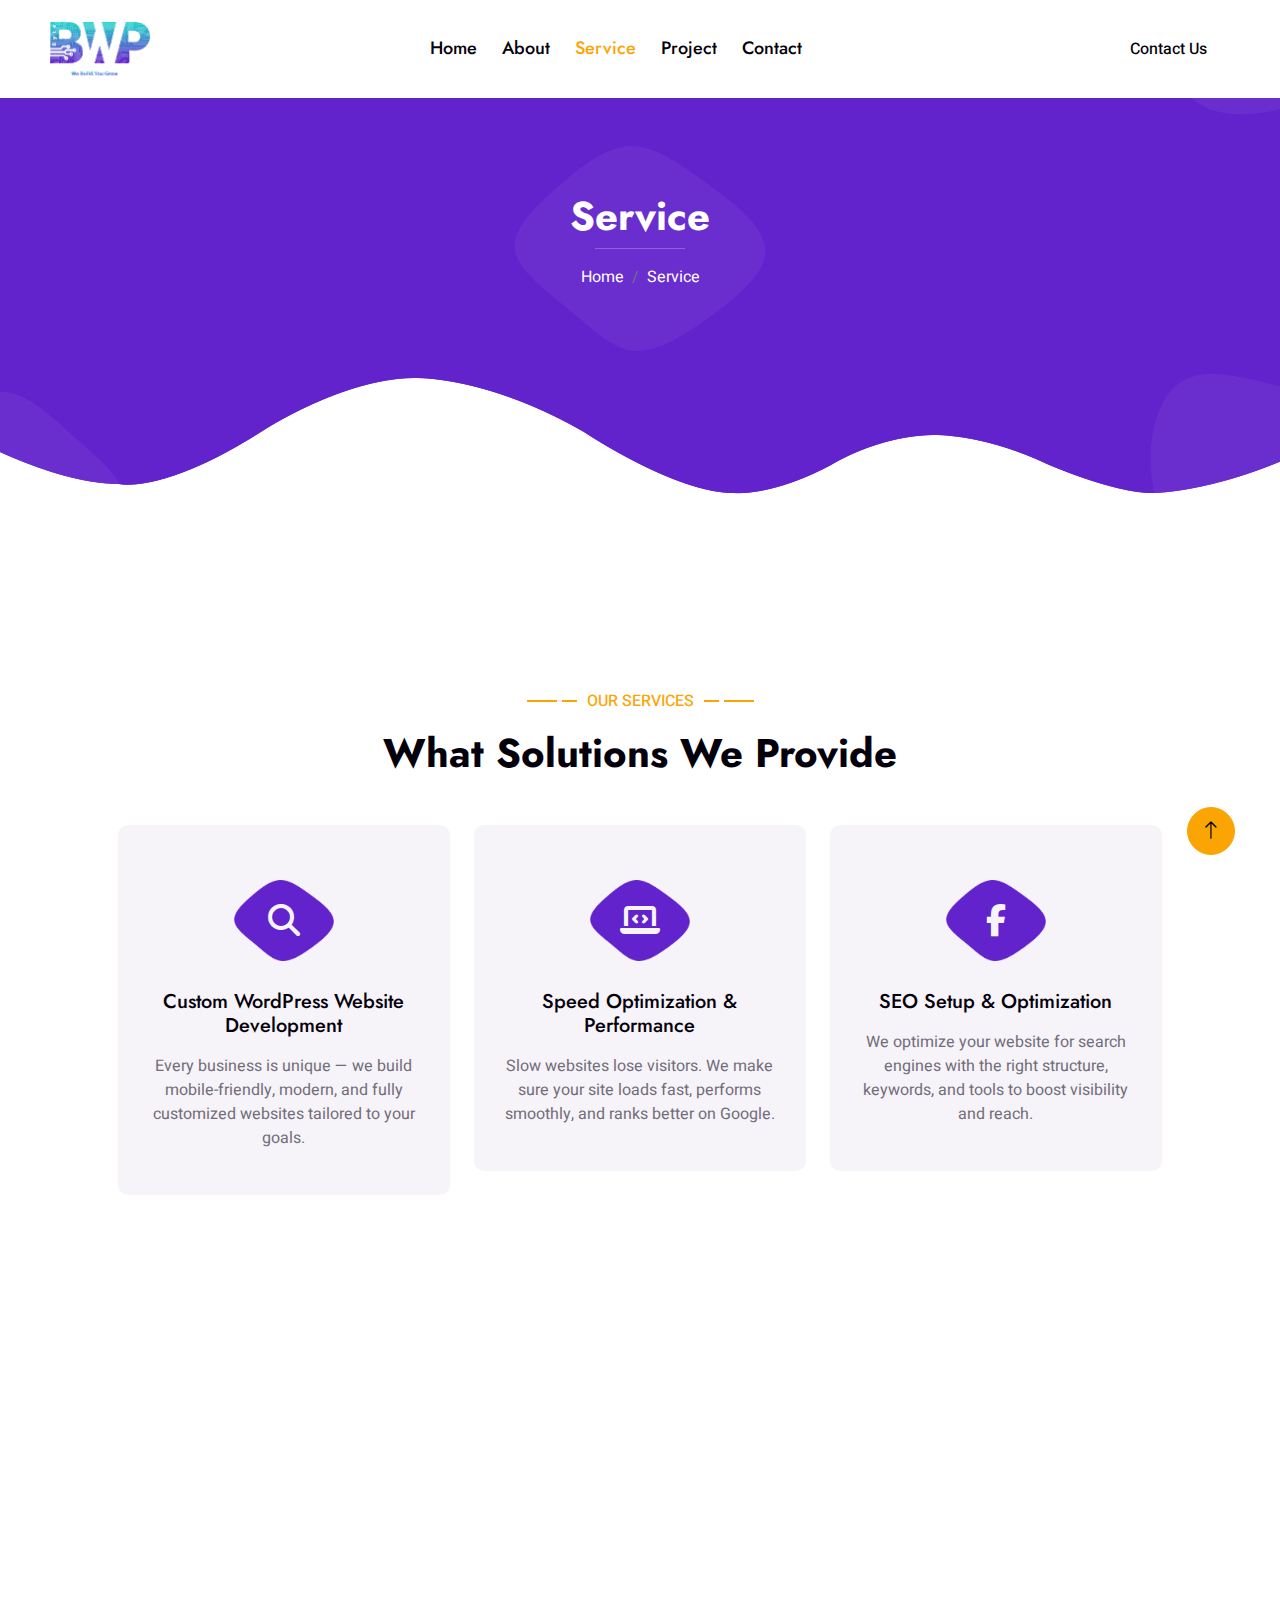
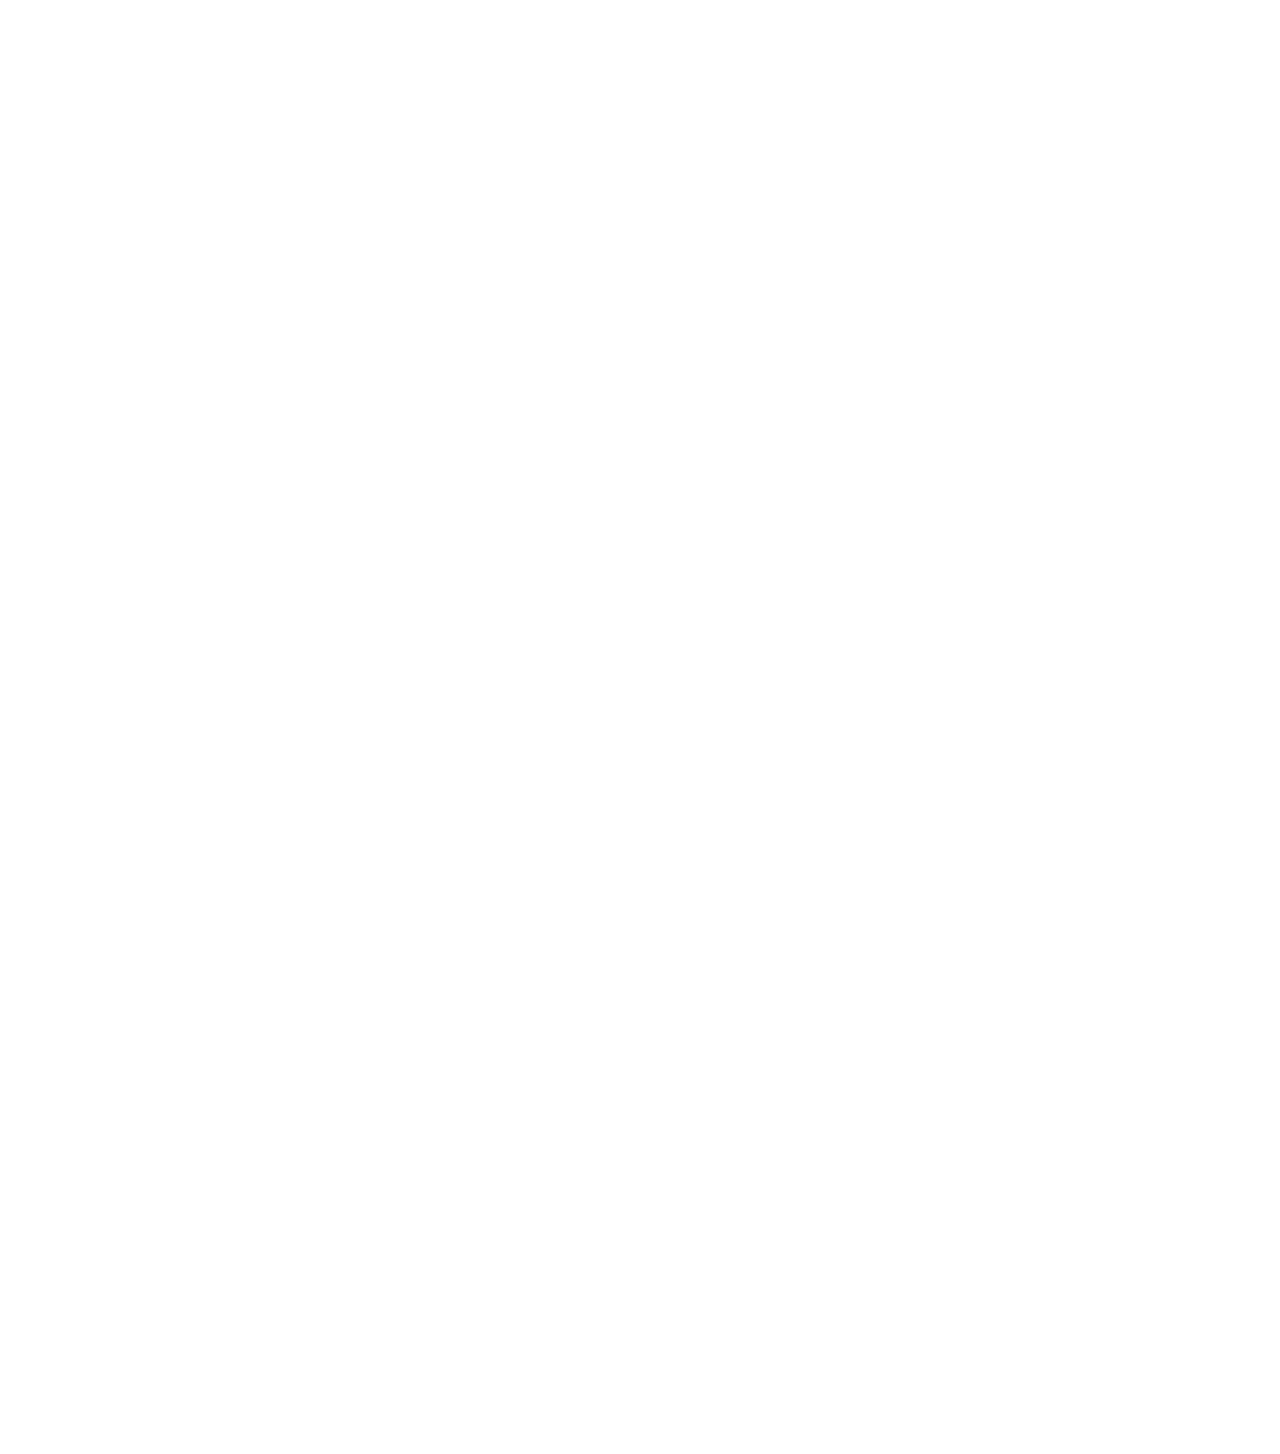
<file: service.html>
<!DOCTYPE html>
<html lang="en">

<head>
    <meta charset="utf-8">
    <title>bytewpCreations</title>
    <meta content="width=device-width, initial-scale=1.0" name="viewport">
    <meta content="" name="keywords">
    <meta content="" name="description">

    <!-- Favicon -->
    <link href="img/favicon.ico" rel="icon">

    <!-- Google Web Fonts -->
    <link rel="preconnect" href="https://fonts.googleapis.com">
    <link rel="preconnect" href="https://fonts.gstatic.com" crossorigin>
    <link href="https://fonts.googleapis.com/css2?family=Heebo:wght@400;500&family=Jost:wght@500;600;700&display=swap" rel="stylesheet"> 

    <!-- Icon Font Stylesheet -->
    <link href="https://cdnjs.cloudflare.com/ajax/libs/font-awesome/5.10.0/css/all.min.css" rel="stylesheet">
    <link href="https://cdn.jsdelivr.net/npm/bootstrap-icons@1.4.1/font/bootstrap-icons.css" rel="stylesheet">

    <!-- Libraries Stylesheet -->
    <link href="lib/animate/animate.min.css" rel="stylesheet">
    <link href="lib/owlcarousel/assets/owl.carousel.min.css" rel="stylesheet">
    <link href="lib/lightbox/css/lightbox.min.css" rel="stylesheet">

    <!-- Customized Bootstrap Stylesheet -->
    <link href="css/bootstrap.min.css" rel="stylesheet">

    <!-- Template Stylesheet -->
    <link href="css/style.css" rel="stylesheet">
</head>

<body>
    <div class="container-xxl bg-white p-0">
        <!-- Spinner Start -->
        <div id="spinner" class="show bg-white position-fixed translate-middle w-100 vh-100 top-50 start-50 d-flex align-items-center justify-content-center">
            <div class="spinner-grow text-primary" style="width: 3rem; height: 3rem;" role="status">
                <span class="sr-only">Loading...</span>
            </div>
        </div>
        <!-- Spinner End -->


        <!-- Navbar & Hero Start -->
        <div class="container-xxl position-relative p-0">
            <nav class="navbar navbar-expand-lg navbar-light px-4 px-lg-5 py-3 py-lg-0" style="background-color: white;">
                <a href="index.html" class="navbar-brand p-0">
                    <!-- <h1 class="m-0">ByteWp Creations</h1> -->
                    <img src="img/bwp logo2 (1).svg" alt="Logo">
                </a>
                <button class="navbar-toggler" type="button" data-bs-toggle="collapse" data-bs-target="#navbarCollapse">
                    <span class="fa fa-bars"></span>
                </button>
                <div class="collapse navbar-collapse" id="navbarCollapse">
                    <div class="navbar-nav mx-auto py-0">
                        <a href="index.html" class="nav-item nav-link">Home</a>
                        <a href="about.html" class="nav-item nav-link">About</a>
                        <a href="service.html" class="nav-item nav-link active">Service</a>
                        <a href="project.html" class="nav-item nav-link">Project</a>
                        
                        <a href="contact.html" class="nav-item nav-link">Contact</a>
                    </div>
                    <a href="contact.html" class="btn rounded-pill py-2 px-4 ms-3 d-none d-lg-block">Contact Us </a>
            </nav>

            <div class="container-xxl py-5 bg-primary hero-header">
                <div class="container my-5 py-5 px-lg-5">
                    <div class="row g-5 py-5">
                        <div class="col-12 text-center">
                            <h1 class="text-white animated slideInDown">Service</h1>
                            <hr class="bg-white mx-auto mt-0" style="width: 90px;">
                            <nav aria-label="breadcrumb">
                                <ol class="breadcrumb justify-content-center">
                                    <li class="breadcrumb-item"><a class="text-white" href="index.html">Home</a></li>
                                    <!-- <li class="breadcrumb-item"><a class="text-white" href="#">Pages</a></li> -->
                                    <li class="breadcrumb-item text-white active" aria-current="page">Service</li>
                                </ol>
                            </nav>
                        </div>
                    </div>
                </div>
            </div>
        </div>
        <!-- Navbar & Hero End -->


        <!-- Service Start -->
        <div class="container-xxl py-5">
            <div class="container py-5 px-lg-5">
                <div class="wow fadeInUp" data-wow-delay="0.1s">
                    <p class="section-title text-secondary justify-content-center"><span></span>Our Services<span></span></p>
                    <h1 class="text-center mb-5">What Solutions We Provide</h1>
                </div>
                <div class="row g-4">
                    <div class="col-lg-4 col-md-6 wow fadeInUp" data-wow-delay="0.1s">
                        <div class="service-item d-flex flex-column text-center rounded">
                            <div class="service-icon flex-shrink-0">
                                <i class="fa fa-search fa-2x"></i>
                            </div>
                            <h5 class="mb-3">Custom WordPress Website Development</h5>
                            <p class="m-0">Every business is unique — we build mobile-friendly, modern, and fully customized websites tailored to your goals.
                            </p>
                            <a class="btn btn-square" href=""><i class="fa fa-arrow-right"></i></a>
                        </div>
                    </div>
                    <div class="col-lg-4 col-md-6 wow fadeInUp" data-wow-delay="0.3s">
                        <div class="service-item d-flex flex-column text-center rounded">
                            <div class="service-icon flex-shrink-0">
                                <i class="fa fa-laptop-code fa-2x"></i>
                            </div>
                            <h5 class="mb-3">Speed Optimization & Performance
                            </h5>
                            <p class="m-0">Slow websites lose visitors. We make sure your site loads fast, performs smoothly, and ranks better on Google.
                            </p>
                            <a class="btn btn-square" href=""><i class="fa fa-arrow-right"></i></a>
                        </div>
                    </div>
                    <div class="col-lg-4 col-md-6 wow fadeInUp" data-wow-delay="0.5s">
                        <div class="service-item d-flex flex-column text-center rounded">
                            <div class="service-icon flex-shrink-0">
                                <i class="fab fa-facebook-f fa-2x"></i>
                            </div>
                            <h5 class="mb-3">SEO Setup & Optimization
                            </h5>
                            <p class="m-0">We optimize your website for search engines with the right structure, keywords, and tools to boost visibility and reach.
                                </p>
                            <a class="btn btn-square" href=""><i class="fa fa-arrow-right"></i></a>
                        </div>
                    </div>
                    <div class="col-lg-4 col-md-6 wow fadeInUp" data-wow-delay="0.1s">
                        <div class="service-item d-flex flex-column text-center rounded">
                            <div class="service-icon flex-shrink-0">
                                <i class="fa fa-mail-bulk fa-2x"></i>
                            </div>
                            <h5 class="mb-3">Security & Backup Solutions
                            </h5>
                            <p class="m-0">We secure your website from threats and ensure automatic backups so your data stays safe at all times.
                            </p>
                            <a class="btn btn-square" href=""><i class="fa fa-arrow-right"></i></a>
                        </div>
                    </div>
                    <div class="col-lg-4 col-md-6 wow fadeInUp" data-wow-delay="0.3s">
                        <div class="service-item d-flex flex-column text-center rounded">
                            <div class="service-icon flex-shrink-0">
                                <i class="fa fa-thumbs-up fa-2x"></i>
                            </div>
                            <h5 class="mb-3">Theme & Plugin Customization
                            </h5>
                            <p class="m-0">We customize any theme or plugin to match your brand and functionality needs — no compromise.
                            </p>
                            <a class="btn btn-square" href=""><i class="fa fa-arrow-right"></i></a>
                        </div>
                    </div>
                    <div class="col-lg-4 col-md-6 wow fadeInUp" data-wow-delay="0.5s">
                        <div class="service-item d-flex flex-column text-center rounded">
                            <div class="service-icon flex-shrink-0">
                                <i class="fab fa-android fa-2x"></i>
                            </div>
                            <h5 class="mb-3">WooCommerce & Online Store Setup
                            </h5>
                            <p class="m-0">Want to sell products or services? We create powerful e-commerce websites using WooCommerce.
                            </p>
                            <a class="btn btn-square" href=""><i class="fa fa-arrow-right"></i></a>
                        </div>
                    </div>
                </div>
            </div>
        </div>
        <!-- Service End -->

        <!-- Newsletter Start --> 
        <!-- <div class="container-xxl bg-primary newsletter py-5 wow fadeInUp" data-wow-delay="0.1s">
            <div class="container py-5 px-lg-5">
                <div class="row justify-content-center">
                    <div class="col-lg-7 text-center">
                        <p class="section-title text-white justify-content-center"><span></span>Newsletter<span></span></p>
                        <h1 class="text-center text-white mb-4">Stay Always In Touch</h1>
                        <p class="text-white mb-4">Diam dolor diam ipsum et tempor sit. Aliqu diam amet diam et eos labore. Clita erat ipsum et lorem et sit sed stet lorem sit clita duo justo</p>
                        <div class="position-relative w-100 mt-3">
                            <input class="form-control border-0 rounded-pill w-100 ps-4 pe-5" type="text" placeholder="Enter Your Email" style="height: 48px;">
                            <button type="button" class="btn shadow-none position-absolute top-0 end-0 mt-1 me-2"><i class="fa fa-paper-plane text-primary fs-4"></i></button>
                        </div>
                    </div>
                </div>
            </div>
        </div> -->
        <!-- Newsletter End


        <!-- Testimonial Start -->
        <div class="container-xxl py-5 wow fadeInUp" data-wow-delay="0.1s">
            <div class="container py-5 px-lg-5">
                <p class="section-title text-secondary justify-content-center"><span></span>Testimonial<span></span></p>
                <h1 class="text-center mb-5">What Say Our Clients!</h1>
                <div class="owl-carousel testimonial-carousel">
                    <div class="testimonial-item bg-light rounded my-4">
                        <p class="fs-5"><i class="fa fa-quote-left fa-4x text-primary mt-n4 me-3"></i>Diam dolor diam ipsum sit. Aliqu diam amet diam et eos. Clita erat ipsum et lorem et sit sed stet lorem sit clita duo justo.</p>
                        <div class="d-flex align-items-center">
                            <img class="img-fluid flex-shrink-0 rounded-circle" src="img/testimonial-1.jpg" style="width: 65px; height: 65px;">
                            <div class="ps-4">
                                <h5 class="mb-1">Client Name</h5>
                                <span>Profession</span>
                            </div>
                        </div>
                    </div>
                    <div class="testimonial-item bg-light rounded my-4">
                        <p class="fs-5"><i class="fa fa-quote-left fa-4x text-primary mt-n4 me-3"></i>Diam dolor diam ipsum sit. Aliqu diam amet diam et eos. Clita erat ipsum et lorem et sit sed stet lorem sit clita duo justo.</p>
                        <div class="d-flex align-items-center">
                            <img class="img-fluid flex-shrink-0 rounded-circle" src="img/testimonial-2.jpg" style="width: 65px; height: 65px;">
                            <div class="ps-4">
                                <h5 class="mb-1">Client Name</h5>
                                <span>Profession</span>
                            </div>
                        </div>
                    </div>
                    <div class="testimonial-item bg-light rounded my-4">
                        <p class="fs-5"><i class="fa fa-quote-left fa-4x text-primary mt-n4 me-3"></i>Diam dolor diam ipsum sit. Aliqu diam amet diam et eos. Clita erat ipsum et lorem et sit sed stet lorem sit clita duo justo.</p>
                        <div class="d-flex align-items-center">
                            <img class="img-fluid flex-shrink-0 rounded-circle" src="img/testimonial-3.jpg" style="width: 65px; height: 65px;">
                            <div class="ps-4">
                                <h5 class="mb-1">Client Name</h5>
                                <span>Profession</span>
                            </div>
                        </div>
                    </div>
                </div>
            </div>
        </div>
        <!-- Testimonial End -->
        

       <!-- Footer Start -->
       <div class="container-fluid bg-primary text-light footer wow fadeIn" data-wow-delay="0.1s">
        <div class="container py-5 px-lg-5">
            <div class="row g-5">
                <div class="col-md-6 col-lg-5">
                    <p class="section-title text-white h5 mb-4">Address<span></span></p>
                    <p><i class="fa fa-map-marker-alt me-3"></i>Rahim Yar Khan, Pakistan</p>
                    <p><i class="fa fa-phone-alt me-3"></i>+92-3003133111</p>
                    <p><i class="fa fa-envelope me-3"></i> bytewpcreations@gmail.com </p>
                    <div class="d-flex pt-2">
                        <a class="btn btn-outline-light btn-social" target="_blank" href="https://wa.me/923003133111">
                            <i class="fab fa-whatsapp"></i></a>

                              
                        <a class="btn btn-outline-light btn-social" target="_blank" href="https://www.facebook.com/share/18wgyoQQbk/"><i class="fab fa-facebook-f"></i></a>
                        <a class="btn btn-outline-light btn-social"  target="_blank" href="https://www.instagram.com/btyewp_creations?igsh=MWV2NTE0cWowMHF0bw=="><i class="fab fa-instagram"></i></a>
                        <a class="btn btn-outline-light btn-social"  target=" _blank" href="https://www.linkedin.com/company/bytewp-creations"><i class="fab fa-linkedin-in"></i></a>
                    </div>
                </div>
                <div class="col-md-6 col-lg-4">
                    <p class="section-title text-white h5 mb-4">Quick Link<span></span></p>
                    <a class="btn btn-link" href="index.html">Home</a>
                    <a class="btn btn-link" href="about.html">About Us</a>
                    <a class="btn btn-link" href="project.html">Projects</a>
                    <a class="btn btn-link" href="contact.html">Contact us </a>
                    <!-- <a class="btn btn-link" href="">Career</a> -->
                </div>
                
                <div class="col-md-6 col-lg-3">
                    <p class="section-title text-white h5 mb-4">Newsletter<span></span></p>
                    <p>Join the ByteWP Creations newsletter for exclusive WordPress tips, industry trends, and special offers—delivered straight to your inbox</p>
                    <link rel="stylesheet" href="https://cdnjs.cloudflare.com/ajax/libs/font-awesome/6.5.0/css/all.min.css">
                  
                    <!-- Email Form -->
                    <form id="emailForm" style="max-width: 400px; margin: 50px auto;">
                      <div style="position: relative;">
                        <!-- Email Input -->
                        <input type="email" name="email" placeholder="Your Email" required
                          style="width: 100%; padding: 15px 50px 15px 20px; border: none; border-radius: 50px;
                                 font-size: 16px; box-shadow: 0 2px 10px rgba(0, 0, 0, 0.1); outline: none;">
                        
                        <!-- Hidden Pakistan Time Field -->
                        <input type="hidden" name="pakistan_time" id="pakistan_time">
                  
                        <!-- Font Awesome Paper Plane Icon as Submit -->
                        <i class="fa-regular fa-paper-plane"
                           style="position: absolute; right: 20px; top: 50%; transform: translateY(-50%);
                                  font-size: 20px; color: #6610f2; cursor: pointer;"></i>
                      </div>
                      <!-- Message Display -->
                      <div id="newsletter-status" style="margin-top: 10px; font-size: 14px; font-weight: bold;"></div>
                    </form>
                  
                    <!-- JS for submission -->
                    <script>
                      document.addEventListener('DOMContentLoaded', () => {
                        const form = document.getElementById('emailForm');
                        const icon = form.querySelector('.fa-paper-plane');
                        const statusDiv = document.getElementById('newsletter-status');
                  
                        icon.addEventListener('click', async () => {
                          // Get current time in Pakistan timezone
                          const date = new Date().toLocaleString("en-US", {
                            timeZone: "Asia/Karachi",
                            hour12: true,
                            weekday: 'short',
                            year: 'numeric',
                            month: 'short',
                            day: 'numeric',
                            hour: '2-digit',
                            minute: '2-digit'
                          });
                  
                          document.getElementById('pakistan_time').value = date;
                  
                          const formData = new FormData(form);
                          statusDiv.textContent = "Sending...";
                          statusDiv.style.color = "#333";
                  
                          try {
                            const response = await fetch("https://formspree.io/f/xgvkvjqq", {
                              method: "POST",
                              body: formData,
                              headers: {
                                'Accept': 'application/json'
                              }
                            });
                  
                            if (response.ok) {
                              statusDiv.textContent = "Thank you for subscribing!";
                              statusDiv.style.color = "green";
                              form.reset();
                            } else {
                              const data = await response.json();
                              if (data.errors) {
                                statusDiv.textContent = data.errors.map(err => err.message).join(", ");
                              } else {
                                statusDiv.textContent = "Oops! Something went wrong.";
                              }
                              statusDiv.style.color = "red";
                            }
                          } catch (error) {
                            statusDiv.textContent = "Network error. Please try again later.";
                            statusDiv.style.color = "red";
                          }
                        });
                      });
                    </script>
                  </div>
                  
            </div>
        </div>
        <div class="container px-lg-5">
            <div class="copyright">
                <div class="row">
                    <div class="col-md-6 text-center text-md-start mb-3 mb-md-0">
                        &copy; <a class="border-bottom" href="index.html">ByteWp Creations
                        </a>, All Right Reserved. 
                        
                        <!--/*** This template is free as long as you keep the footer author’s credit link/attribution link/backlink. If you'd like to use the template without the footer author’s credit link/attribution link/backlink, you can purchase the Credit Removal License from "https://htmlcodex.com/credit-removal". Thank you for your support. ***/-->
                        Designed By <a class="border-bottom" href="about.html">ByteWp Creations Team </a>
                    </div>
                    <!-- <div class="col-md-6 text-center text-md-end">
                        <div class="footer-menu">
                            <a href="">Home</a>
                            <a href="">Cookies</a>
                            <a href="">Help</a>
                            <a href="">FQAs</a>
                        </div>
                    </div> -->
                </div>
            </div>
        </div>
    </div>
    <!-- Footer End -->




        <!-- Back to Top -->
        <a href="#" class="btn btn-lg btn-secondary btn-lg-square back-to-top"><i class="bi bi-arrow-up"></i></a>
    </div>

    <!-- JavaScript Libraries -->
    <script src="https://code.jquery.com/jquery-3.4.1.min.js"></script>
    <script src="https://cdn.jsdelivr.net/npm/bootstrap@5.0.0/dist/js/bootstrap.bundle.min.js"></script>
    <script src="lib/wow/wow.min.js"></script>
    <script src="lib/easing/easing.min.js"></script>
    <script src="lib/waypoints/waypoints.min.js"></script>
    <script src="lib/counterup/counterup.min.js"></script>
    <script src="lib/owlcarousel/owl.carousel.min.js"></script>
    <script src="lib/isotope/isotope.pkgd.min.js"></script>
    <script src="lib/lightbox/js/lightbox.min.js"></script>

    <!-- Template Javascript -->
    <script src="js/main.js"></script>
</body>

</html>
</file>
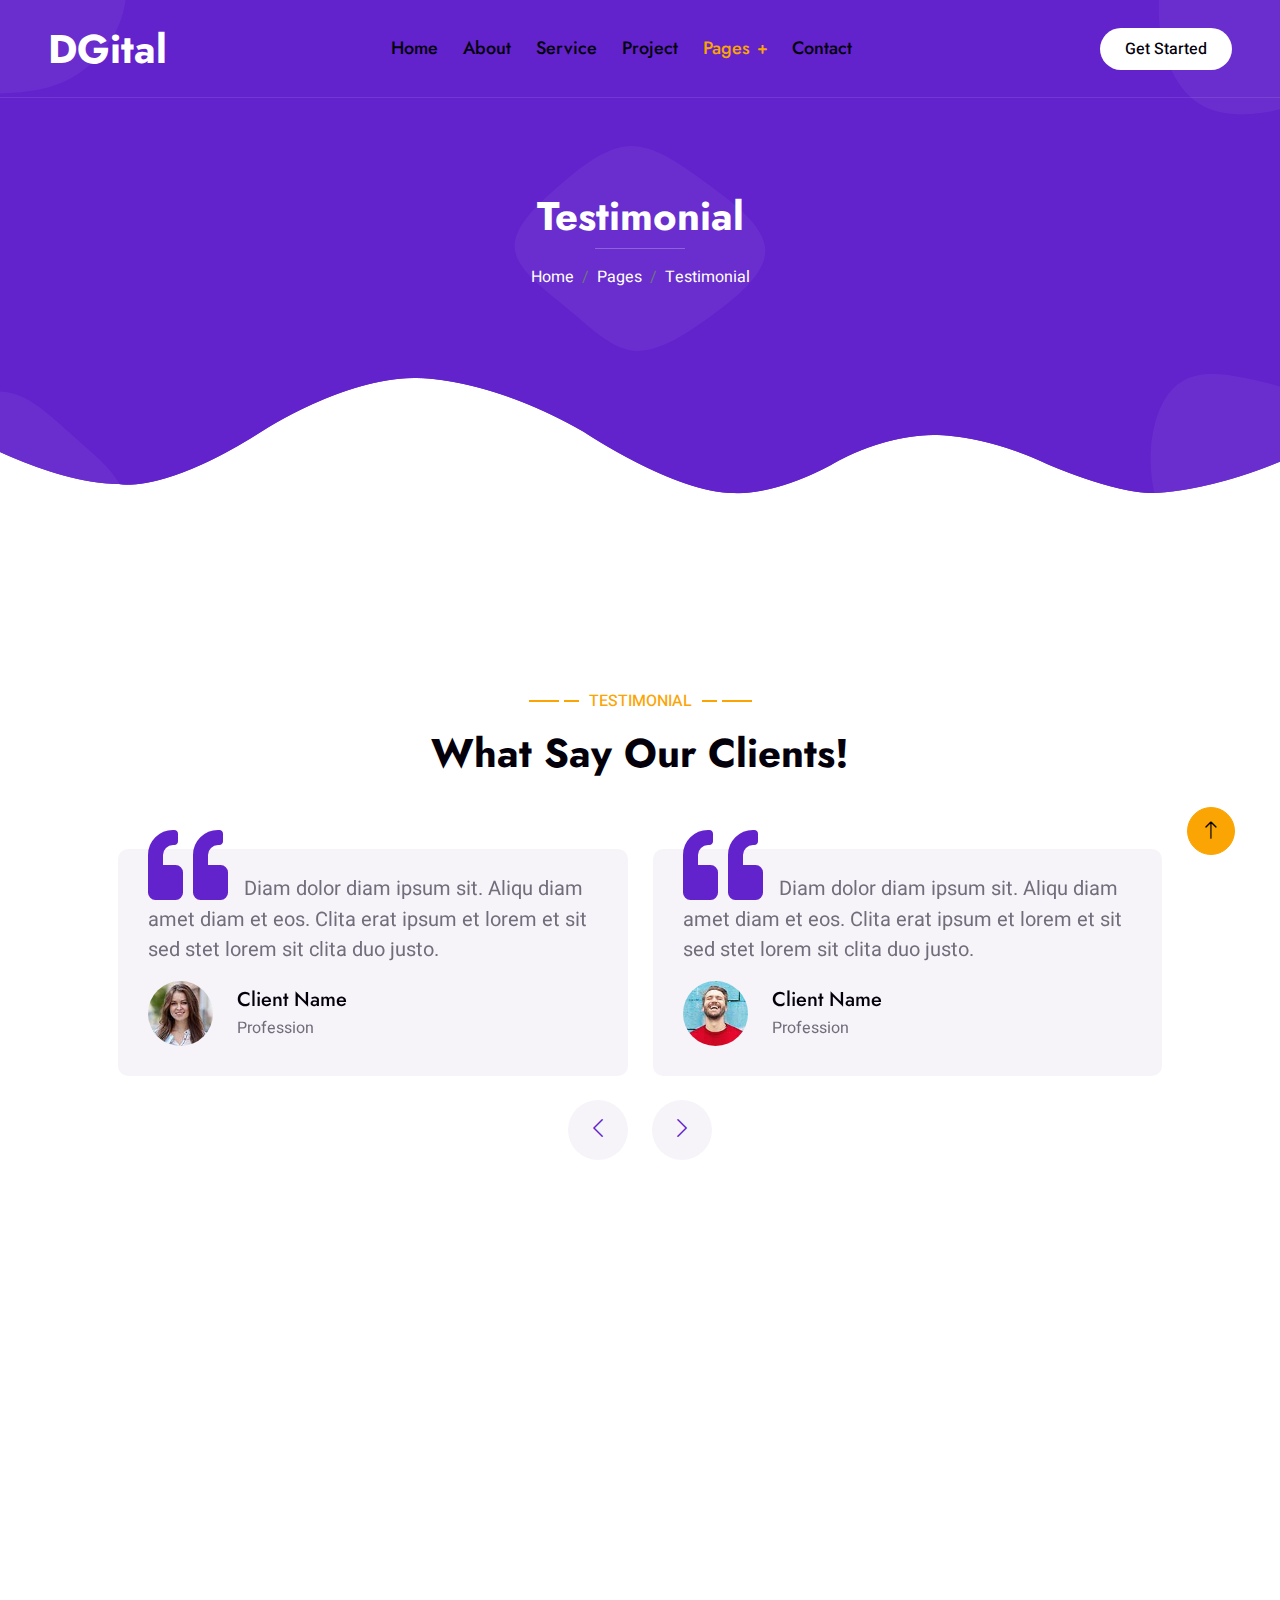
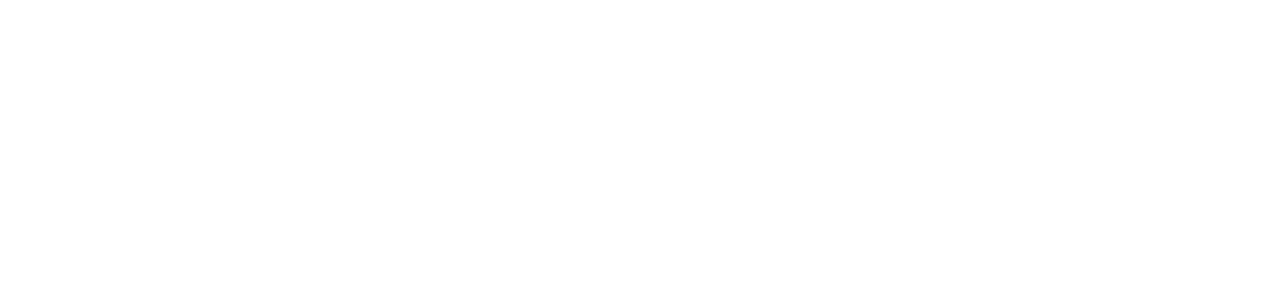
<file: testimonial.html>
<!DOCTYPE html>
<html lang="en">

<head>
    <meta charset="utf-8">
    <title>DGital - Digital Agency HTML Template</title>
    <meta content="width=device-width, initial-scale=1.0" name="viewport">
    <meta content="" name="keywords">
    <meta content="" name="description">

    <!-- Favicon -->
    <link href="img/favicon.ico" rel="icon">

    <!-- Google Web Fonts -->
    <link rel="preconnect" href="https://fonts.googleapis.com">
    <link rel="preconnect" href="https://fonts.gstatic.com" crossorigin>
    <link href="https://fonts.googleapis.com/css2?family=Heebo:wght@400;500&family=Jost:wght@500;600;700&display=swap" rel="stylesheet"> 

    <!-- Icon Font Stylesheet -->
    <link href="https://cdnjs.cloudflare.com/ajax/libs/font-awesome/5.10.0/css/all.min.css" rel="stylesheet">
    <link href="https://cdn.jsdelivr.net/npm/bootstrap-icons@1.4.1/font/bootstrap-icons.css" rel="stylesheet">

    <!-- Libraries Stylesheet -->
    <link href="lib/animate/animate.min.css" rel="stylesheet">
    <link href="lib/owlcarousel/assets/owl.carousel.min.css" rel="stylesheet">
    <link href="lib/lightbox/css/lightbox.min.css" rel="stylesheet">

    <!-- Customized Bootstrap Stylesheet -->
    <link href="css/bootstrap.min.css" rel="stylesheet">

    <!-- Template Stylesheet -->
    <link href="css/style.css" rel="stylesheet">
</head>

<body>
    <div class="container-xxl bg-white p-0">
        <!-- Spinner Start -->
        <div id="spinner" class="show bg-white position-fixed translate-middle w-100 vh-100 top-50 start-50 d-flex align-items-center justify-content-center">
            <div class="spinner-grow text-primary" style="width: 3rem; height: 3rem;" role="status">
                <span class="sr-only">Loading...</span>
            </div>
        </div>
        <!-- Spinner End -->


        <!-- Navbar & Hero Start -->
        <div class="container-xxl position-relative p-0">
            <nav class="navbar navbar-expand-lg navbar-light px-4 px-lg-5 py-3 py-lg-0">
                <a href="" class="navbar-brand p-0">
                    <h1 class="m-0">DGital</h1>
                    <!-- <img src="img/logo.png" alt="Logo"> -->
                </a>
                <button class="navbar-toggler" type="button" data-bs-toggle="collapse" data-bs-target="#navbarCollapse">
                    <span class="fa fa-bars"></span>
                </button>
                <div class="collapse navbar-collapse" id="navbarCollapse">
                    <div class="navbar-nav mx-auto py-0">
                        <a href="index.html" class="nav-item nav-link">Home</a>
                        <a href="about.html" class="nav-item nav-link">About</a>
                        <a href="service.html" class="nav-item nav-link">Service</a>
                        <a href="project.html" class="nav-item nav-link">Project</a>
                        <div class="nav-item dropdown">
                            <a href="#" class="nav-link dropdown-toggle active" data-bs-toggle="dropdown">Pages</a>
                            <div class="dropdown-menu m-0">
                                <a href="team.html" class="dropdown-item">Our Team</a>
                                <a href="testimonial.html" class="dropdown-item active">Testimonial</a>
                                <a href="404.html" class="dropdown-item">404 Page</a>
                            </div>
                        </div>
                        <a href="contact.html" class="nav-item nav-link">Contact</a>
                    </div>
                    <a href="" class="btn rounded-pill py-2 px-4 ms-3 d-none d-lg-block">Get Started</a>
                </div>
            </nav>

            <div class="container-xxl py-5 bg-primary hero-header">
                <div class="container my-5 py-5 px-lg-5">
                    <div class="row g-5 py-5">
                        <div class="col-12 text-center">
                            <h1 class="text-white animated slideInDown">Testimonial</h1>
                            <hr class="bg-white mx-auto mt-0" style="width: 90px;">
                            <nav aria-label="breadcrumb">
                                <ol class="breadcrumb justify-content-center">
                                    <li class="breadcrumb-item"><a class="text-white" href="#">Home</a></li>
                                    <li class="breadcrumb-item"><a class="text-white" href="#">Pages</a></li>
                                    <li class="breadcrumb-item text-white active" aria-current="page">Testimonial</li>
                                </ol>
                            </nav>
                        </div>
                    </div>
                </div>
            </div>
        </div>
        <!-- Navbar & Hero End -->
        

        <!-- Testimonial Start -->
        <div class="container-xxl py-5 wow fadeInUp" data-wow-delay="0.1s">
            <div class="container py-5 px-lg-5">
                <p class="section-title text-secondary justify-content-center"><span></span>Testimonial<span></span></p>
                <h1 class="text-center mb-5">What Say Our Clients!</h1>
                <div class="owl-carousel testimonial-carousel">
                    <div class="testimonial-item bg-light rounded my-4">
                        <p class="fs-5"><i class="fa fa-quote-left fa-4x text-primary mt-n4 me-3"></i>Diam dolor diam ipsum sit. Aliqu diam amet diam et eos. Clita erat ipsum et lorem et sit sed stet lorem sit clita duo justo.</p>
                        <div class="d-flex align-items-center">
                            <img class="img-fluid flex-shrink-0 rounded-circle" src="img/testimonial-1.jpg" style="width: 65px; height: 65px;">
                            <div class="ps-4">
                                <h5 class="mb-1">Client Name</h5>
                                <span>Profession</span>
                            </div>
                        </div>
                    </div>
                    <div class="testimonial-item bg-light rounded my-4">
                        <p class="fs-5"><i class="fa fa-quote-left fa-4x text-primary mt-n4 me-3"></i>Diam dolor diam ipsum sit. Aliqu diam amet diam et eos. Clita erat ipsum et lorem et sit sed stet lorem sit clita duo justo.</p>
                        <div class="d-flex align-items-center">
                            <img class="img-fluid flex-shrink-0 rounded-circle" src="img/testimonial-2.jpg" style="width: 65px; height: 65px;">
                            <div class="ps-4">
                                <h5 class="mb-1">Client Name</h5>
                                <span>Profession</span>
                            </div>
                        </div>
                    </div>
                    <div class="testimonial-item bg-light rounded my-4">
                        <p class="fs-5"><i class="fa fa-quote-left fa-4x text-primary mt-n4 me-3"></i>Diam dolor diam ipsum sit. Aliqu diam amet diam et eos. Clita erat ipsum et lorem et sit sed stet lorem sit clita duo justo.</p>
                        <div class="d-flex align-items-center">
                            <img class="img-fluid flex-shrink-0 rounded-circle" src="img/testimonial-3.jpg" style="width: 65px; height: 65px;">
                            <div class="ps-4">
                                <h5 class="mb-1">Client Name</h5>
                                <span>Profession</span>
                            </div>
                        </div>
                    </div>
                </div>
            </div>
        </div>
        <!-- Testimonial End -->
        

        <!-- Footer Start -->
        <div class="container-fluid bg-primary text-light footer wow fadeIn" data-wow-delay="0.1s">
            <div class="container py-5 px-lg-5">
                <div class="row g-5">
                    <div class="col-md-6 col-lg-3">
                        <p class="section-title text-white h5 mb-4">Address<span></span></p>
                        <p><i class="fa fa-map-marker-alt me-3"></i>123 Street, New York, USA</p>
                        <p><i class="fa fa-phone-alt me-3"></i>+012 345 67890</p>
                        <p><i class="fa fa-envelope me-3"></i>info@example.com</p>
                        <div class="d-flex pt-2">
                            <a class="btn btn-outline-light btn-social" href=""><i class="fab fa-twitter"></i></a>
                            <a class="btn btn-outline-light btn-social" href=""><i class="fab fa-facebook-f"></i></a>
                            <a class="btn btn-outline-light btn-social" href=""><i class="fab fa-instagram"></i></a>
                            <a class="btn btn-outline-light btn-social" href=""><i class="fab fa-linkedin-in"></i></a>
                        </div>
                    </div>
                    <div class="col-md-6 col-lg-3">
                        <p class="section-title text-white h5 mb-4">Quick Link<span></span></p>
                        <a class="btn btn-link" href="">About Us</a>
                        <a class="btn btn-link" href="">Contact Us</a>
                        <a class="btn btn-link" href="">Privacy Policy</a>
                        <a class="btn btn-link" href="">Terms & Condition</a>
                        <a class="btn btn-link" href="">Career</a>
                    </div>
                    <div class="col-md-6 col-lg-3">
                        <p class="section-title text-white h5 mb-4">Gallery<span></span></p>
                        <div class="row g-2">
                            <div class="col-4">
                                <img class="img-fluid" src="img/portfolio-1.jpg" alt="Image">
                            </div>
                            <div class="col-4">
                                <img class="img-fluid" src="img/portfolio-2.jpg" alt="Image">
                            </div>
                            <div class="col-4">
                                <img class="img-fluid" src="img/portfolio-3.jpg" alt="Image">
                            </div>
                            <div class="col-4">
                                <img class="img-fluid" src="img/portfolio-4.jpg" alt="Image">
                            </div>
                            <div class="col-4">
                                <img class="img-fluid" src="img/portfolio-5.jpg" alt="Image">
                            </div>
                            <div class="col-4">
                                <img class="img-fluid" src="img/portfolio-6.jpg" alt="Image">
                            </div>
                        </div>
                    </div>
                    <div class="col-md-6 col-lg-3">
                        <p class="section-title text-white h5 mb-4">Newsletter<span></span></p>
                        <p>Lorem ipsum dolor sit amet elit. Phasellus nec pretium mi. Curabitur facilisis ornare velit non vulpu</p>
                        <div class="position-relative w-100 mt-3">
                            <input class="form-control border-0 rounded-pill w-100 ps-4 pe-5" type="text" placeholder="Your Email" style="height: 48px;">
                            <button type="button" class="btn shadow-none position-absolute top-0 end-0 mt-1 me-2"><i class="fa fa-paper-plane text-primary fs-4"></i></button>
                        </div>
                    </div>
                </div>
            </div>
            <div class="container px-lg-5">
                <div class="copyright">
                    <div class="row">
                        <div class="col-md-6 text-center text-md-start mb-3 mb-md-0">
                            &copy; <a class="border-bottom" href="#">Your Site Name</a>, All Right Reserved. 
							
							<!--/*** This template is free as long as you keep the footer author’s credit link/attribution link/backlink. If you'd like to use the template without the footer author’s credit link/attribution link/backlink, you can purchase the Credit Removal License from "https://htmlcodex.com/credit-removal". Thank you for your support. ***/-->
							Designed By <a class="border-bottom" href="https://htmlcodex.com">HTML Codex</a>
                        </div>
                        <div class="col-md-6 text-center text-md-end">
                            <div class="footer-menu">
                                <a href="">Home</a>
                                <a href="">Cookies</a>
                                <a href="">Help</a>
                                <a href="">FQAs</a>
                            </div>
                        </div>
                    </div>
                </div>
            </div>
        </div>
        <!-- Footer End -->


        <!-- Back to Top -->
        <a href="#" class="btn btn-lg btn-secondary btn-lg-square back-to-top"><i class="bi bi-arrow-up"></i></a>
    </div>

    <!-- JavaScript Libraries -->
    <script src="https://code.jquery.com/jquery-3.4.1.min.js"></script>
    <script src="https://cdn.jsdelivr.net/npm/bootstrap@5.0.0/dist/js/bootstrap.bundle.min.js"></script>
    <script src="lib/wow/wow.min.js"></script>
    <script src="lib/easing/easing.min.js"></script>
    <script src="lib/waypoints/waypoints.min.js"></script>
    <script src="lib/counterup/counterup.min.js"></script>
    <script src="lib/owlcarousel/owl.carousel.min.js"></script>
    <script src="lib/isotope/isotope.pkgd.min.js"></script>
    <script src="lib/lightbox/js/lightbox.min.js"></script>

    <!-- Template Javascript -->
    <script src="js/main.js"></script>
</body>

</html>
</file>
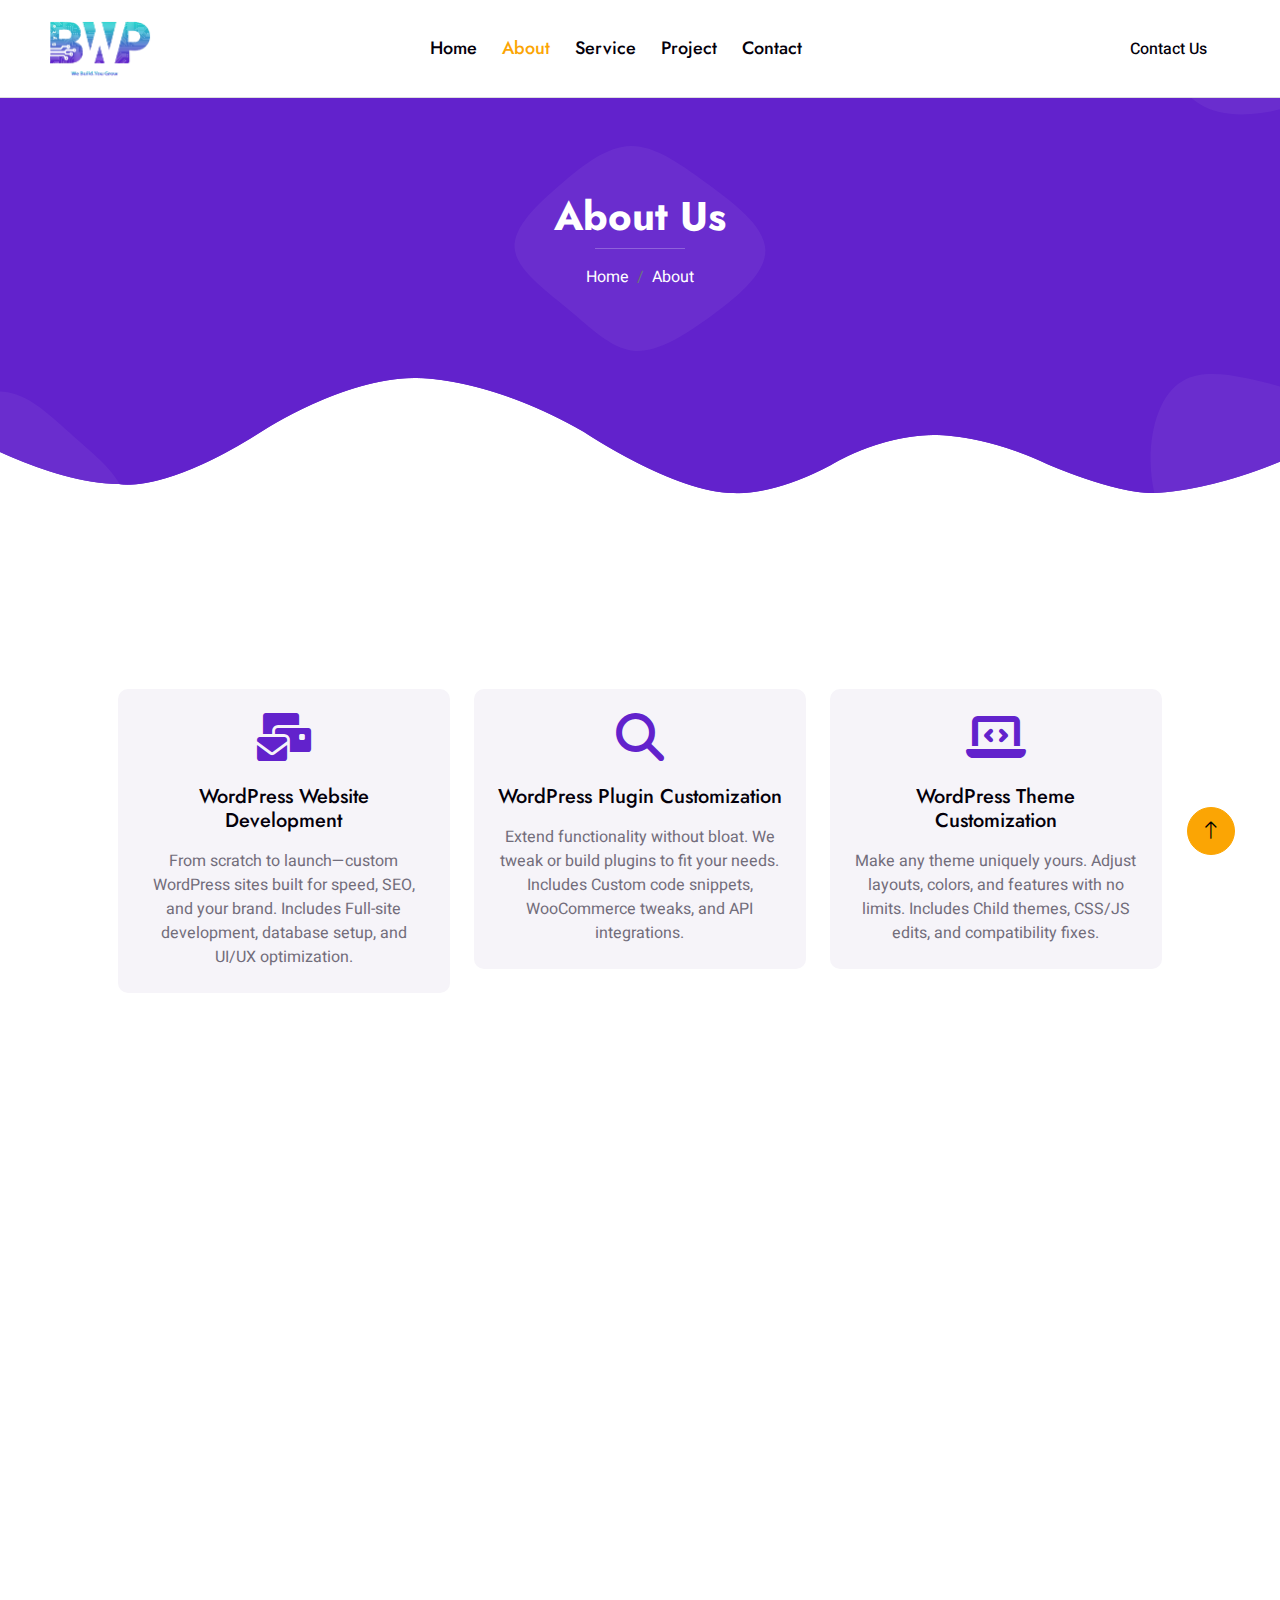
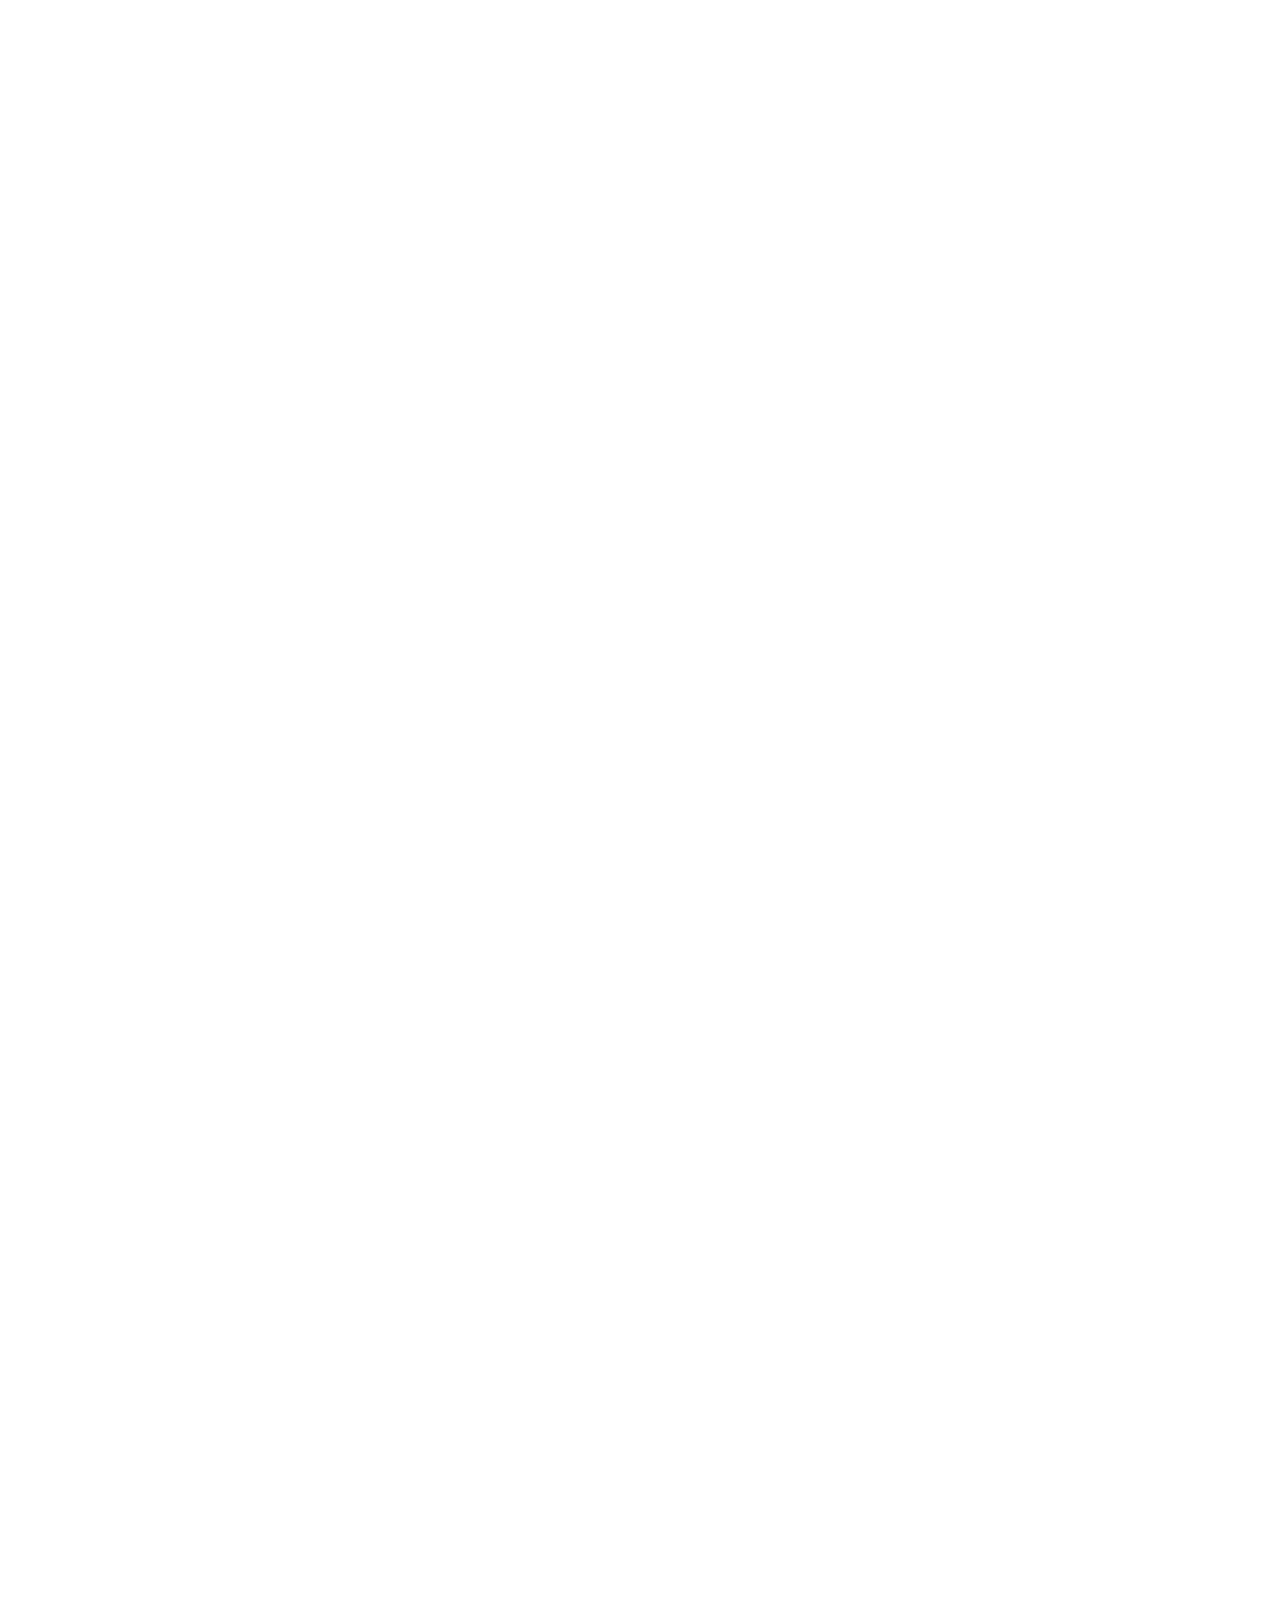
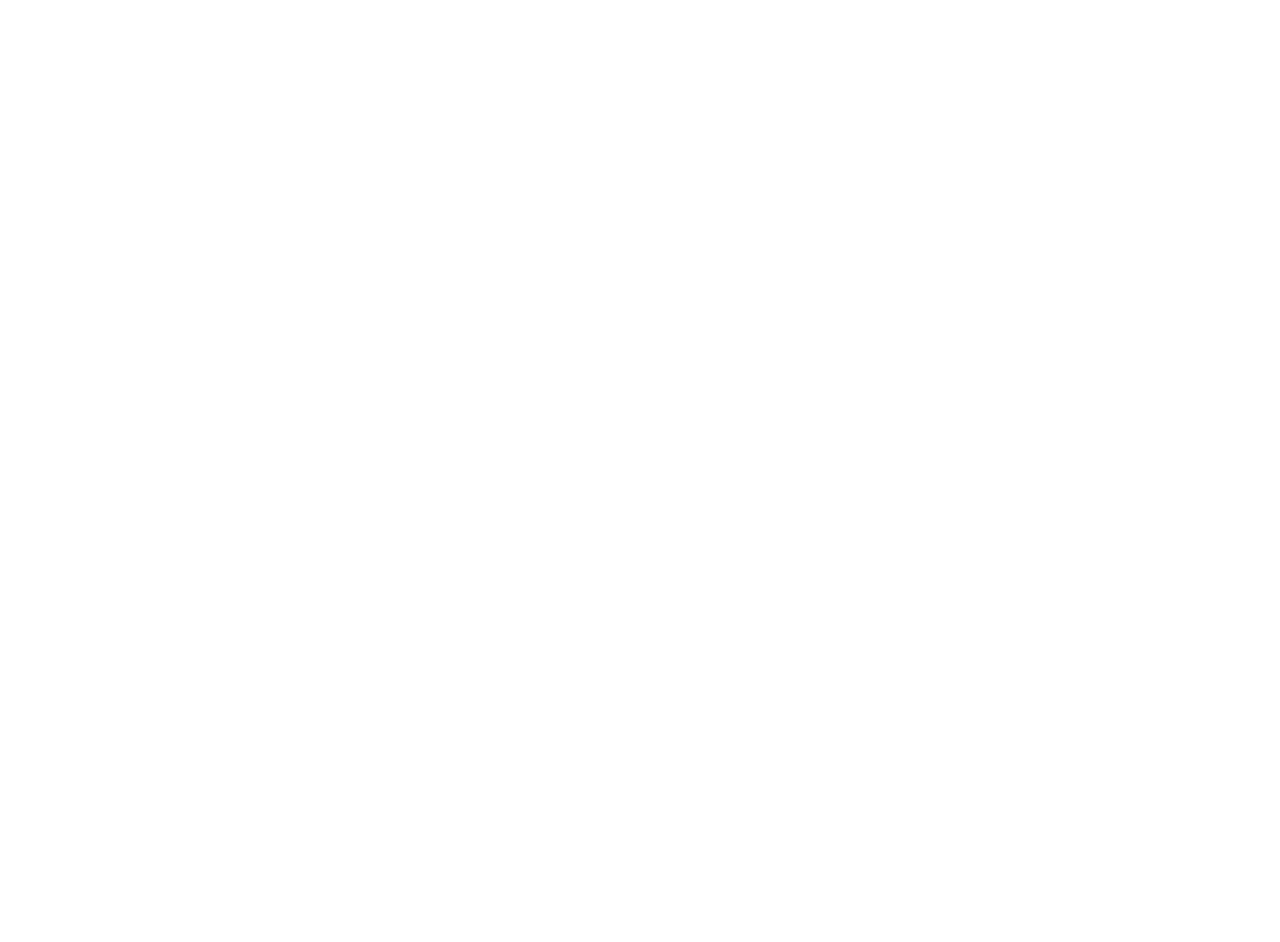
<file: digital-agency-html-template/about.html>
<!DOCTYPE html>
<html lang="en">

<head>
    <meta charset="utf-8">
    <title>bytewpCreations</title>
    <meta content="width=device-width, initial-scale=1.0" name="viewport">
    <meta content="" name="keywords">
    <meta content="" name="description">

    <!-- Favicon -->
    <link href="img/favicon.ico" rel="icon">

    <!-- Google Web Fonts -->
    <link rel="preconnect" href="https://fonts.googleapis.com">
    <link rel="preconnect" href="https://fonts.gstatic.com" crossorigin>
    <link href="https://fonts.googleapis.com/css2?family=Heebo:wght@400;500&family=Jost:wght@500;600;700&display=swap" rel="stylesheet"> 

    <!-- Icon Font Stylesheet -->
    <link href="https://cdnjs.cloudflare.com/ajax/libs/font-awesome/5.10.0/css/all.min.css" rel="stylesheet">
    <link href="https://cdn.jsdelivr.net/npm/bootstrap-icons@1.4.1/font/bootstrap-icons.css" rel="stylesheet">

    <!-- Libraries Stylesheet -->
    <link href="lib/animate/animate.min.css" rel="stylesheet">
    <link href="lib/owlcarousel/assets/owl.carousel.min.css" rel="stylesheet">
    <link href="lib/lightbox/css/lightbox.min.css" rel="stylesheet">

    <!-- Customized Bootstrap Stylesheet -->
    <link href="css/bootstrap.min.css" rel="stylesheet">

    <!-- Template Stylesheet -->
    <link href="css/style.css" rel="stylesheet">
</head>

<body>
    <div class="container-xxl bg-white p-0">
        <!-- Spinner Start -->
        <div id="spinner" class="show bg-white position-fixed translate-middle w-100 vh-100 top-50 start-50 d-flex align-items-center justify-content-center">
            <div class="spinner-grow text-primary" style="width: 3rem; height: 3rem;" role="status">
                <span class="sr-only">Loading...</span>
            </div>
        </div>
        <!-- Spinner End -->


        <!-- Navbar & Hero Start -->
        <div class="container-xxl position-relative p-0">
            <nav class="navbar navbar-expand-lg navbar-light px-4 px-lg-5 py-3 py-lg-0" style="background-color: white; border-bottom: 1px solid #ddd;">
                <a href="index.html" class="navbar-brand p-0">
                    <!-- <h1 class="m-0">ByteWp Creations</h1> -->
                    <img src="img/bwp logo2 (1).svg" alt="Logo">
                </a>
                <button class="navbar-toggler" type="button" data-bs-toggle="collapse" data-bs-target="#navbarCollapse">
                    <span class="fa fa-bars"></span>
                </button>
                <div class="collapse navbar-collapse" id="navbarCollapse">
                    <div class="navbar-nav mx-auto py-0">
                        <a href="index.html" class="nav-item nav-link">Home</a>
                        <a href="about.html" class="nav-item nav-link active">About</a>
                        <a href="service.html" class="nav-item nav-link">Service</a>
                        <a href="project.html" class="nav-item nav-link">Project</a>
                        <a href="contact.html" class="nav-item nav-link">Contact</a>
                    </div>
                    <a href="contact.html" class="btn rounded-pill py-2 px-4 ms-3 d-none d-lg-block">Contact Us </a>
            </nav>
        
            <div class="container-xxl py-5 bg-primary hero-header">
                <div class="container my-5 py-5 px-lg-5">
                    <div class="row g-5 py-5">
                        <div class="col-12 text-center">
                            <h1 class="text-white animated slideInDown">About Us</h1>
                            <hr class="bg-white mx-auto mt-0" style="width: 90px;">
                            <nav aria-label="breadcrumb">
                                <ol class="breadcrumb justify-content-center">
                                    <li class="breadcrumb-item"><a class="text-white" href="index.html">Home</a></li>
                                    <!-- <li class="breadcrumb-item"><a class="text-white" href="#">Pages</a></li> -->
                                    <li class="breadcrumb-item text-white active" aria-current="page">About</li>
                                </ol>
                            </nav>
                        </div>
                    </div>
                </div>
            </div>
        </div>
        
        <!-- Navbar & Hero End -->


        <!-- Feature Start -->
        <div class="container-xxl py-5">
            <div class="container py-5 px-lg-5">
                <div class="row g-4">
                    <div class="col-lg-4 wow fadeInUp" data-wow-delay="0.1s">
                        <div class="feature-item bg-light rounded text-center p-4">
                            <i class="fa fa-3x fa-mail-bulk text-primary mb-4"></i>
                            <h5 class="mb-3">WordPress Website Development</h5>
                            <p class="m-0">From scratch to launch—custom WordPress sites built for speed, SEO, and your brand. Includes Full-site development, database setup, and UI/UX optimization.</p>
                        </div>
                    </div>
                    <div class="col-lg-4 wow fadeInUp" data-wow-delay="0.3s">
                        <div class="feature-item bg-light rounded text-center p-4">
                            <i class="fa fa-3x fa-search text-primary mb-4"></i>
                            <h5 class="mb-3">WordPress Plugin Customization</h5>
                            <p class="m-0">Extend functionality without bloat. We tweak or build plugins to fit your needs. Includes Custom code snippets, WooCommerce tweaks, and API integrations.</p>
                        </div>
                    </div>
                    <div class="col-lg-4 wow fadeInUp" data-wow-delay="0.5s">
                        <div class="feature-item bg-light rounded text-center p-4">
                            <i class="fa fa-3x fa-laptop-code text-primary mb-4"></i>
                            <h5 class="mb-3">WordPress Theme Customization</h5>
                            <p class="m-0">Make any theme uniquely yours. Adjust layouts, colors, and features with no limits. Includes Child themes, CSS/JS edits, and compatibility fixes.</p>
                        </div>
                    </div>
                </div>
            </div>
        </div>
        <!-- Feature End -->


        <!-- About Start -->
        <div class="container-xxl py-5">
            <div class="container py-5 px-lg-5">
                <div class="row g-5 align-items-center">
                    <div class="col-lg-6 wow fadeInUp" data-wow-delay="0.1s">
                        <p class="section-title text-secondary">About Us<span></span></p>
                        <h1 class="mb-5">#1 WordPress Solutions Provider with 5+ Years of Excellence</h1>
                        <p class="mb-4">Since 2023, we've empowered businesses with fast, secure, and high-performing WordPress solutions—so you can focus on growth while we handle the tech.</p>
                        <div class="skill mb-4">
                            <div class="d-flex justify-content-between">
                                <p class="mb-2">WordPress Development</p>
                                <p class="mb-2">97%</p>
                            </div>
                            <div class="progress">
                                <div class="progress-bar bg-primary" role="progressbar" aria-valuenow="97" aria-valuemin="0" aria-valuemax="100"></div>
                            </div>
                        </div>
                        <div class="skill mb-4">
                            <div class="d-flex justify-content-between">
                                <p class="mb-2">Plugin & Theme Customization</p>
                                <p class="mb-2">90%</p>
                            </div>
                            <div class="progress">
                                <div class="progress-bar bg-secondary" role="progressbar" aria-valuenow="90" aria-valuemin="0" aria-valuemax="100"></div>
                            </div>
                        </div>
                        <div class="skill mb-4">
                            <div class="d-flex justify-content-between">
                                <p class="mb-2">Security & Maintenance</p>
                                <p class="mb-2">95%</p>
                            </div>
                            <div class="progress">
                                <div class="progress-bar bg-dark" role="progressbar" aria-valuenow="95" aria-valuemin="0" aria-valuemax="100"></div>
                            </div>
                        </div>
                        <a href="" class="btn btn-primary py-sm-3 px-sm-5 rounded-pill mt-3">Read More</a>
                    </div>
                    <div class="col-lg-6">
                        <img class="img-fluid wow zoomIn" data-wow-delay="0.5s" src="img/about.png">
                    </div>
                </div>
            </div>
        </div>
        <!-- About End -->


        <!-- Facts Start -->
        <div class="container-xxl bg-primary fact py-5 wow fadeInUp" data-wow-delay="0.1s">
            <div class="container py-5 px-lg-5">
                <div class="row g-4">
                    <div class="col-md-6 col-lg-3 text-center wow fadeIn" data-wow-delay="0.1s">
                        <i class="fa fa-certificate fa-3x text-secondary mb-3"></i>
                        <h1 class="text-white mb-2" data-toggle="counter-up">5</h1>
                        <p class="text-white mb-0">Years Experience</p>
                    </div>
                    <div class="col-md-6 col-lg-3 text-center wow fadeIn" data-wow-delay="0.3s">
                        <i class="fa fa-users-cog fa-3x text-secondary mb-3"></i>
                        <h1 class="text-white mb-2" data-toggle="counter-up">06</h1>
                        <p class="text-white mb-0">Team Members</p>
                    </div>
                    <div class="col-md-6 col-lg-3 text-center wow fadeIn" data-wow-delay="0.5s">
                        <i class="fa fa-users fa-3x text-secondary mb-3"></i>
                        <h1 class="text-white mb-2" data-toggle="counter-up">230</h1>
                        <p class="text-white mb-0">Satisfied Clients</p>
                    </div>
                    <div class="col-md-6 col-lg-3 text-center wow fadeIn" data-wow-delay="0.7s">
                        <i class="fa fa-check fa-3x text-secondary mb-3"></i>
                        <h1 class="text-white mb-2" data-toggle="counter-up">500</h1>
                        <p class="text-white mb-0">Compleate Projects</p>
                    </div>
                </div>
            </div>
        </div>
        <!-- Facts End -->
        

       <!-- Team Start -->
       <div class="container-xxl py-5">
        <div class="container py-5 px-lg-5">
            <div class="wow fadeInUp" data-wow-delay="0.1s">
                <p class="section-title text-secondary justify-content-center"><span></span>Our Team<span></span></p>
                <h1 class="text-center mb-5">Our Team Members</h1>
            </div>
            <div class="row g-4">
                <div class="col-lg-4 col-md-6 wow fadeInUp" data-wow-delay="0.1s">
                    <div class="team-item bg-light rounded">
                        <div class="text-center border-bottom p-4">
                            <img class="img-fluid rounded-circle mb-4" src="../digital-agency-html-template/img/jahanzain sir  canva .png" alt="">
                            <h5>Jahanzaib Mughal </h5>
                            <span>CEO & Founder</span>
                        </div>
                        <!-- <div class="d-flex justify-content-center p-4">
                            <a class="btn btn-square mx-1" href=""><i class="fab fa-facebook-f"></i></a>
                            <a class="btn btn-square mx-1" href=""><i class="fab fa-twitter"></i></a>
                            <a class="btn btn-square mx-1" href=""><i class="fab fa-instagram"></i></a>
                            <a class="btn btn-square mx-1" href=""><i class="fab fa-linkedin-in"></i></a>
                        </div> -->
                    </div>
                </div>
                <div class="col-lg-4 col-md-6 wow fadeInUp" data-wow-delay="0.3s">
                    <div class="team-item bg-light rounded">
                        <div class="text-center border-bottom p-4">
                            <img class="img-fluid rounded-circle mb-4" src="../digital-agency-html-template/img/M  ali raza khan.png" alt="">
                            <h5>Muhammmad Ali Raza Khan </h5>
                            <span> Wordpress Theme Developer</span>
                        </div>
                        <!-- <div class="d-flex justify-content-center p-4">
                            <a class="btn btn-square mx-1" href=""><i class="fab fa-facebook-f"></i></a>
                            <a class="btn btn-square mx-1" href=""><i class="fab fa-twitter"></i></a>
                            <a class="btn btn-square mx-1" href=""><i class="fab fa-instagram"></i></a>
                            <a class="btn btn-square mx-1" href=""><i class="fab fa-linkedin-in"></i></a>
                        </div> -->
                    </div>
                </div>
                <div class="col-lg-4 col-md-6 wow fadeInUp" data-wow-delay="0.5s">
                    <div class="team-item bg-light rounded">
                        <div class="text-center border-bottom p-4">
                            <img class="img-fluid rounded-circle mb-4" src="../digital-agency-html-template/img/latif   canva .png" alt="">
                            <h5>Abdul Latif</h5>
                            <span>Wordpress Plugin Developer</span>
                        </div>
                        <!-- <div class="d-flex justify-content-center p-4">
                            <a class="btn btn-square mx-1" href=""><i class="fab fa-facebook-f"></i></a>
                            <a class="btn btn-square mx-1" href=""><i class="fab fa-twitter"></i></a>
                            <a class="btn btn-square mx-1" href=""><i class="fab fa-instagram"></i></a>
                            <a class="btn btn-square mx-1" href=""><i class="fab fa-linkedin-in"></i></a>
                        </div> -->
                        
                    </div>
                </div>
                <div class="row g-4">
                    <div class="col-lg-4 col-md-6 wow fadeInUp" data-wow-delay="0.1s">
                        <div class="team-item bg-light rounded">
                            <div class="text-center border-bottom p-4">
                                <img class="img-fluid rounded-circle mb-4" src="../digital-agency-html-template/img/mohsin canva    canva .png" alt="">
                                <h5>Mohsin Jaleel</h5>
                                <span> Wordpress SEO & Deployment Expert</span>
                            </div>
                            <!-- <div class="d-flex justify-content-center p-4">
                                <a class="btn btn-square mx-1" href=""><i class="fab fa-facebook-f"></i></a>
                                <a class="btn btn-square mx-1" href=""><i class="fab fa-twitter"></i></a>
                                <a class="btn btn-square mx-1" href=""><i class="fab fa-instagram"></i></a>
                                <a class="btn btn-square mx-1" href=""><i class="fab fa-linkedin-in"></i></a>
                            </div> -->
                        </div>
                    </div>
                    <div class="col-lg-4 col-md-6 wow fadeInUp" data-wow-delay="0.3s">
                        <div class="team-item bg-light rounded">
                            <div class="text-center border-bottom p-4">
                                <img class="img-fluid rounded-circle mb-4" src="../digital-agency-html-template/img/qurat-removebg-preview (1).png" alt="">
                                <h5>Quratul Ainn</h5>
                                <span>Wordpress Security & Optimization Specialist</span>
                            </div>
                            <!-- <div class="d-flex justify-content-center p-4">
                                <a class="btn btn-square mx-1" href=""><i class="fab fa-facebook-f"></i></a>
                                <a class="btn btn-square mx-1" href=""><i class="fab fa-twitter"></i></a>
                                <a class="btn btn-square mx-1" href=""><i class="fab fa-instagram"></i></a>
                                <a class="btn btn-square mx-1" href=""><i class="fab fa-linkedin-in"></i></a>
                            </div> -->
                        </div>
                    </div>
                    <div class="col-lg-4 col-md-6 wow fadeInUp" data-wow-delay="0.5s">
                        <div class="team-item bg-light rounded">
                            <div class="text-center border-bottom p-4">
                                <img class="img-fluid rounded-circle mb-4" src="../digital-agency-html-template/img/ayesha-removebg-preview.png" alt="">
                                <h5>Ayesha Javed</h5>
                                <span>Wordpress UX/UI Designer</span>
                            </div>
                            <!-- <div class="d-flex justify-content-center p-4">
                                <a class="btn btn-square mx-1" href=""><i class="fab fa-facebook-f"></i></a>
                                <a class="btn btn-square mx-1" href=""><i class="fab fa-twitter"></i></a>
                                <a class="btn btn-square mx-1" href=""><i class="fab fa-instagram"></i></a>
                                <a class="btn btn-square mx-1" href=""><i class="fab fa-linkedin-in"></i></a>
                            </div> -->
                            
                        </div>
                    </div>
                </div>
            </div>
        </div>
    </div>
    <!-- Team End -->

        

       <!-- Footer Start -->
       <div class="container-fluid bg-primary text-light footer wow fadeIn" data-wow-delay="0.1s">
        <div class="container py-5 px-lg-5">
            <div class="row g-5">
                <div class="col-md-6 col-lg-5">
                    <p class="section-title text-white h5 mb-4">Address<span></span></p>
                    <p><i class="fa fa-map-marker-alt me-3"></i>Rahim Yar Khan, Pakistan</p>
                    <p><i class="fa fa-phone-alt me-3"></i>+92-3003133111</p>
                    <p><i class="fa fa-envelope me-3"></i> bytewpcreations@gmail.com </p>
                    <div class="d-flex pt-2">
                        <a class="btn btn-outline-light btn-social" target="_blank" href="https://wa.me/923003133111">
                            <i class="fab fa-whatsapp"></i></a>

                              
                        <a class="btn btn-outline-light btn-social" target="_blank" href="https://www.facebook.com/share/18wgyoQQbk/"><i class="fab fa-facebook-f"></i></a>
                        <a class="btn btn-outline-light btn-social"  target="_blank" href="https://www.instagram.com/btyewp_creations?igsh=MWV2NTE0cWowMHF0bw=="><i class="fab fa-instagram"></i></a>
                        <a class="btn btn-outline-light btn-social"  target=" _blank" href="https://www.linkedin.com/company/bytewp-creations"><i class="fab fa-linkedin-in"></i></a>
                    </div>
                </div>
                <div class="col-md-6 col-lg-4">
                    <p class="section-title text-white h5 mb-4">Quick Link<span></span></p>
                    <a class="btn btn-link" href="index.html">Home</a>
                    <a class="btn btn-link" href="service.html">Services</a>
                    <a class="btn btn-link" href="project.html">Projects</a>
                    <a class="btn btn-link" href="contact.html">Contact us </a>
                    <!-- <a class="btn btn-link" href="">Career</a> -->
                </div>
                
                <div class="col-md-6 col-lg-3">
                    <p class="section-title text-white h5 mb-4">Newsletter<span></span></p>
                    <p>Join the ByteWP Creations newsletter for exclusive WordPress tips, industry trends, and special offers—delivered straight to your inbox</p>
                    <link rel="stylesheet" href="https://cdnjs.cloudflare.com/ajax/libs/font-awesome/6.5.0/css/all.min.css">
                  
                    <!-- Email Form -->
                    <form id="emailForm" style="max-width: 400px; margin: 50px auto;">
                      <div style="position: relative;">
                        <!-- Email Input -->
                        <input type="email" name="email" placeholder="Your Email" required
                          style="width: 100%; padding: 15px 50px 15px 20px; border: none; border-radius: 50px;
                                 font-size: 16px; box-shadow: 0 2px 10px rgba(0, 0, 0, 0.1); outline: none;">
                        
                        <!-- Hidden Pakistan Time Field -->
                        <input type="hidden" name="pakistan_time" id="pakistan_time">
                  
                        <!-- Font Awesome Paper Plane Icon as Submit -->
                        <i class="fa-regular fa-paper-plane"
                           style="position: absolute; right: 20px; top: 50%; transform: translateY(-50%);
                                  font-size: 20px; color: #6610f2; cursor: pointer;"></i>
                      </div>
                      <!-- Message Display -->
                      <div id="newsletter-status" style="margin-top: 10px; font-size: 14px; font-weight: bold;"></div>
                    </form>
                  
                    <!-- JS for submission -->
                    <script>
                      document.addEventListener('DOMContentLoaded', () => {
                        const form = document.getElementById('emailForm');
                        const icon = form.querySelector('.fa-paper-plane');
                        const statusDiv = document.getElementById('newsletter-status');
                  
                        icon.addEventListener('click', async () => {
                          // Get current time in Pakistan timezone
                          const date = new Date().toLocaleString("en-US", {
                            timeZone: "Asia/Karachi",
                            hour12: true,
                            weekday: 'short',
                            year: 'numeric',
                            month: 'short',
                            day: 'numeric',
                            hour: '2-digit',
                            minute: '2-digit'
                          });
                  
                          document.getElementById('pakistan_time').value = date;
                  
                          const formData = new FormData(form);
                          statusDiv.textContent = "Sending...";
                          statusDiv.style.color = "#333";
                  
                          try {
                            const response = await fetch("https://formspree.io/f/xgvkvjqq", {
                              method: "POST",
                              body: formData,
                              headers: {
                                'Accept': 'application/json'
                              }
                            });
                  
                            if (response.ok) {
                              statusDiv.textContent = "Thank you for subscribing!";
                              statusDiv.style.color = "green";
                              form.reset();
                            } else {
                              const data = await response.json();
                              if (data.errors) {
                                statusDiv.textContent = data.errors.map(err => err.message).join(", ");
                              } else {
                                statusDiv.textContent = "Oops! Something went wrong.";
                              }
                              statusDiv.style.color = "red";
                            }
                          } catch (error) {
                            statusDiv.textContent = "Network error. Please try again later.";
                            statusDiv.style.color = "red";
                          }
                        });
                      });
                    </script>
                  </div>
                  
            </div>
        </div>
        <div class="container px-lg-5">
            <div class="copyright">
                <div class="row">
                    <div class="col-md-6 text-center text-md-start mb-3 mb-md-0">
                        &copy; <a class="border-bottom" href="index.html">ByteWp Creations
                        </a>, All Right Reserved. 
                        
                        <!--/*** This template is free as long as you keep the footer author’s credit link/attribution link/backlink. If you'd like to use the template without the footer author’s credit link/attribution link/backlink, you can purchase the Credit Removal License from "https://htmlcodex.com/credit-removal". Thank you for your support. ***/-->
                        Designed By <a class="border-bottom" href="about.html">ByteWp Creations Team </a>
                    </div>
                    <!-- <div class="col-md-6 text-center text-md-end">
                        <div class="footer-menu">
                            <a href="">Home</a>
                            <a href="">Cookies</a>
                            <a href="">Help</a>
                            <a href="">FQAs</a>
                        </div>
                    </div> -->
                </div>
            </div>
        </div>
    </div>
    <!-- Footer End -->



        <!-- Back to Top -->
        <a href="#" class="btn btn-lg btn-secondary btn-lg-square back-to-top"><i class="bi bi-arrow-up"></i></a>
    </div>

    <!-- JavaScript Libraries -->
    <script src="https://code.jquery.com/jquery-3.4.1.min.js"></script>
    <script src="https://cdn.jsdelivr.net/npm/bootstrap@5.0.0/dist/js/bootstrap.bundle.min.js"></script>
    <script src="lib/wow/wow.min.js"></script>
    <script src="lib/easing/easing.min.js"></script>
    <script src="lib/waypoints/waypoints.min.js"></script>
    <script src="lib/counterup/counterup.min.js"></script>
    <script src="lib/owlcarousel/owl.carousel.min.js"></script>
    <script src="lib/isotope/isotope.pkgd.min.js"></script>
    <script src="lib/lightbox/js/lightbox.min.js"></script>

    <!-- Template Javascript -->
    <script src="js/main.js"></script>
</body>

</html>
</file>
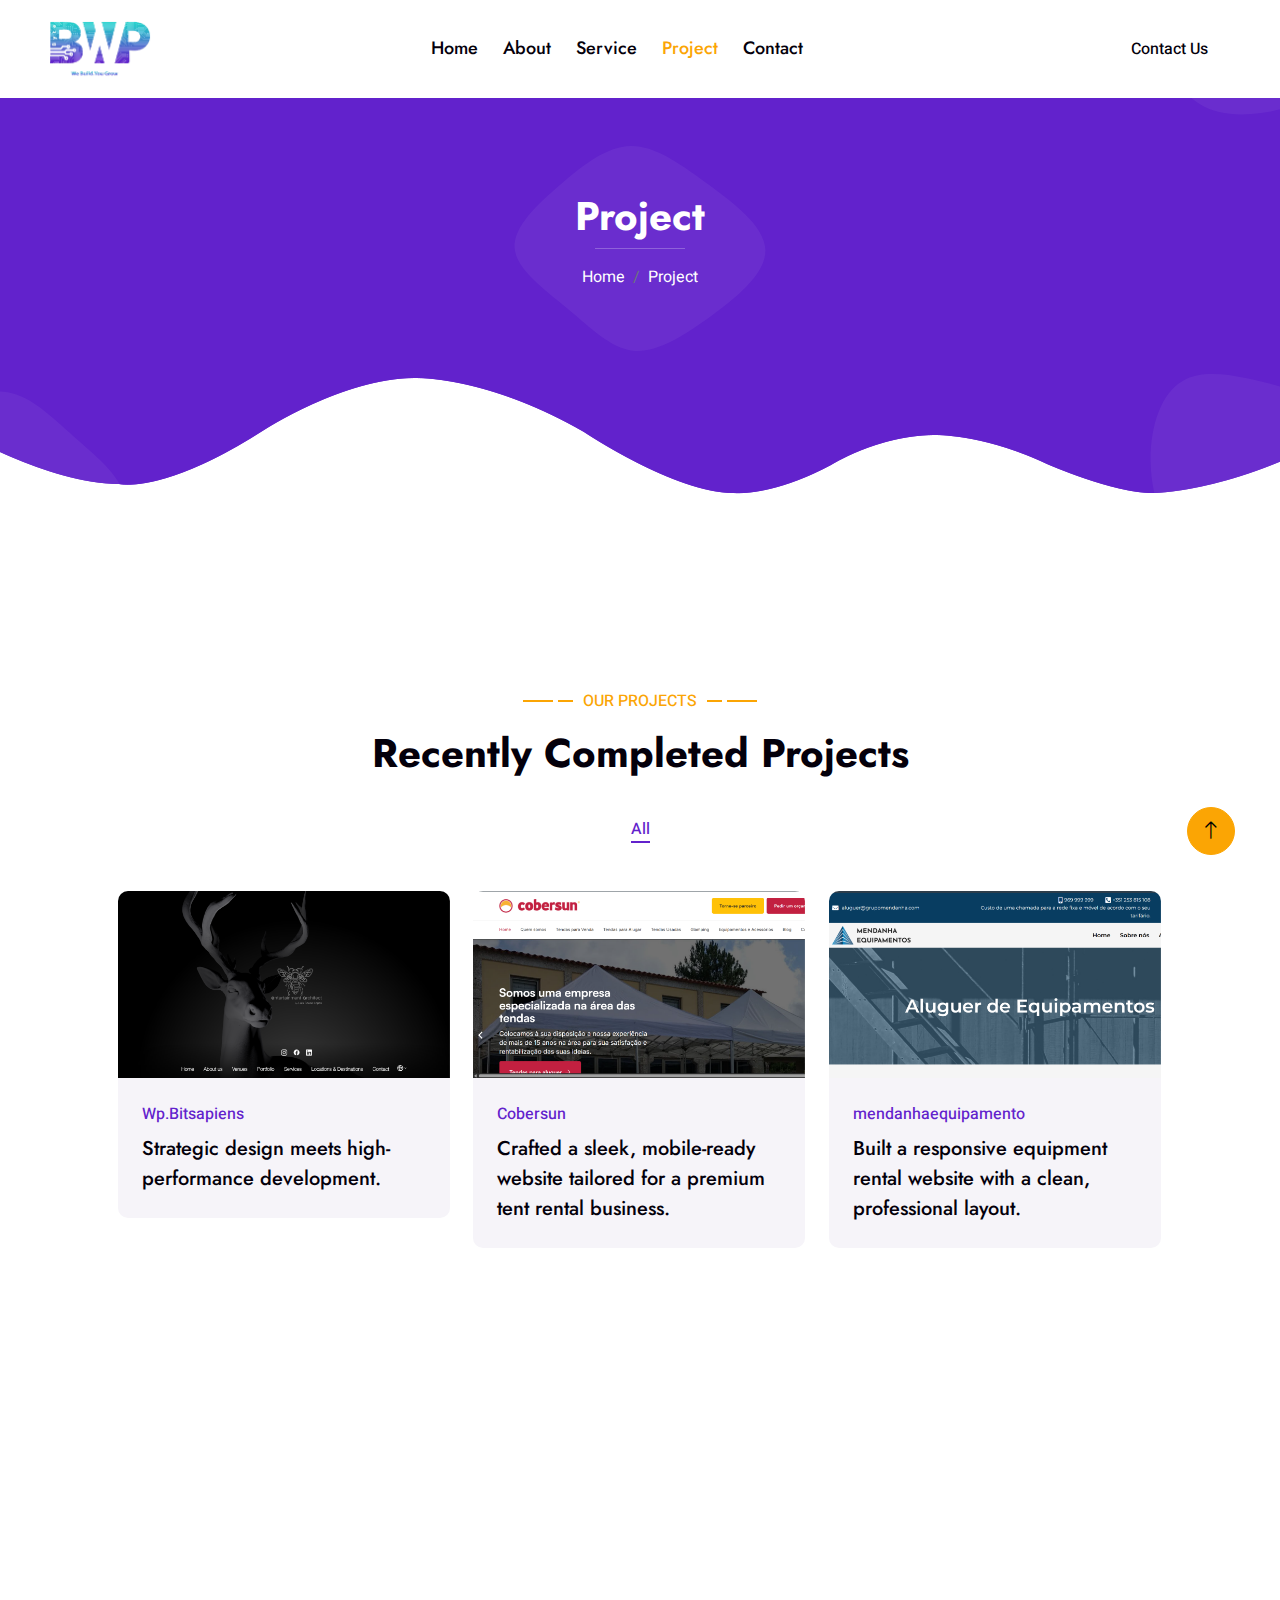
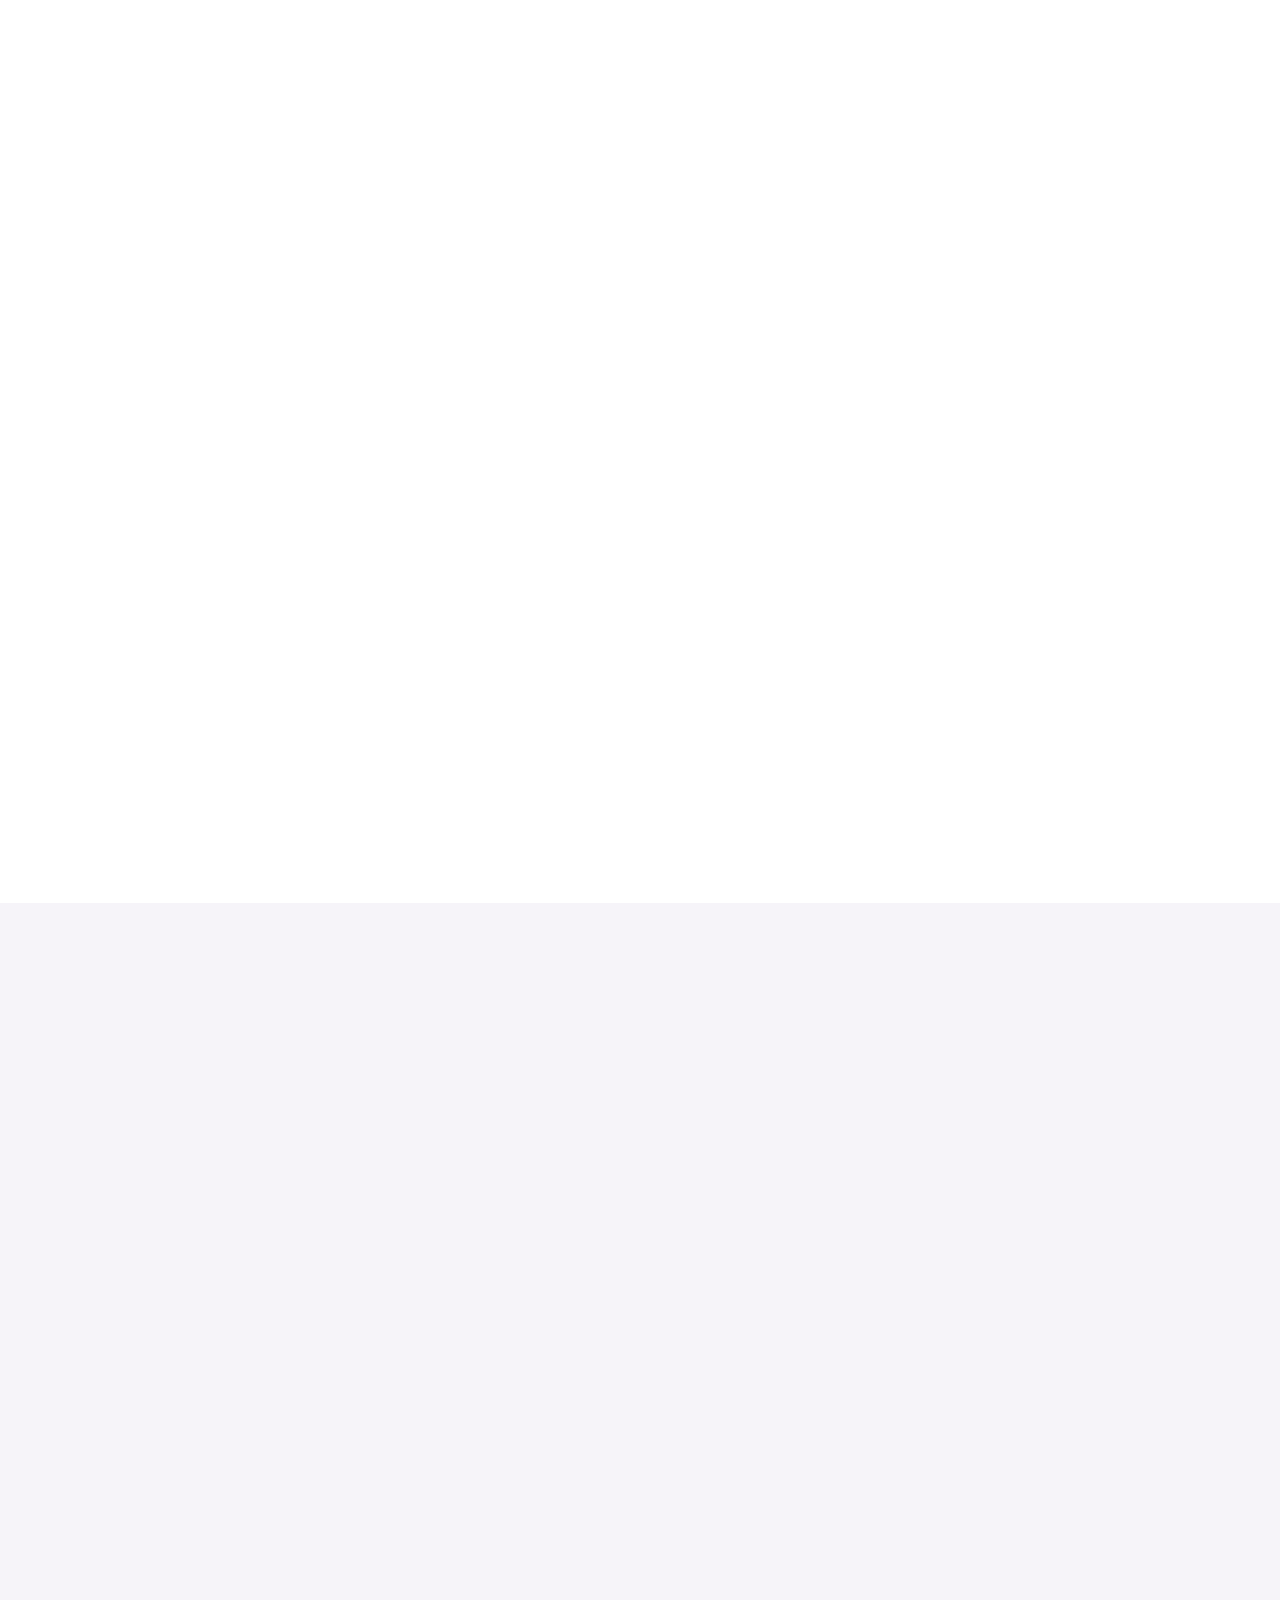
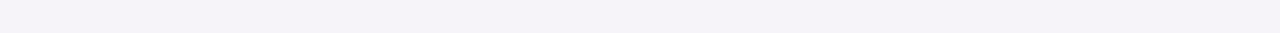
<file: digital-agency-html-template/project.html>
<!DOCTYPE html>
<html lang="en">

<head>
    <meta charset="utf-8">
    <title>bytewpCreations</title>
    <meta content="width=device-width, initial-scale=1.0" name="viewport">
    <meta content="" name="keywords">
    <meta content="" name="description">

    <!-- Favicon -->
    <link href="img/favicon.ico" rel="icon">

    <!-- Google Web Fonts -->
    <link rel="preconnect" href="https://fonts.googleapis.com">
    <link rel="preconnect" href="https://fonts.gstatic.com" crossorigin>
    <link href="https://fonts.googleapis.com/css2?family=Heebo:wght@400;500&family=Jost:wght@500;600;700&display=swap" rel="stylesheet"> 

    <!-- Icon Font Stylesheet -->
    <link href="https://cdnjs.cloudflare.com/ajax/libs/font-awesome/5.10.0/css/all.min.css" rel="stylesheet">
    <link href="https://cdn.jsdelivr.net/npm/bootstrap-icons@1.4.1/font/bootstrap-icons.css" rel="stylesheet">

    <!-- Libraries Stylesheet -->
    <link href="lib/animate/animate.min.css" rel="stylesheet">
    <link href="lib/owlcarousel/assets/owl.carousel.min.css" rel="stylesheet">
    <link href="lib/lightbox/css/lightbox.min.css" rel="stylesheet">

    <!-- Customized Bootstrap Stylesheet -->
    <link href="css/bootstrap.min.css" rel="stylesheet">

    <!-- Template Stylesheet -->
    <link href="css/style.css" rel="stylesheet">
</head>

<body>
    <div class="container-xxl bg-white p-0">
        <!-- Spinner Start -->
        <div id="spinner" class="show bg-white position-fixed translate-middle w-100 vh-100 top-50 start-50 d-flex align-items-center justify-content-center">
            <div class="spinner-grow text-primary" style="width: 3rem; height: 3rem;" role="status">
                <span class="sr-only">Loading...</span>
            </div>
        </div>
        <!-- Spinner End -->


        <!-- Navbar & Hero Start -->
        <div class="container-xxl position-relative p-0">
            <nav class="navbar navbar-expand-lg navbar-light px-4 px-lg-5 py-3 py-lg-0" style="background-color: white;">
                <a href="index.html" class="navbar-brand p-0">
                    <!-- <h1 class="m-0">ByteWp Creations</h1> -->
                    <img src="img/bwp logo2 (1).svg" alt="Logo">
                </a>
                <button class="navbar-toggler" type="button" data-bs-toggle="collapse" data-bs-target="#navbarCollapse">
                    <span class="fa fa-bars"></span>
                </button>
                <div class="collapse navbar-collapse" id="navbarCollapse">
                    <div class="navbar-nav mx-auto py-0">
                        <a href="index.html" class="nav-item nav-link">Home</a>
                        <a href="about.html" class="nav-item nav-link">About</a>
                        <a href="service.html" class="nav-item nav-link">Service</a>
                        <a href="project.html" class="nav-item nav-link active">Project</a>
                        <a href="contact.html" class="nav-item nav-link">Contact</a>
                    </div>
                    <a style="border: #6610f2;" href="contact.html" class="btn rounded-pill py-2 px-4 ms-3 d-none d-lg-block">Contact Us </a>
            </nav>
        
            <div class="container-xxl py-5 bg-primary hero-header">
                <div class="container my-5 py-5 px-lg-5">
                    <div class="row g-5 py-5">
                        <div class="col-12 text-center">
                            <h1 class="text-white animated slideInDown">Project</h1>
                            <hr class="bg-white mx-auto mt-0" style="width: 90px;">
                            <nav aria-label="breadcrumb">
                                <ol class="breadcrumb justify-content-center">
                                    <li class="breadcrumb-item"><a class="text-white" href="index.html">Home</a></li>
                                    <!-- <li class="breadcrumb-item"><a class="text-white" href="#">Pages</a></li> -->
                                    <li class="breadcrumb-item text-white active" aria-current="page">Project</li>
                                </ol>
                            </nav>
                        </div>
                    </div>
                </div>
            </div>
        </div>
        
        <!-- Navbar & Hero End -->


        <!-- Projects Start -->
        <div class="container-xxl py-5">
            <div class="container py-5 px-lg-5">
                <div class="wow fadeInUp" data-wow-delay="0.1s">
                    <p class="section-title text-secondary justify-content-center"><span></span>Our Projects<span></span></p>
                    <h1 class="text-center mb-5">Recently Completed Projects</h1>
                </div>
                <div class="row mt-n2 wow fadeInUp" data-wow-delay="0.3s">
                    <div class="col-12 text-center">
                        <ul class="list-inline mb-5" id="portfolio-flters">
                            <li class="mx-2 active" data-filter="*">All</li>
                            <!-- <li class="mx-2" data-filter=".first">Web Design</li> -->
                            <!-- <li class="mx-2" data-filter=".second">Graphic Design</li> -->
                        </ul>
                    </div>
                </div>
                <div class="row g-4 portfolio-container">
                    <div class="col-lg-4 col-md-6 portfolio-item first wow fadeInUp" data-wow-delay="0.1s">
                        <div class="rounded overflow-hidden">
                            <div class="position-relative overflow-hidden">
                                <img class="img-fluid w-100" src="../digital-agency-html-template/img/wp.biitsapians thumb.png" alt="">
                                <div class="portfolio-overlay">
                                    <a class="btn btn-square btn-outline-light mx-1" href="img/wp.bitsapiens.oi 111.png" data-lightbox="portfolio"><i class="fa fa-eye"></i></a>
                                    <a class="btn btn-square btn-outline-light mx-1" href="https://wp.bitsapiens.io/" target="_blank"><i class="fa fa-link"></i></a>
                                </div>
                            </div>
                            <div class="bg-light p-4">
                                <p class="text-primary fw-medium mb-2">Wp.Bitsapiens</p>
                                <h5 class="lh-base mb-0">Strategic design meets high-performance development.</h5>
                            </div>
                        </div>
                    </div>
                    <div class="col-lg-4 col-md-6 portfolio-item second wow fadeInUp" data-wow-delay="0.3s">
                        <div class="rounded overflow-hidden">
                            <div class="position-relative overflow-hidden">
                                <img class="img-fluid w-100" src="img/cobersum thumb.png" alt="">
                                <div class="portfolio-overlay">
                                    <a class="btn btn-square btn-outline-light mx-1" href="img/cobersun222.png" data-lightbox="portfolio"><i class="fa fa-eye"></i></a>
                                    <a class="btn btn-square btn-outline-light mx-1" href="https://cobersun.com/" target="_blank"><i class="fa fa-link"></i></a>
                                </div>
                            </div>
                            <div class="bg-light p-4">
                                <p class="text-primary fw-medium mb-2">Cobersun</p>
                                <h5 class="lh-base mb-0">Crafted a sleek, mobile-ready website tailored for a premium tent rental business.</h5>
                            </div>
                        </div>
                    </div>
                    <div class="col-lg-4 col-md-6 portfolio-item first wow fadeInUp" data-wow-delay="0.5s">
                        <div class="rounded overflow-hidden">
                            <div class="position-relative overflow-hidden">
                                <img class="img-fluid w-100" src="../digital-agency-html-template/img/mendanha thumb.png" alt="">
                                <div class="portfolio-overlay">
                                    <a class="btn btn-square btn-outline-light mx-1" href="../digital-agency-html-template/img/aluguar333.png" data-lightbox="portfolio"><i class="fa fa-eye"></i></a>
                                    <a class="btn btn-square btn-outline-light mx-1" href="https://mendanhaequipamentos.com/" target="_blank"><i class="fa fa-link"></i></a>
                                </div>
                            </div>
                            <div class="bg-light p-4">
                                <p class="text-primary fw-medium mb-2">mendanhaequipamento</p>
                                <h5 class="lh-base mb-0">Built a responsive equipment rental website with a clean, professional layout.</h5>
                            </div>
                        </div>
                    </div>
                    <div class="col-lg-4 col-md-6 portfolio-item second wow fadeInUp" data-wow-delay="0.1s">
                        <div class="rounded overflow-hidden">
                            <div class="position-relative overflow-hidden">
                                <img class="img-fluid w-100" src="img/bitspanians.png" alt="">
                                <div class="portfolio-overlay">
                                    <a class="btn btn-square btn-outline-light mx-1" href="img/bitsapiens444.png" data-lightbox="portfolio"><i class="fa fa-eye"></i></a>
                                    <a class="btn btn-square btn-outline-light mx-1" href="https://bitsapiens.io" target="_blank"><i class="fa fa-link"></i></a>
                                </div>
                            </div>
                            <div class="bg-light p-4">
                                <p class="text-primary fw-medium mb-2">bitsapiens.io/</p>
                                <h5 class="lh-base mb-0">Crafted a sleek, responsive agency website showcasing innovative digital solutions like Web3 and strategic consulting with a futuristic design.</h5>
                            </div>
                        </div>
                    </div>
                    <div class="col-lg-4 col-md-6 portfolio-item first wow fadeInUp" data-wow-delay="0.3s">
                        <div class="rounded overflow-hidden">
                            <div class="position-relative overflow-hidden">
                                <img class="img-fluid w-100" src="img/versal thumb.png" alt="">
                                <div class="portfolio-overlay">
                                    <a class="btn btn-square btn-outline-light mx-1" href="img/vercel 555.png" data-lightbox="portfolio"><i class="fa fa-eye"></i></a>
                                    <a class="btn btn-square btn-outline-light mx-1" href="https://vresolv.io/" target="_blank"><i class="fa fa-link"></i></a>
                                </div>
                            </div>
                            <div class="bg-light p-4">
                                <p class="text-primary fw-medium mb-2">vresolv.io/</p>
                                <h5 class="lh-base mb-0">Built a Tech services website highlighting development solutions with clean design and clear call-to-action</h5>
                            </div>
                        </div>
                    </div>
                    <div class="col-lg-4 col-md-6 portfolio-item second wow fadeInUp" data-wow-delay="0.5s">
                        <div class="rounded overflow-hidden">
                            <div class="position-relative overflow-hidden">
                                <img class="img-fluid w-100" src="../digital-agency-html-template/img/porter thuimb.png" alt="">
                                <div class="portfolio-overlay">
                                    <a class="btn btn-square btn-outline-light mx-1" href="img/porter666.png" data-lightbox="portfolio"><i class="fa fa-eye"></i></a>
                                    <a class="btn btn-square btn-outline-light mx-1" href="https://porterandyork.com/" target="_blank"><i class="fa fa-link"></i></a>
                                </div>
                            </div>
                            <div class="bg-light p-4">
                                <p class="text-primary fw-medium mb-2">porterandyork</p>
                                <h5 class="lh-base mb-0">Built an elegant restaurant website with menu display, online reservations, and ambiance gallery.</h5>
                            </div>
                        </div>
                    </div>
                    <div class="col-lg-4 col-md-6 portfolio-item second wow fadeInUp" data-wow-delay="0.1s">
                        <div class="rounded overflow-hidden">
                            <div class="position-relative overflow-hidden">
                                <img class="img-fluid w-100" src="img/crowdlatics thumb.png" alt="">
                                <div class="portfolio-overlay">
                                    <a class="btn btn-square btn-outline-light mx-1" href="img/crowdlatics.png" data-lightbox="portfolio"><i class="fa fa-eye"></i></a>
                                    <a class="btn btn-square btn-outline-light mx-1" href="https://crowdlytics.com/" target="_blank"><i class="fa fa-link"></i></a>
                                </div>
                            </div>
                            <div class="bg-light p-4">
                                <p class="text-primary fw-medium mb-2">crowdlytics/</p>
                                <h5 class="lh-base mb-0">Designed and developed a clean, modern WordPress website with intuitive navigation and a user-friendly layout, effectively showcasing the brand's core offerings.</h5>
                            </div>
                        </div>
                    </div>
                    <div class="col-lg-4 col-md-6 portfolio-item first wow fadeInUp" data-wow-delay="0.3s">
                        <div class="rounded overflow-hidden">
                            <div class="position-relative overflow-hidden">
                                <img class="img-fluid w-100" src="img/speeks thumb.png" alt="">
                                <div class="portfolio-overlay">
                                    <a class="btn btn-square btn-outline-light mx-1" href="img/speekeasy.png" data-lightbox="portfolio"><i class="fa fa-eye"></i></a>
                                    <a class="btn btn-square btn-outline-light mx-1" href="https://salvationspeakeasy.com/" target="_blank"><i class="fa fa-link"></i></a>
                                </div>
                            </div>
                            <div class="bg-light p-4">
                                <p class="text-primary fw-medium mb-2">salvationspeakeasy</p>
                                <h5 class="lh-base mb-0">Designed and developed a clean, modern WordPress site with intuitive navigation and seamless user experience.</h5>
                            </div>
                        </div>
                    </div>
                    <div class="col-lg-4 col-md-6 portfolio-item second wow fadeInUp" data-wow-delay="0.5s">
                        <div class="rounded overflow-hidden">
                            <div class="position-relative overflow-hidden">
                                <img class="img-fluid w-100" src="../digital-agency-html-template/img/022 thumb.png" alt="">
                                <div class="portfolio-overlay">
                                    <a class="btn btn-square btn-outline-light mx-1" href="img/o2.png" data-lightbox="portfolio"><i class="fa fa-eye"></i></a>
                                    <a class="btn btn-square btn-outline-light mx-1" href="https://www.o2.co.uk/" target="_blank"><i class="fa fa-link"></i></a>
                                </div>
                            </div>
                            <div class="bg-light p-4">
                                <p class="text-primary fw-medium mb-2">o2.co.uk</p>
                                <h5 class="lh-base mb-0">Built a responsive, high-performance WordPress website tailored to the brand identity and business goals..</h5>
                            </div>
                        </div>
                    </div>
                    <div class="col-lg-4 col-md-6 portfolio-item second wow fadeInUp" data-wow-delay="0.1s">
                        <div class="rounded overflow-hidden">
                            <div class="position-relative overflow-hidden">
                                <img class="img-fluid w-100" src="img/royal thumb.png" alt="">
                                <div class="portfolio-overlay">
                                    <a class="btn btn-square btn-outline-light mx-1" href="img/royalcoachman.png" data-lightbox="portfolio"><i class="fa fa-eye"></i></a>
                                    <a class="btn btn-square btn-outline-light mx-1" href="https://www.royalcoachman.com/" target="_blank"><i class="fa fa-link"></i></a>
                                </div>
                            </div>
                            <div class="bg-light p-4">
                                <p class="text-primary fw-medium mb-2">royalcoachman</p>
                                <h5 class="lh-base mb-0">Created a polished, user-friendly WordPress site with a focus on clear layout and engaging content presentation..</h5>
                            </div>
                        </div>
                    </div>
                    <div class="col-lg-4 col-md-6 portfolio-item first wow fadeInUp" data-wow-delay="0.3s">
                        <div class="rounded overflow-hidden">
                            <div class="position-relative overflow-hidden">
                                <img class="img-fluid w-100" src="img/awesome motive thumb.png" alt="">
                                <div class="portfolio-overlay">
                                    <a class="btn btn-square btn-outline-light mx-1" href="img/awesomemotive.com .png" data-lightbox="portfolio"><i class="fa fa-eye"></i></a>
                                    <a class="btn btn-square btn-outline-light mx-1" href="https://awesomemotive.com/" target="_blank"><i class="fa fa-link"></i></a>
                                </div>
                            </div>
                            <div class="bg-light p-4">
                                <p class="text-primary fw-medium mb-2">awesomemotive</p>
                                <h5 class="lh-base mb-0">Delivered a fast, SEO-friendly WordPress website with a mobile-responsive design and streamlined navigation.</h5>
                            </div>
                        </div>
                    </div>
                    <div class="col-lg-4 col-md-6 portfolio-item second wow fadeInUp" data-wow-delay="0.5s">
                        <div class="rounded overflow-hidden">
                            <div class="position-relative overflow-hidden">
                                <img class="img-fluid w-100" src="../digital-agency-html-template/img/sony thumb.png" alt="">
                                <div class="portfolio-overlay">
                                    <a class="btn btn-square btn-outline-light mx-1" href="img/sonymusic.png" data-lightbox="portfolio"><i class="fa fa-eye"></i></a>
                                    <a class="btn btn-square btn-outline-light mx-1" href="https://www.sonymusic.com/" target="_blank"><i class="fa fa-link"></i></a>
                                </div>
                            </div>
                            <div class="bg-light p-4">
                                <p class="text-primary fw-medium mb-2">sonymusic</p>
                                <h5 class="lh-base mb-0">Developed a visually appealing WordPress site to effectively showcase the brand services and enhance online presence.</h5>
                            </div>
                        </div>
                    </div>
                </div>
                </div>
            </div>
        </div>
        
        
        <!-- Projects End -->
        

        <!-- Footer Start -->
        <div class="container-fluid bg-primary text-light footer wow fadeIn" data-wow-delay="0.1s">
            <div class="container py-5 px-lg-5">
                <div class="row g-5">
                    <div class="col-md-6 col-lg-5">
                        <p class="section-title text-white h5 mb-4">Address<span></span></p>
                        <p><i class="fa fa-map-marker-alt me-3"></i>Rahim Yar Khan, Pakistan</p>
                        <p><i class="fa fa-phone-alt me-3"></i>+92-3003133111</p>
                        <p><i class="fa fa-envelope me-3"></i> bytewpcreations@gmail.com </p>
                        <div class="d-flex pt-2">
                            <a class="btn btn-outline-light btn-social" target="_blank" href="https://wa.me/923003133111">
                                <i class="fab fa-whatsapp"></i></a>
    
                                  
                            <a class="btn btn-outline-light btn-social" target="_blank" href="https://www.facebook.com/share/18wgyoQQbk/"><i class="fab fa-facebook-f"></i></a>
                            <a class="btn btn-outline-light btn-social"  target="_blank" href="https://www.instagram.com/btyewp_creations?igsh=MWV2NTE0cWowMHF0bw=="><i class="fab fa-instagram"></i></a>
                            <a class="btn btn-outline-light btn-social"  target=" _blank" href="https://www.linkedin.com/company/bytewp-creations"><i class="fab fa-linkedin-in"></i></a>
                        </div>
                    </div>
                    <div class="col-md-6 col-lg-4">
                        <p class="section-title text-white h5 mb-4">Quick Link<span></span></p>
                        <a class="btn btn-link" href="index.html">Home</a>
                        <a class="btn btn-link" href="about.html">About Us </a>
                        <a class="btn btn-link" href="service.html">Services</a>
                        <a class="btn btn-link" href="contact.html">Contact us </a>
                        <!-- <a class="btn btn-link" href="">Career</a> -->
                    </div>
                    
                    <div class="col-md-6 col-lg-3">
                        <p class="section-title text-white h5 mb-4">Newsletter<span></span></p>
                        <p>Join the ByteWP Creations newsletter for exclusive WordPress tips, industry trends, and special offers—delivered straight to your inbox</p>
                        <link rel="stylesheet" href="https://cdnjs.cloudflare.com/ajax/libs/font-awesome/6.5.0/css/all.min.css">
                      
                        <!-- Email Form -->
                        <form id="emailForm" style="max-width: 400px; margin: 50px auto;">
                          <div style="position: relative;">
                            <!-- Email Input -->
                            <input type="email" name="email" placeholder="Your Email" required
                              style="width: 100%; padding: 15px 50px 15px 20px; border: none; border-radius: 50px;
                                     font-size: 16px; box-shadow: 0 2px 10px rgba(0, 0, 0, 0.1); outline: none;">
                            
                            <!-- Hidden Pakistan Time Field -->
                            <input type="hidden" name="pakistan_time" id="pakistan_time">
                      
                            <!-- Font Awesome Paper Plane Icon as Submit -->
                            <i class="fa-regular fa-paper-plane"
                               style="position: absolute; right: 20px; top: 50%; transform: translateY(-50%);
                                      font-size: 20px; color: #6610f2; cursor: pointer;"></i>
                          </div>
                          <!-- Message Display -->
                          <div id="newsletter-status" style="margin-top: 10px; font-size: 14px; font-weight: bold;"></div>
                        </form>
                      
                        <!-- JS for submission -->
                        <script>
                          document.addEventListener('DOMContentLoaded', () => {
                            const form = document.getElementById('emailForm');
                            const icon = form.querySelector('.fa-paper-plane');
                            const statusDiv = document.getElementById('newsletter-status');
                      
                            icon.addEventListener('click', async () => {
                              // Get current time in Pakistan timezone
                              const date = new Date().toLocaleString("en-US", {
                                timeZone: "Asia/Karachi",
                                hour12: true,
                                weekday: 'short',
                                year: 'numeric',
                                month: 'short',
                                day: 'numeric',
                                hour: '2-digit',
                                minute: '2-digit'
                              });
                      
                              document.getElementById('pakistan_time').value = date;
                      
                              const formData = new FormData(form);
                              statusDiv.textContent = "Sending...";
                              statusDiv.style.color = "#333";
                      
                              try {
                                const response = await fetch("https://formspree.io/f/xgvkvjqq", {
                                  method: "POST",
                                  body: formData,
                                  headers: {
                                    'Accept': 'application/json'
                                  }
                                });
                      
                                if (response.ok) {
                                  statusDiv.textContent = "Thank you for subscribing!";
                                  statusDiv.style.color = "green";
                                  form.reset();
                                } else {
                                  const data = await response.json();
                                  if (data.errors) {
                                    statusDiv.textContent = data.errors.map(err => err.message).join(", ");
                                  } else {
                                    statusDiv.textContent = "Oops! Something went wrong.";
                                  }
                                  statusDiv.style.color = "red";
                                }
                              } catch (error) {
                                statusDiv.textContent = "Network error. Please try again later.";
                                statusDiv.style.color = "red";
                              }
                            });
                          });
                        </script>
                      </div>
                      
                </div>
            </div>
            <div class="container px-lg-5">
                <div class="copyright">
                    <div class="row">
                        <div class="col-md-6 text-center text-md-start mb-3 mb-md-0">
                            &copy; <a class="border-bottom" href="index.html">ByteWp Creations
                            </a>, All Right Reserved. 
							
							<!--/*** This template is free as long as you keep the footer author’s credit link/attribution link/backlink. If you'd like to use the template without the footer author’s credit link/attribution link/backlink, you can purchase the Credit Removal License from "https://htmlcodex.com/credit-removal". Thank you for your support. ***/-->
							Designed By <a class="border-bottom" href="about.html">ByteWp Creations Team </a>
                        </div>
                        <!-- <div class="col-md-6 text-center text-md-end">
                            <div class="footer-menu">
                                <a href="">Home</a>
                                <a href="">Cookies</a>
                                <a href="">Help</a>
                                <a href="">FQAs</a>
                            </div>
                        </div> -->
                    </div>
                </div>
            </div>
        </div>
        <!-- Footer End -->



        <!-- Back to Top -->
        <a href="#" class="btn btn-lg btn-secondary btn-lg-square back-to-top"><i class="bi bi-arrow-up"></i></a>
    </div>

    <!-- JavaScript Libraries -->
    <script src="https://code.jquery.com/jquery-3.4.1.min.js"></script>
    <script src="https://cdn.jsdelivr.net/npm/bootstrap@5.0.0/dist/js/bootstrap.bundle.min.js"></script>
    <script src="lib/wow/wow.min.js"></script>
    <script src="lib/easing/easing.min.js"></script>
    <script src="lib/waypoints/waypoints.min.js"></script>
    <script src="lib/counterup/counterup.min.js"></script>
    <script src="lib/owlcarousel/owl.carousel.min.js"></script>
    <script src="lib/isotope/isotope.pkgd.min.js"></script>
    <script src="lib/lightbox/js/lightbox.min.js"></script>

    <!-- Template Javascript -->
    <script src="js/main.js"></script>
</body>

</html>
</file>
<file: css/style.css>
/********** Template CSS **********/
:root {
    --primary: #6222CC;
    --secondary: #FBA504;
    --light: #F6F4F9;
    --dark: #04000B;
}


/*** Spinner ***/
#spinner {
    opacity: 0;
    visibility: hidden;
    transition: opacity .5s ease-out, visibility 0s linear .5s;
    z-index: 99999;
}

#spinner.show {
    transition: opacity .5s ease-out, visibility 0s linear 0s;
    visibility: visible;
    opacity: 1;
}

.back-to-top {
    position: fixed;
    display: none;
    right: 45px;
    bottom: 45px;
    z-index: 99;
}


/*** Heading ***/
h1,
h2,
.fw-bold {
    font-weight: 700 !important;
}

h3,
h4,
.fw-semi-bold {
    font-weight: 600 !important;
}

h5,
h6,
.fw-medium {
    font-weight: 500 !important;
}


/*** Button ***/
.btn {
    font-weight: 500;
    transition: .5s;
}

.btn:hover {
    box-shadow: 0 0 10px rgba(0, 0, 0, .5);
}

.btn-square {
    width: 38px;
    height: 38px;
}

.btn-sm-square {
    width: 32px;
    height: 32px;
}

.btn-lg-square {
    width: 48px;
    height: 48px;
}

.btn-square,
.btn-sm-square,
.btn-lg-square {
    padding: 0;
    display: flex;
    align-items: center;
    justify-content: center;
    font-weight: normal;
    border-radius: 50px;
}


/*** Navbar ***/
.navbar .dropdown-toggle::after {
    border: none;
    content: "\f067";
    font-family: "Font Awesome 5 Free";
    font-size: 10px;
    font-weight: bold;
    vertical-align: middle;
    margin-left: 8px;
}

.navbar-light .navbar-nav .nav-link {
    position: relative;
    margin-right: 25px;
    padding: 35px 0;
    font-family: 'Jost', sans-serif;
    font-size: 18px;
    font-weight: 500;
    color: var(--dark) !important;
    outline: none;
    transition: .5s;
}

.sticky-top.navbar-light .navbar-nav .nav-link {
    padding: 20px 0;
    color: var(--dark) !important;
}

.navbar-light .navbar-nav .nav-link:hover,
.navbar-light .navbar-nav .nav-link.active {
    color: var(--secondary) !important;
}

.navbar-light .navbar-brand h1 {
    color: #FFFFFF;
}

.navbar-light .navbar-brand img {
    max-height: 60px;
    transition: .5s;
}

.sticky-top.navbar-light .navbar-brand img {
    max-height: 45px;
}

@media (max-width: 991.98px) {
    .sticky-top.navbar-light {
        position: relative;
        background: #ffffff;
    }

    .navbar-light .navbar-collapse {
        margin-top: 15px;
        border-top: 1px solid #DDDDDD;
    }

    .navbar-light .navbar-nav .nav-link,
    .sticky-top.navbar-light .navbar-nav .nav-link {
        padding: 10px 0;
        margin-left: 0;
        color: var(--dark) !important;
    }

    .navbar-light .navbar-brand h1 {
        color: var(--primary);
    }

    .navbar-light .navbar-brand img {
        max-height: 45px;
    }
}

@media (min-width: 992px) {
    .navbar-light {
        position: absolute;
        width: 100%;
        top: 0;
        left: 0;
        border-bottom: 1px solid rgba(256, 256, 256, .1);
        z-index: 999;
    }
    
    .sticky-top.navbar-light {
        position: fixed;
        background: #FFFFFF;
    }

    .sticky-top.navbar-light .navbar-brand h1 {
        color: var(--primary);
    }

    .navbar-light .navbar-nav .nav-item .dropdown-menu {
        display: block;
        border: none;
        margin-top: 0;
        top: 150%;
        opacity: 0;
        visibility: hidden;
        transition: .5s;
    }

    .navbar-light .navbar-nav .nav-item:hover .dropdown-menu {
        top: 100%;
        visibility: visible;
        transition: .5s;
        opacity: 1;
    }

    .navbar-light .btn {
        color: var(--dark);
        background: #FFFFFF;
    }

    .sticky-top.navbar-light .btn {
        color: var(--dark);
        background: var(--secondary);
    }
}


/*** Hero Header ***/
.hero-header {
    margin-bottom: 6rem;
    padding: 18rem 0;
    background:
        url(../img/blob-top-left.png),
        url(../img/blob-top-right.png),
        url(../img/blob-bottom-left.png),
        url(../img/blob-bottom-right.png),
        url(../img/blob-center.png),
        url(../img/bg-bottom.png);
    background-position:
        left 0px top 0px,
        right 0px top 0px,
        left 0px bottom 0px,
        right 0px bottom 0px,
        center center,
        center bottom;
    background-repeat: no-repeat;
}

@media (max-width: 991.98px) {
    .hero-header {
        padding: 6rem 0 9rem 0;
    }
}


/*** Section Title ***/
.section-title {
    position: relative;
    display: flex;
    align-items: center;
    font-weight: 500;
    text-transform: uppercase;
}

.section-title span:first-child,
.section-title span:last-child {
    position: relative;
    display: inline-block;
    margin-right: 30px;
    width: 30px;
    height: 2px;
}

.section-title span:last-child {
    margin-right: 0;
    margin-left: 30px;
}

.section-title span:first-child::after,
.section-title span:last-child::after {
    position: absolute;
    content: "";
    width: 15px;
    height: 2px;
    top: 0;
    right: -20px;
}

.section-title span:last-child::after {
    right: auto;
    left: -20px;
}

.section-title.text-primary span:first-child,
.section-title.text-primary span:last-child,
.section-title.text-primary span:first-child::after,
.section-title.text-primary span:last-child::after {
    background: var(--primary);
}

.section-title.text-secondary span:first-child,
.section-title.text-secondary span:last-child,
.section-title.text-secondary span:first-child::after,
.section-title.text-secondary span:last-child::after {
    background: var(--secondary);
}

.section-title.text-white span:first-child,
.section-title.text-white span:last-child,
.section-title.text-white span:first-child::after,
.section-title.text-white span:last-child::after {
    background: #FFFFFF;
}


/*** Feature ***/
.feature-item {
    transition: .5s;
}

.feature-item:hover {
    margin-top: -15px;
}


/*** About ***/
.progress {
    height: 5px;
}

.progress .progress-bar {
    width: 0px;
    transition: 3s;
}


/*** Fact ***/
.fact {
    margin: 6rem 0;
    background:
        url(../img/blob-top-left.png),
        url(../img/blob-top-right.png),
        url(../img/blob-bottom-left.png),
        url(../img/blob-bottom-right.png),
        url(../img/blob-center.png);
    background-position:
        left 0px top 0px,
        right 0px top 0px,
        left 0px bottom 0px,
        right 0px bottom 0px,
        center center;
    background-repeat: no-repeat;
}


/*** Service ***/
.service-item {
    position: relative;
    padding: 45px 30px;
    background: var(--light);
    overflow: hidden;
    transition: .5s;
}

.service-item:hover {
    margin-top: -15px;
    padding-bottom: 60px;
    background: var(--primary);
}

.service-item .service-icon {
    margin: 0 auto 20px auto;
    width: 100px;
    height: 100px;
    display: flex;
    align-items: center;
    justify-content: center;
    color: var(--light);
    background: url(../img/blob-primary.png) center center no-repeat;
    background-size: contain;
    transition: .5s;
}

.service-item:hover .service-icon {
    color: var(--dark);
    background: url(../img/blob-secondary.png) center center no-repeat;
    background-size: contain;
}

.service-item h5,
.service-item p {
    transition: .5s;
}

.service-item:hover h5,
.service-item:hover p {
    color: #FFFFFF;
}

.service-item a.btn {
    position: absolute;
    bottom: -40px;
    left: 50%;
    transform: translateX(-50%);
    color: var(--primary);
    background: #FFFFFF;
    border-radius: 40px 40px 0 0;
    transition: .5s;
    z-index: 1;
}

.service-item a.btn:hover {
    color: var(--dark);
    background: var(--secondary);
}

.service-item:hover a.btn {
    bottom: 0;
}


/*** Project Portfolio ***/
#portfolio-flters li {
    display: inline-block;
    font-weight: 500;
    color: var(--dark);
    cursor: pointer;
    transition: .5s;
    border-bottom: 2px solid transparent;
}

#portfolio-flters li:hover,
#portfolio-flters li.active {
    color: var(--primary);
    border-color: var(--primary);
}

.portfolio-item img {
    transition: .5s;
}

.portfolio-item:hover img {
    transform: scale(1.1);
}

.portfolio-item .portfolio-overlay {
    position: absolute;
    display: flex;
    align-items: center;
    justify-content: center;
    width: 100%;
    height: 100%;
    top: 0;
    left: 0;
    background: rgba(98, 34, 204, .9);
    transition: .5s;
    opacity: 0;
}

.portfolio-item:hover .portfolio-overlay {
    opacity: 1;
}


/*** Newsletter ***/
.newsletter {
    margin: 6rem 0;
    background:
        url(../img/blob-top-left.png),
        url(../img/blob-top-right.png),
        url(../img/blob-bottom-left.png),
        url(../img/blob-bottom-right.png),
        url(../img/blob-center.png);
    background-position:
        left 0px top 0px,
        right 0px top 0px,
        left 0px bottom 0px,
        right 0px bottom 0px,
        center center;
    background-repeat: no-repeat;
}


/*** Testimonial ***/
.testimonial-carousel .testimonial-item {
    padding: 0 30px 30px 30px;
}

.testimonial-carousel .owl-nav {
    display: flex;
    justify-content: center;
}

.testimonial-carousel .owl-nav .owl-prev,
.testimonial-carousel .owl-nav .owl-next {
    margin: 0 12px;
    width: 60px;
    height: 60px;
    display: flex;
    align-items: center;
    justify-content: center;
    color: var(--primary);
    background: var(--light);
    border-radius: 60px;
    font-size: 22px;
    transition: .5s;
}

.testimonial-carousel .owl-nav .owl-prev:hover,
.testimonial-carousel .owl-nav .owl-next:hover {
    color: #FFFFFF;
    background: var(--primary);
    box-shadow: 0 0 10px rgba(0, 0, 0, .5);
}


/*** Team ***/
.team-item .btn {
    color: var(--primary);
    background: #FFFFFF;
}

.team-item .btn:hover {
    color: #FFFFFF;
    background: var(--primary);
}


/*** Footer ***/
.footer {
    margin-top: 6rem;
    padding-top: 9rem;
    background:
        url(../img/bg-top.png),
        url(../img/map.png);
    background-position:
        center top,
        center center;
    background-repeat: no-repeat;
}

.footer .btn.btn-social {
    margin-right: 5px;
    width: 40px;
    height: 40px;
    display: flex;
    align-items: center;
    justify-content: center;
    color: var(--light);
    border: 1px solid rgba(256, 256, 256, .1);
    border-radius: 40px;
    transition: .3s;
}

.footer .btn.btn-social:hover {
    color: var(--primary);
}

.footer .btn.btn-link {
    display: block;
    margin-bottom: 10px;
    padding: 0;
    text-align: left;
    color: var(--light);
    font-weight: normal;
    transition: .3s;
}

.footer .btn.btn-link::before {
    position: relative;
    content: "\f105";
    font-family: "Font Awesome 5 Free";
    font-weight: 900;
    margin-right: 10px;
}

.footer .btn.btn-link:hover {
    letter-spacing: 1px;
    box-shadow: none;
    color: var(--secondary);
}

.footer .copyright {
    padding: 25px 0;
    font-size: 14px;
    border-top: 1px solid rgba(256, 256, 256, .1);
}

.footer .copyright a {
    color: var(--light);
}

.footer .footer-menu a {
    margin-right: 15px;
    padding-right: 15px;
    border-right: 1px solid rgba(255, 255, 255, .1);
}

.footer .footer-menu a:last-child {
    margin-right: 0;
    padding-right: 0;
    border-right: none;
}

.footer .copyright a:hover,
.footer .footer-menu a:hover {
    color: var(--secondary);
}
</file>
<file: digital-agency-html-template/css/style.css>
/********** Template CSS **********/
:root {
    --primary: #6222CC;
    --secondary: #FBA504;
    --light: #F6F4F9;
    --dark: #04000B;
}


/*** Spinner ***/
#spinner {
    opacity: 0;
    visibility: hidden;
    transition: opacity .5s ease-out, visibility 0s linear .5s;
    z-index: 99999;
}

#spinner.show {
    transition: opacity .5s ease-out, visibility 0s linear 0s;
    visibility: visible;
    opacity: 1;
}

.back-to-top {
    position: fixed;
    display: none;
    right: 45px;
    bottom: 45px;
    z-index: 99;
}


/*** Heading ***/
h1,
h2,
.fw-bold {
    font-weight: 700 !important;
}

h3,
h4,
.fw-semi-bold {
    font-weight: 600 !important;
}

h5,
h6,
.fw-medium {
    font-weight: 500 !important;
}


/*** Button ***/
.btn {
    font-weight: 500;
    transition: .5s;
}

.btn:hover {
    box-shadow: 0 0 10px rgba(0, 0, 0, .5);
}

.btn-square {
    width: 38px;
    height: 38px;
}

.btn-sm-square {
    width: 32px;
    height: 32px;
}

.btn-lg-square {
    width: 48px;
    height: 48px;
}

.btn-square,
.btn-sm-square,
.btn-lg-square {
    padding: 0;
    display: flex;
    align-items: center;
    justify-content: center;
    font-weight: normal;
    border-radius: 50px;
}


/*** Navbar ***/
.navbar .dropdown-toggle::after {
    border: none;
    content: "\f067";
    font-family: "Font Awesome 5 Free";
    font-size: 10px;
    font-weight: bold;
    vertical-align: middle;
    margin-left: 8px;
}

.navbar-light .navbar-nav .nav-link {
    position: relative;
    margin-right: 25px;
    padding: 35px 0;
    font-family: 'Jost', sans-serif;
    font-size: 18px;
    font-weight: 500;
    color: var(--dark) !important;
    outline: none;
    transition: .5s;
}

.sticky-top.navbar-light .navbar-nav .nav-link {
    padding: 20px 0;
    color: var(--dark) !important;
}

.navbar-light .navbar-nav .nav-link:hover,
.navbar-light .navbar-nav .nav-link.active {
    color: var(--secondary) !important;
}

.navbar-light .navbar-brand h1 {
    color: #FFFFFF;
}

.navbar-light .navbar-brand img {
    max-height: 60px;
    transition: .5s;
}

.sticky-top.navbar-light .navbar-brand img {
    max-height: 45px;
}

@media (max-width: 991.98px) {
    .sticky-top.navbar-light {
        position: relative;
        background: #ffffff;
    }

    .navbar-light .navbar-collapse {
        margin-top: 15px;
        border-top: 1px solid #DDDDDD;
    }

    .navbar-light .navbar-nav .nav-link,
    .sticky-top.navbar-light .navbar-nav .nav-link {
        padding: 10px 0;
        margin-left: 0;
        color: var(--dark) !important;
    }

    .navbar-light .navbar-brand h1 {
        color: var(--primary);
    }

    .navbar-light .navbar-brand img {
        max-height: 45px;
    }
}

@media (min-width: 992px) {
    .navbar-light {
        position: absolute;
        width: 100%;
        top: 0;
        left: 0;
        border-bottom: 1px solid rgba(256, 256, 256, .1);
        z-index: 999;
    }
    
    .sticky-top.navbar-light {
        position: fixed;
        background: #FFFFFF;
    }

    .sticky-top.navbar-light .navbar-brand h1 {
        color: var(--primary);
    }

    .navbar-light .navbar-nav .nav-item .dropdown-menu {
        display: block;
        border: none;
        margin-top: 0;
        top: 150%;
        opacity: 0;
        visibility: hidden;
        transition: .5s;
    }

    .navbar-light .navbar-nav .nav-item:hover .dropdown-menu {
        top: 100%;
        visibility: visible;
        transition: .5s;
        opacity: 1;
    }

    .navbar-light .btn {
        color: var(--dark);
        background: #FFFFFF;
    }

    .sticky-top.navbar-light .btn {
        color: var(--dark);
        background: var(--secondary);
    }
}


/*** Hero Header ***/
.hero-header {
    margin-bottom: 6rem;
    padding: 18rem 0;
    background:
        url(../img/blob-top-left.png),
        url(../img/blob-top-right.png),
        url(../img/blob-bottom-left.png),
        url(../img/blob-bottom-right.png),
        url(../img/blob-center.png),
        url(../img/bg-bottom.png);
    background-position:
        left 0px top 0px,
        right 0px top 0px,
        left 0px bottom 0px,
        right 0px bottom 0px,
        center center,
        center bottom;
    background-repeat: no-repeat;
}

@media (max-width: 991.98px) {
    .hero-header {
        padding: 6rem 0 9rem 0;
    }
}


/*** Section Title ***/
.section-title {
    position: relative;
    display: flex;
    align-items: center;
    font-weight: 500;
    text-transform: uppercase;
}

.section-title span:first-child,
.section-title span:last-child {
    position: relative;
    display: inline-block;
    margin-right: 30px;
    width: 30px;
    height: 2px;
}

.section-title span:last-child {
    margin-right: 0;
    margin-left: 30px;
}

.section-title span:first-child::after,
.section-title span:last-child::after {
    position: absolute;
    content: "";
    width: 15px;
    height: 2px;
    top: 0;
    right: -20px;
}

.section-title span:last-child::after {
    right: auto;
    left: -20px;
}

.section-title.text-primary span:first-child,
.section-title.text-primary span:last-child,
.section-title.text-primary span:first-child::after,
.section-title.text-primary span:last-child::after {
    background: var(--primary);
}

.section-title.text-secondary span:first-child,
.section-title.text-secondary span:last-child,
.section-title.text-secondary span:first-child::after,
.section-title.text-secondary span:last-child::after {
    background: var(--secondary);
}

.section-title.text-white span:first-child,
.section-title.text-white span:last-child,
.section-title.text-white span:first-child::after,
.section-title.text-white span:last-child::after {
    background: #FFFFFF;
}


/*** Feature ***/
.feature-item {
    transition: .5s;
}

.feature-item:hover {
    margin-top: -15px;
}


/*** About ***/
.progress {
    height: 5px;
}

.progress .progress-bar {
    width: 0px;
    transition: 3s;
}


/*** Fact ***/
.fact {
    margin: 6rem 0;
    background:
        url(../img/blob-top-left.png),
        url(../img/blob-top-right.png),
        url(../img/blob-bottom-left.png),
        url(../img/blob-bottom-right.png),
        url(../img/blob-center.png);
    background-position:
        left 0px top 0px,
        right 0px top 0px,
        left 0px bottom 0px,
        right 0px bottom 0px,
        center center;
    background-repeat: no-repeat;
}


/*** Service ***/
.service-item {
    position: relative;
    padding: 45px 30px;
    background: var(--light);
    overflow: hidden;
    transition: .5s;
}

.service-item:hover {
    margin-top: -15px;
    padding-bottom: 60px;
    background: var(--primary);
}

.service-item .service-icon {
    margin: 0 auto 20px auto;
    width: 100px;
    height: 100px;
    display: flex;
    align-items: center;
    justify-content: center;
    color: var(--light);
    background: url(../img/blob-primary.png) center center no-repeat;
    background-size: contain;
    transition: .5s;
}

.service-item:hover .service-icon {
    color: var(--dark);
    background: url(../img/blob-secondary.png) center center no-repeat;
    background-size: contain;
}

.service-item h5,
.service-item p {
    transition: .5s;
}

.service-item:hover h5,
.service-item:hover p {
    color: #FFFFFF;
}

.service-item a.btn {
    position: absolute;
    bottom: -40px;
    left: 50%;
    transform: translateX(-50%);
    color: var(--primary);
    background: #FFFFFF;
    border-radius: 40px 40px 0 0;
    transition: .5s;
    z-index: 1;
}

.service-item a.btn:hover {
    color: var(--dark);
    background: var(--secondary);
}

.service-item:hover a.btn {
    bottom: 0;
}


/*** Project Portfolio ***/
#portfolio-flters li {
    display: inline-block;
    font-weight: 500;
    color: var(--dark);
    cursor: pointer;
    transition: .5s;
    border-bottom: 2px solid transparent;
}

#portfolio-flters li:hover,
#portfolio-flters li.active {
    color: var(--primary);
    border-color: var(--primary);
}

.portfolio-item img {
    transition: .5s;
}

.portfolio-item:hover img {
    transform: scale(1.1);
}

.portfolio-item .portfolio-overlay {
    position: absolute;
    display: flex;
    align-items: center;
    justify-content: center;
    width: 100%;
    height: 100%;
    top: 0;
    left: 0;
    background: rgba(98, 34, 204, .9);
    transition: .5s;
    opacity: 0;
}

.portfolio-item:hover .portfolio-overlay {
    opacity: 1;
}


/*** Newsletter ***/
.newsletter {
    margin: 6rem 0;
    background:
        url(../img/blob-top-left.png),
        url(../img/blob-top-right.png),
        url(../img/blob-bottom-left.png),
        url(../img/blob-bottom-right.png),
        url(../img/blob-center.png);
    background-position:
        left 0px top 0px,
        right 0px top 0px,
        left 0px bottom 0px,
        right 0px bottom 0px,
        center center;
    background-repeat: no-repeat;
}


/*** Testimonial ***/
.testimonial-carousel .testimonial-item {
    padding: 0 30px 30px 30px;
}

.testimonial-carousel .owl-nav {
    display: flex;
    justify-content: center;
}

.testimonial-carousel .owl-nav .owl-prev,
.testimonial-carousel .owl-nav .owl-next {
    margin: 0 12px;
    width: 60px;
    height: 60px;
    display: flex;
    align-items: center;
    justify-content: center;
    color: var(--primary);
    background: var(--light);
    border-radius: 60px;
    font-size: 22px;
    transition: .5s;
}

.testimonial-carousel .owl-nav .owl-prev:hover,
.testimonial-carousel .owl-nav .owl-next:hover {
    color: #FFFFFF;
    background: var(--primary);
    box-shadow: 0 0 10px rgba(0, 0, 0, .5);
}


/*** Team ***/
.team-item .btn {
    color: var(--primary);
    background: #FFFFFF;
}

.team-item .btn:hover {
    color: #FFFFFF;
    background: var(--primary);
}


/*** Footer ***/
.footer {
    margin-top: 6rem;
    padding-top: 9rem;
    background:
        url(../img/bg-top.png),
        url(../img/map.png);
    background-position:
        center top,
        center center;
    background-repeat: no-repeat;
}

.footer .btn.btn-social {
    margin-right: 5px;
    width: 40px;
    height: 40px;
    display: flex;
    align-items: center;
    justify-content: center;
    color: var(--light);
    border: 1px solid rgba(256, 256, 256, .1);
    border-radius: 40px;
    transition: .3s;
}

.footer .btn.btn-social:hover {
    color: var(--primary);
}

.footer .btn.btn-link {
    display: block;
    margin-bottom: 10px;
    padding: 0;
    text-align: left;
    color: var(--light);
    font-weight: normal;
    transition: .3s;
}

.footer .btn.btn-link::before {
    position: relative;
    content: "\f105";
    font-family: "Font Awesome 5 Free";
    font-weight: 900;
    margin-right: 10px;
}

.footer .btn.btn-link:hover {
    letter-spacing: 1px;
    box-shadow: none;
    color: var(--secondary);
}

.footer .copyright {
    padding: 25px 0;
    font-size: 14px;
    border-top: 1px solid rgba(256, 256, 256, .1);
}

.footer .copyright a {
    color: var(--light);
}

.footer .footer-menu a {
    margin-right: 15px;
    padding-right: 15px;
    border-right: 1px solid rgba(255, 255, 255, .1);
}

.footer .footer-menu a:last-child {
    margin-right: 0;
    padding-right: 0;
    border-right: none;
}

.footer .copyright a:hover,
.footer .footer-menu a:hover {
    color: var(--secondary);
}
</file>
